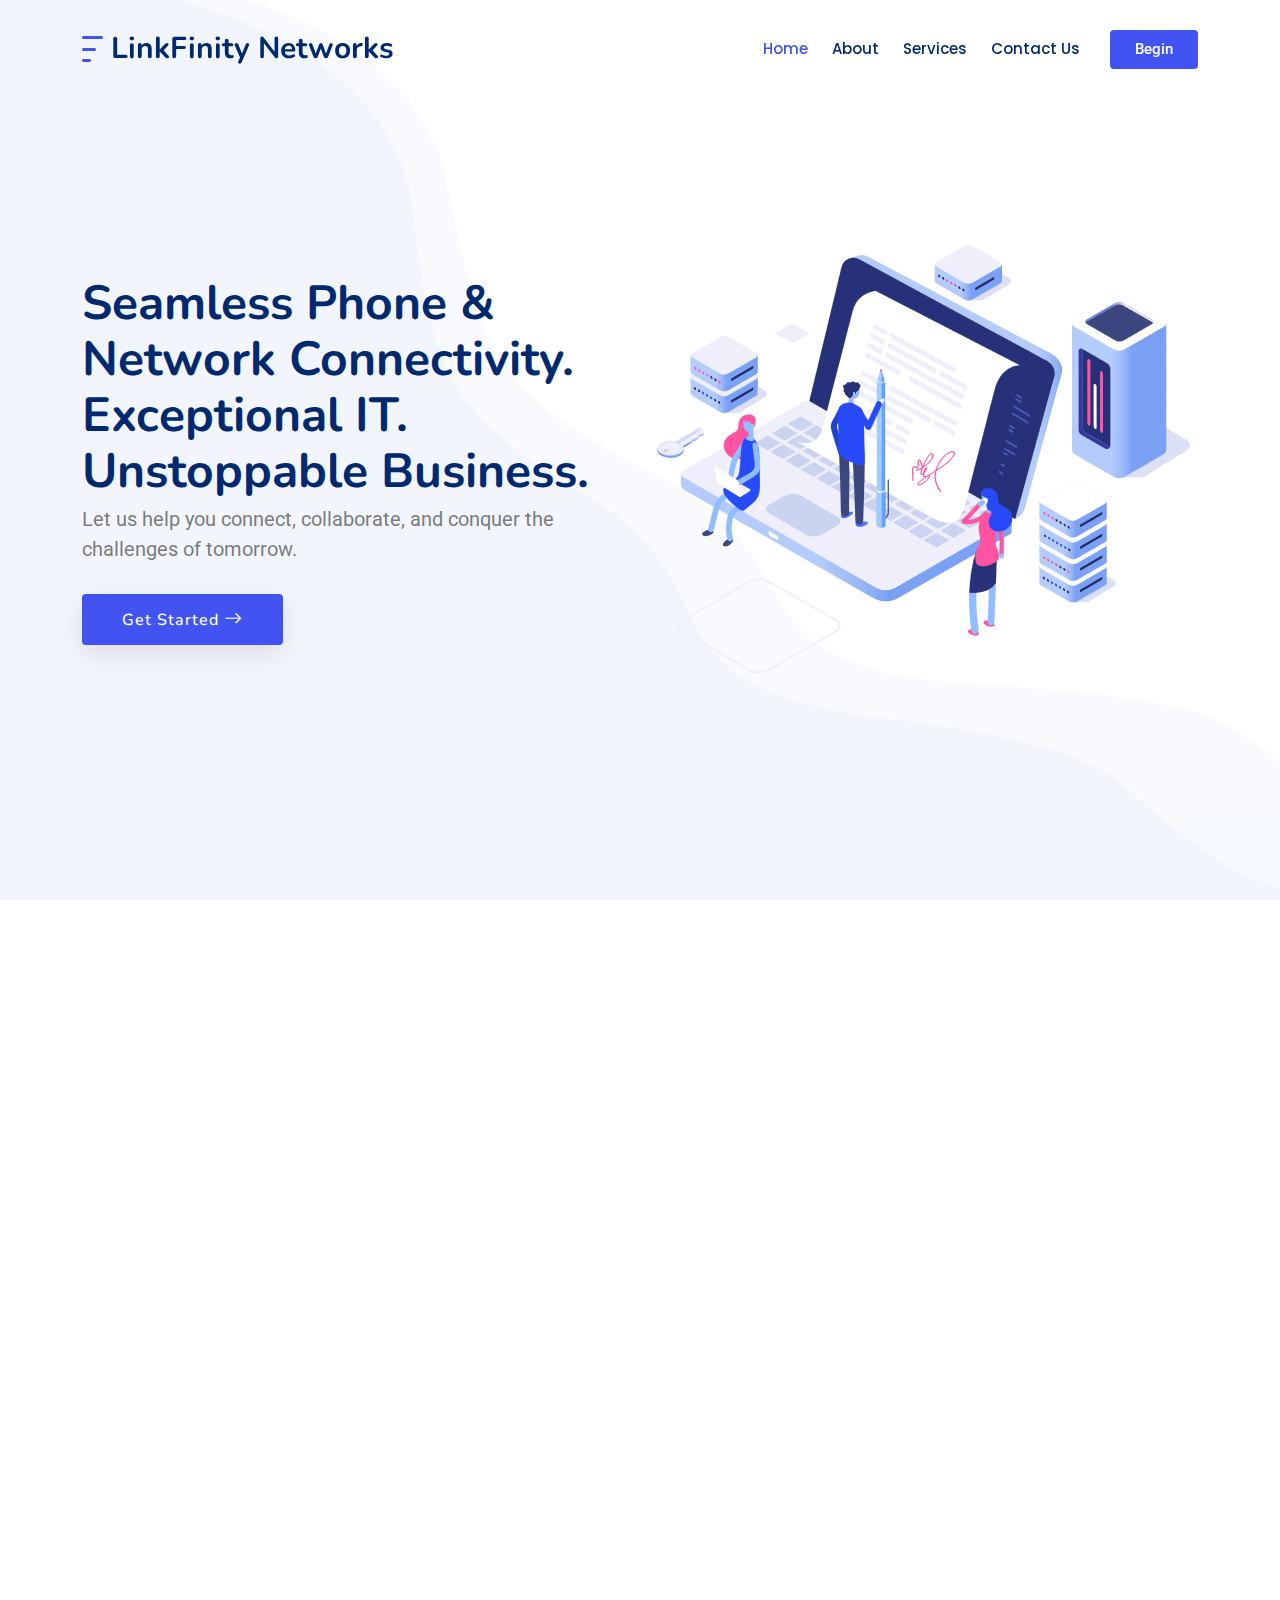
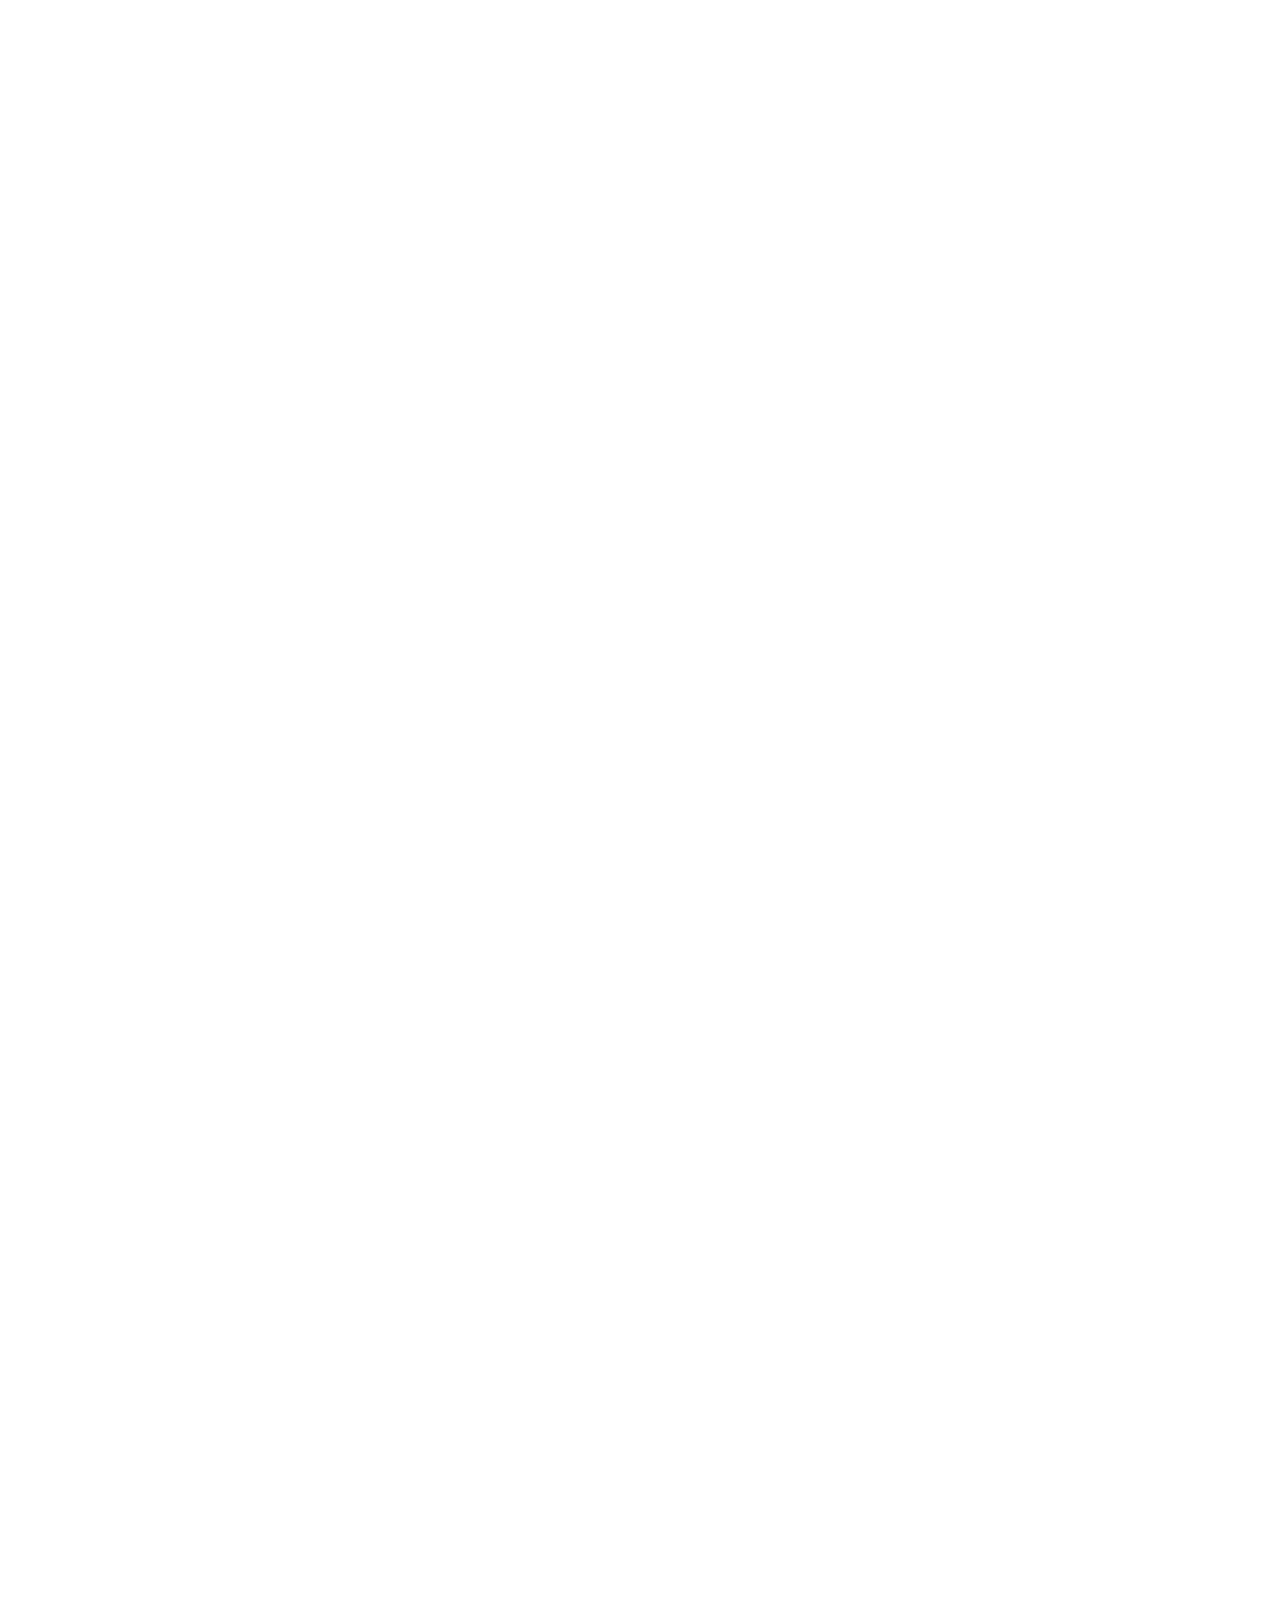
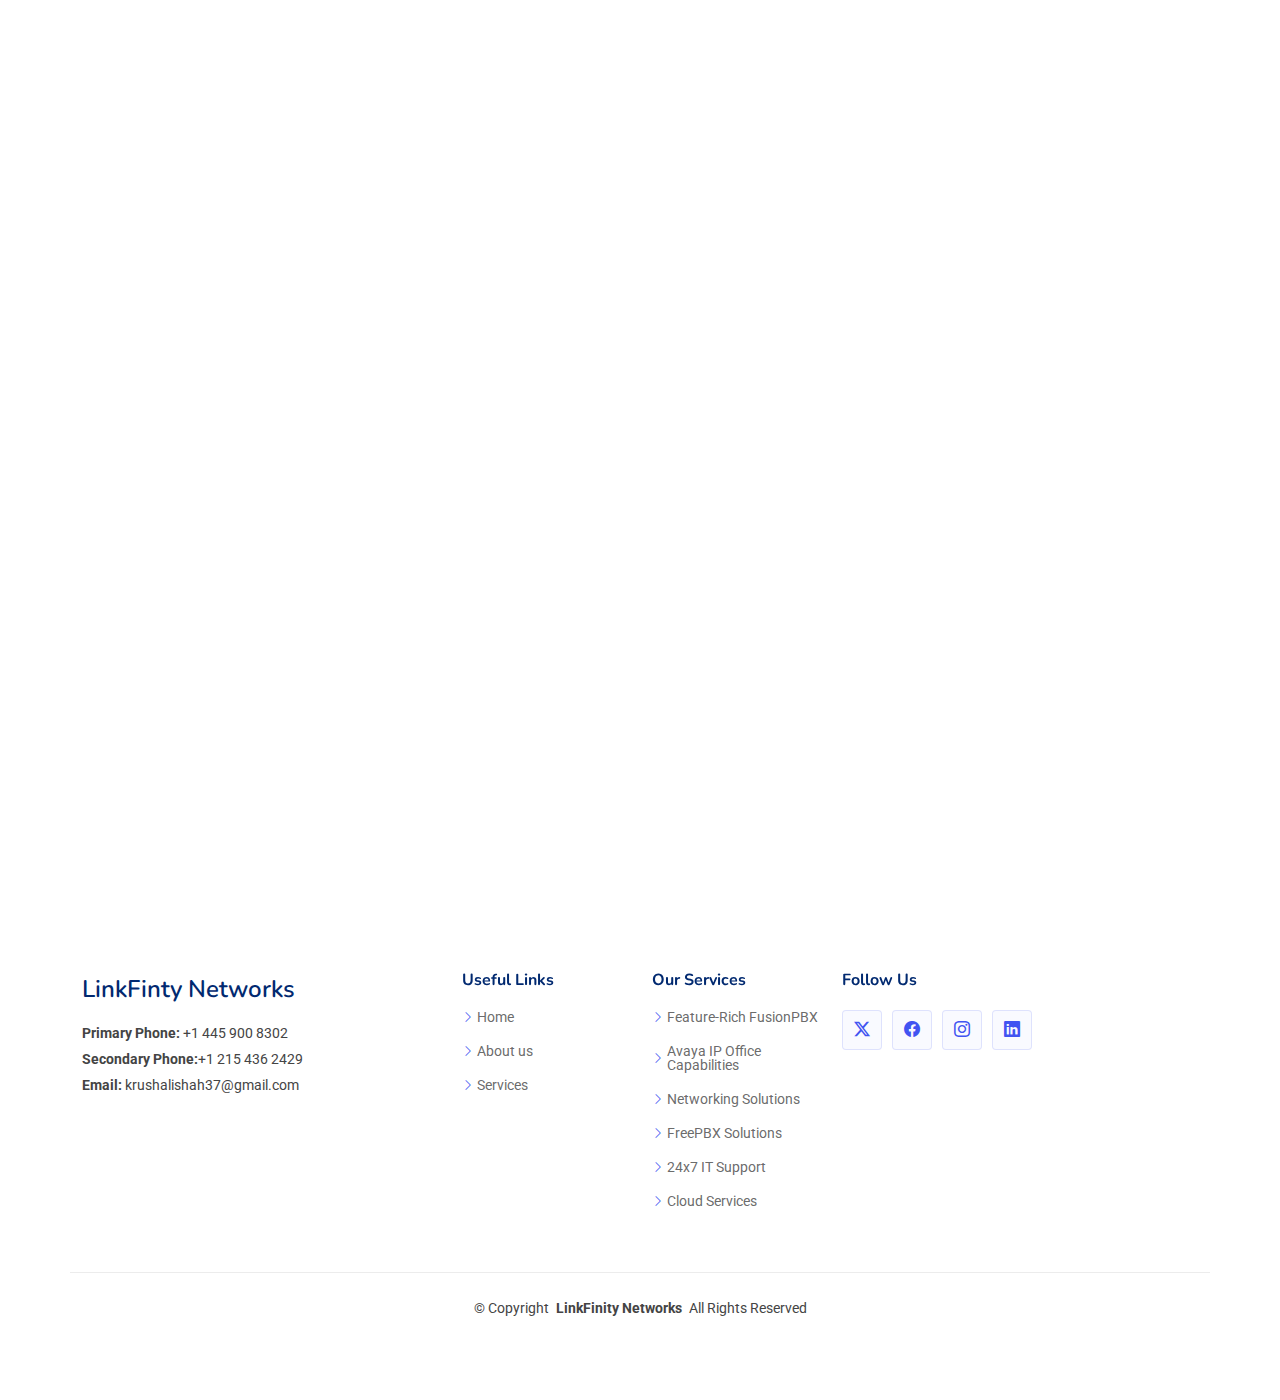
<file: index.html>
<!DOCTYPE html>
<html lang="en">

<head>
  <meta charset="utf-8">
  <meta content="width=device-width, initial-scale=1.0" name="viewport">
  <title>Linkfinity Networks</title>
  <meta name="description" content="">
  <meta name="keywords" content="">

  <!-- Favicons -->
  <link href="assets/img/Favicon.png" rel="icon">
  <link href="assets/img/Favicon.png" rel="apple-touch-icon">

  <!-- Fonts -->
  <link href="https://fonts.googleapis.com" rel="preconnect">
  <link href="https://fonts.gstatic.com" rel="preconnect" crossorigin>
  <link href="https://fonts.googleapis.com/css2?family=Roboto:ital,wght@0,100;0,300;0,400;0,500;0,700;0,900;1,100;1,300;1,400;1,500;1,700;1,900&family=Poppins:ital,wght@0,100;0,200;0,300;0,400;0,500;0,600;0,700;0,800;0,900;1,100;1,200;1,300;1,400;1,500;1,600;1,700;1,800;1,900&family=Nunito:ital,wght@0,200;0,300;0,400;0,500;0,600;0,700;0,800;0,900;1,200;1,300;1,400;1,500;1,600;1,700;1,800;1,900&display=swap" rel="stylesheet">

  <!-- Vendor CSS Files -->
  <link href="assets/vendor/bootstrap/css/bootstrap.min.css" rel="stylesheet">
  <link href="assets/vendor/bootstrap-icons/bootstrap-icons.css" rel="stylesheet">
  <link href="assets/vendor/aos/aos.css" rel="stylesheet">
  <link href="assets/vendor/glightbox/css/glightbox.min.css" rel="stylesheet">
  <link href="assets/vendor/swiper/swiper-bundle.min.css" rel="stylesheet">

  <!-- Main CSS File -->
  <link href="assets/css/main.css" rel="stylesheet">

  <!-- =======================================================
  * Template Name: LinkFinity Networks
  * Template URL: https://bootstrapmade.com/flexstart-bootstrap-startup-template/
  * Updated: Nov 01 2024 with Bootstrap v5.3.3
  * Author: BootstrapMade.com
  * License: https://bootstrapmade.com/license/
  ======================================================== -->
</head>

<body class="index-page">

  <header id="header" class="header d-flex align-items-center fixed-top">
    <div class="container-fluid container-xl position-relative d-flex align-items-center">

      <a href="index.html" class="logo d-flex align-items-center me-auto">
        <!-- Uncomment the line below if you also wish to use an image logo -->
        <img src="assets/img/logo.png" alt="">
        <h1 class="sitename">LinkFinity Networks</h1>
      </a>

      <nav id="navmenu" class="navmenu">
        <ul>
          <li><a href="#hero" class="active">Home<br></a></li>
          <li><a href="#about">About</a></li>
          <li><a href="#services">Services</a></li>
<!--          <li class="dropdown"><a href="#"><span>Dropdown</span> <i class="bi bi-chevron-down toggle-dropdown"></i></a>-->
<!--            <ul>-->
<!--              <li><a href="#">Dropdown 1</a></li>-->
<!--              <li class="dropdown"><a href="#"><span>Deep Dropdown</span> <i class="bi bi-chevron-down toggle-dropdown"></i></a>-->
<!--                <ul>-->
<!--                  <li><a href="#">Deep Dropdown 1</a></li>-->
<!--                  <li><a href="#">Deep Dropdown 2</a></li>-->
<!--                  <li><a href="#">Deep Dropdown 3</a></li>-->
<!--                  <li><a href="#">Deep Dropdown 4</a></li>-->
<!--                  <li><a href="#">Deep Dropdown 5</a></li>-->
<!--                </ul>-->
<!--              </li>-->
<!--              <li><a href="#">Dropdown 2</a></li>-->
<!--              <li><a href="#">Dropdown 3</a></li>-->
<!--              <li><a href="#">Dropdown 4</a></li>-->
<!--            </ul>-->
<!--          </li>-->
<!--          <li class="listing-dropdown"><a href="#"><span>Listing Dropdown</span> <i class="bi bi-chevron-down toggle-dropdown"></i></a>-->
<!--            <ul>-->
<!--              <li>-->
<!--                <a href="#">Column 1 link 1</a>-->
<!--                <a href="#">Column 1 link 2</a>-->
<!--                <a href="#">Column 1 link 3</a>-->
<!--              </li>-->
<!--              <li>-->
<!--                <a href="#">Column 2 link 1</a>-->
<!--                <a href="#">Column 2 link 2</a>-->
<!--                <a href="#">Column 3 link 3</a>-->
<!--              </li>-->
<!--              <li>-->
<!--                <a href="#">Column 3 link 1</a>-->
<!--                <a href="#">Column 3 link 2</a>-->
<!--                <a href="#">Column 3 link 3</a>-->
<!--              </li>-->
<!--              <li>-->
<!--                <a href="#">Column 4 link 1</a>-->
<!--                <a href="#">Column 4 link 2</a>-->
<!--                <a href="#">Column 4 link 3</a>-->
<!--              </li>-->
<!--              <li>-->
<!--                <a href="#">Column 5 link 1</a>-->
<!--                <a href="#">Column 5 link 2</a>-->
<!--                <a href="#">Column 5 link 3</a>-->
<!--              </li>-->
<!--            </ul>-->
<!--          </li>-->
          <li><a href="#footer">Contact Us</a></li>
        </ul>
        <i class="mobile-nav-toggle d-xl-none bi bi-list"></i>
      </nav>

      <a class="btn-getstarted flex-md-shrink-0" href="index.html#about">Begin</a>

    </div>
  </header>

  <main class="main">

    <!-- Hero Section -->
    <section id="hero" class="hero section">

      <div class="container">
        <div class="row gy-4">
          <div class="col-lg-6 order-2 order-lg-1 d-flex flex-column justify-content-center">
            <h1 data-aos="fade-up">Seamless Phone & Network Connectivity. Exceptional IT. Unstoppable Business.</h1>
            <p data-aos="fade-up" data-aos-delay="100">Let us help you connect, collaborate, and conquer the challenges of tomorrow.</p>
            <div class="d-flex flex-column flex-md-row" data-aos="fade-up" data-aos-delay="200">
              <a href="#about" class="btn-get-started">Get Started <i class="bi bi-arrow-right"></i></a>
             <!-- <a href="https://www.youtube.com/watch?v=Y7f98aduVJ8" class="glightbox btn-watch-video d-flex align-items-center justify-content-center ms-0 ms-md-4 mt-4 mt-md-0"><i class="bi bi-play-circle"></i><span>Watch Video</span></a> -->
            </div>
          </div>
          <div class="col-lg-6 order-1 order-lg-2 hero-img" data-aos="zoom-out">
            <img src="assets/img/hero-img.png" class="img-fluid animated" alt="">
          </div>
        </div>
      </div>

    </section><!-- /Hero Section -->

    <!-- About Section -->
    <section id="about" class="about section">

      <div class="container" data-aos="fade-up">
        <div class="row gx-0">

          <div class="col-lg-6 d-flex flex-column justify-content-center" data-aos="fade-up" data-aos-delay="200">
            <div class="content">
              <h3>Who We Are</h3>
              <h2>Linkfinity Networks is dedicated for empowering businesses through exceptional communication and IT solutions.</h2>
              <p>
				We specialize in seamless phone systems, robust IT support, and advanced networking solutions, all tailored to meet your unique needs. With a commitment to quality, reliability, and customer success, we work tirelessly to ensure your operations run smoothly and your goals are achieved. At Linkfinity, we don’t just provide services; we build partnerships for growth and innovation.
			  </p>
              <div class="text-center text-lg-start">
                <a href="#services" class="btn-read-more d-inline-flex align-items-center justify-content-center align-self-center">
                  <span>Learn More</span>
                  <i class="bi bi-arrow-right"></i>
                </a>
              </div>
            </div>
          </div>

          <div class="col-lg-6 d-flex align-items-center" data-aos="zoom-out" data-aos-delay="200">
            <img src="assets/img/about.jpg" class="img-fluid" alt="">
          </div>

        </div>
      </div>

    </section><!-- /About Section -->

    <!-- Values Section -->
    <section id="values" class="values section">

      <!-- Section Title -->
      <div class="container section-title" data-aos="fade-up">
        <h2>Our Values</h2>
        <p>What we value the most<br></p>
      </div><!-- End Section Title -->

      <div class="container">

        <div class="row gy-4">

          <div class="col-lg-4" data-aos="fade-up" data-aos-delay="100">
            <div class="card">
              <img src="assets/img/values-1.png" class="img-fluid" alt="">
              <h3>Customer Success</h3>
              <p>We prioritize your growth and achievements.</p>
            </div>
          </div><!-- End Card Item -->

          <div class="col-lg-4" data-aos="fade-up" data-aos-delay="200">
            <div class="card">
              <img src="assets/img/values-2.png" class="img-fluid" alt="">
              <h3>Innovation</h3>
              <p> We bring cutting-edge technology to your fingertips.</p>
            </div>
          </div><!-- End Card Item -->

          <div class="col-lg-4" data-aos="fade-up" data-aos-delay="300">
            <div class="card">
              <img src="assets/img/values-3.png" class="img-fluid" alt="">
              <h3>Reliability</h3>
              <p>Count on us for seamless and dependable solutions.</p>
            </div>
          </div><!-- End Card Item -->

        </div>

      </div>

    </section><!-- /Values Section -->
	
    <!-- Stats Section 
    <section id="stats" class="stats section">

      <div class="container" data-aos="fade-up" data-aos-delay="100">

        <div class="row gy-4">

          <div class="col-lg-3 col-md-6">
            <div class="stats-item d-flex align-items-center w-100 h-100">
              <i class="bi bi-emoji-smile color-blue flex-shrink-0"></i>
              <div>
                <span data-purecounter-start="0" data-purecounter-end="232" data-purecounter-duration="1" class="purecounter"></span>
                <p>Happy Clients</p>
              </div>
            </div>
          </div>

          <div class="col-lg-3 col-md-6">
            <div class="stats-item d-flex align-items-center w-100 h-100">
              <i class="bi bi-journal-richtext color-orange flex-shrink-0" style="color: #ee6c20;"></i>
              <div>
                <span data-purecounter-start="0" data-purecounter-end="521" data-purecounter-duration="1" class="purecounter"></span>
                <p>Projects</p>
              </div>
            </div>
          </div>

          <div class="col-lg-3 col-md-6">
            <div class="stats-item d-flex align-items-center w-100 h-100">
              <i class="bi bi-headset color-green flex-shrink-0" style="color: #15be56;"></i>
              <div>
                <span data-purecounter-start="0" data-purecounter-end="1463" data-purecounter-duration="1" class="purecounter"></span>
                <p>Hours Of Support</p>
              </div>
            </div>
          </div>

          <div class="col-lg-3 col-md-6">
            <div class="stats-item d-flex align-items-center w-100 h-100">
              <i class="bi bi-people color-pink flex-shrink-0" style="color: #bb0852;"></i>
              <div>
                <span data-purecounter-start="0" data-purecounter-end="15" data-purecounter-duration="1" class="purecounter"></span>
                <p>Hard Workers</p>
              </div>
            </div>
          </div>
        </div>

      </div>

    </section><!-- /Stats Section -->

    <!-- Features Section -->
    <section id="features" class="features section">

      <!-- Section Title -->
      <div class="container section-title" data-aos="fade-up">
        <h2>Features</h2>
        <p>Our Advance Features<br></p>
      </div><!-- End Section Title -->

      <div class="container">

        <div class="row gy-5">

          <div class="col-xl-6" data-aos="zoom-out" data-aos-delay="100">
            <img src="assets/img/features.png" class="img-fluid" alt="">
          </div>

          <div class="col-xl-6 d-flex">
            <div class="row align-self-center gy-4">

              <div class="col-md-6" data-aos="fade-up" data-aos-delay="300">
                <div class="feature-box d-flex align-items-center">
                  <i class="bi bi-check"></i>
                  <h3>Feature-Rich FusionPBX</h3>
                </div>
              </div><!-- End Feature Item -->

              <div class="col-md-6" data-aos="fade-up" data-aos-delay="400">
                <div class="feature-box d-flex align-items-center">
                  <i class="bi bi-check"></i>
                  <h3>Customizable FreePBX Solutions</h3>
                </div>
              </div><!-- End Feature Item -->

              <div class="col-md-6" data-aos="fade-up" data-aos-delay="500">
                <div class="feature-box d-flex align-items-center">
                  <i class="bi bi-check"></i>
                  <h3>Advanced Avaya IP Office Capabilities</h3>
                </div>
              </div><!-- End Feature Item -->

              <div class="col-md-6" data-aos="fade-up" data-aos-delay="600">
                <div class="feature-box d-flex align-items-center">
                  <i class="bi bi-check"></i>
                  <h3>24x7 IT Support</h3>
                </div>
              </div><!-- End Feature Item -->

              <div class="col-md-6" data-aos="fade-up" data-aos-delay="700">
                <div class="feature-box d-flex align-items-center">
                  <i class="bi bi-check"></i>
                  <h3>Comprehensive Networking Solutions</h3>
                </div>
              </div><!-- End Feature Item -->

              <div class="col-md-6" data-aos="fade-up" data-aos-delay="200">
                <div class="feature-box d-flex align-items-center">
                  <i class="bi bi-check"></i>
                  <h3>Cloud Services Optimization</h3>
                </div>
              </div><!-- End Feature Item -->

            </div>
          </div>

        </div>

      </div>

    </section><!-- /Features Section -->

    <!-- Alt Features Section 
    <section id="alt-features" class="alt-features section">

      <div class="container">

        <div class="row gy-5">

          <div class="col-xl-7 d-flex order-2 order-xl-1" data-aos="fade-up" data-aos-delay="200">

            <div class="row align-self-center gy-5">

              <div class="col-md-6 icon-box">
                <i class="bi bi-award"></i>
                <div>
                  <h4>Corporis voluptates sit</h4>
                  <p>Consequuntur sunt aut quasi enim aliquam quae harum pariatur laboris nisi ut aliquip</p>
                </div>
              </div>

              <div class="col-md-6 icon-box">
                <i class="bi bi-card-checklist"></i>
                <div>
                  <h4>Ullamco laboris nisi</h4>
                  <p>Excepteur sint occaecat cupidatat non proident, sunt in culpa qui officia deserunt</p>
                </div>
              </div>

              <div class="col-md-6 icon-box">
                <i class="bi bi-dribbble"></i>
                <div>
                  <h4>Labore consequatur</h4>
                  <p>Aut suscipit aut cum nemo deleniti aut omnis. Doloribus ut maiores omnis facere</p>
                </div>
              </div>

              <div class="col-md-6 icon-box">
                <i class="bi bi-filter-circle"></i>
                <div>
                  <h4>Beatae veritatis</h4>
                  <p>Expedita veritatis consequuntur nihil tempore laudantium vitae denat pacta</p>
                </div>
              </div>

              <div class="col-md-6 icon-box">
                <i class="bi bi-lightning-charge"></i>
                <div>
                  <h4>Molestiae dolor</h4>
                  <p>Et fuga et deserunt et enim. Dolorem architecto ratione tensa raptor marte</p>
                </div>
              </div>

              <div class="col-md-6 icon-box">
                <i class="bi bi-patch-check"></i>
                <div>
                  <h4>Explicabo consectetur</h4>
                  <p>Est autem dicta beatae suscipit. Sint veritatis et sit quasi ab aut inventore</p>
                </div>
              </div>
            </div>

          </div>

          <div class="col-xl-5 d-flex align-items-center order-1 order-xl-2" data-aos="fade-up" data-aos-delay="100">
            <img src="assets/img/alt-features.png" class="img-fluid" alt="">
          </div>

        </div>

      </div>

    </section><!-- /Alt Features Section -->

    <!-- Services Section -->
    <section id="services" class="services section">

      <!-- Section Title -->
      <div class="container section-title" data-aos="fade-up">
        <h2>Services</h2>
        <p>Check Our Services<br></p>
      </div><!-- End Section Title -->

      <div class="container">

        <div class="row gy-4">

          <div class="col-lg-4 col-md-6" data-aos="fade-up" data-aos-delay="100">
            <div class="service-item item-cyan position-relative">
              <i class="bi bi-activity icon"></i>
              <h3>Linkfinity Connect</h3>
              <p>
                Revolutionize business communication with FusionPBX by Linkfinity Connect, a feature-rich VoIP platform
                offering advanced call routing, conferencing, and real-time analytics. Tailored for scalability and seamless
                integration, it’s the future of unified communications for businesses of all sizes.
              </p>
            </div>
          </div><!-- End Service Item -->

          <div class="col-lg-4 col-md-6" data-aos="fade-up" data-aos-delay="200">
            <div class="service-item item-orange position-relative">
              <i class="bi bi-broadcast icon"></i>
              <h3>Customizable FreePBX Solutions</h3>
              <p>
                Simplify business communications with FreePBX, the leading open-source telephony solution offering
                customizable features like call recording and IVR. Our expert setup ensures a secure, optimized system
                tailored to boost productivity and enhance customer experiences.
              </p>
            </div>
          </div><!-- End Service Item -->

          <div class="col-lg-4 col-md-6" data-aos="fade-up" data-aos-delay="300">
            <div class="service-item item-teal position-relative">
              <i class="bi bi-easel icon"></i>
              <h3>Avaya IP Office</h3>
              <p>
                Empower your team with Avaya IP Office, a flexible communication solution offering remote work and collaboration
                tools for modern businesses. Our experts ensure seamless deployment to boost efficiency, teamwork, and
                customer service excellence.
              </p>
            </div>
          </div><!-- End Service Item -->

          <div class="col-lg-4 col-md-6" data-aos="fade-up" data-aos-delay="400">
            <div class="service-item item-red position-relative">
              <i class="bi bi-bounding-box-circles icon"></i>
              <h3>24x7 IT Support</h3>
              <p>
                At Linkfinity, we understand that IT is the backbone of your operations. That’s why we offer end-to-end IT
                support to keep your systems running smoothly.
              </p>
         </div>
          </div><!-- End Service Item -->

          <div class="col-lg-4 col-md-6" data-aos="fade-up" data-aos-delay="500">
            <div class="service-item item-indigo position-relative">
              <i class="bi bi-calendar4-week icon"></i>
              <h3>Networking Solutions</h3>
              <p>
                Stay connected with Linkfinity's tailored networking solutions, offering fast, secure, and scalable
                infrastructure for modern businesses. From setup to support, we ensure seamless connectivity to keep your
                business competitive.
              </p>
           </div>
          </div><!-- End Service Item -->

          <div class="col-lg-4 col-md-6" data-aos="fade-up" data-aos-delay="600">
            <div class="service-item item-pink position-relative">
              <i class="bi bi-chat-square-text icon"></i>
              <h3>Cloud Services Optimization</h3>
              <p>
                Let us tailor cloud solutions to meet your unique needs and drive growth.Maximize efficiency with our
                Cloud Services Optimization—streamlining operations, reducing costs, and enhancing scalability for your
                business.
              </p>
            </div>
          </div><!-- End Service Item -->

        </div>

      </div>

    </section><!-- /Services Section -->

    <!-- Pricing Section 
    <section id="pricing" class="pricing section">

      <!-- Section Title 
      <div class="container section-title" data-aos="fade-up">
        <h2>Pricing</h2>
        <p>Check Our Affordable Pricing<br></p>
      </div>

      <div class="container">

        <div class="row gy-4">

          <div class="col-lg-3 col-md-6" data-aos="zoom-in" data-aos-delay="100">
            <div class="pricing-tem">
              <h3 style="color: #20c997;">Free Plan</h3>
              <div class="price"><sup>$</sup>0<span> / mo</span></div>
              <div class="icon">
                <i class="bi bi-box" style="color: #20c997;"></i>
              </div>
              <ul>
                <li>Aida dere</li>
                <li>Nec feugiat nisl</li>
                <li>Nulla at volutpat dola</li>
                <li class="na">Pharetra massa</li>
                <li class="na">Massa ultricies mi</li>
              </ul>
              <a href="#" class="btn-buy">Buy Now</a>
            </div>
          </div>

          <div class="col-lg-3 col-md-6" data-aos="zoom-in" data-aos-delay="200">
            <div class="pricing-tem">
              <span class="featured">Featured</span>
              <h3 style="color: #0dcaf0;">Starter Plan</h3>
              <div class="price"><sup>$</sup>19<span> / mo</span></div>
              <div class="icon">
                <i class="bi bi-send" style="color: #0dcaf0;"></i>
              </div>
              <ul>
                <li>Aida dere</li>
                <li>Nec feugiat nisl</li>
                <li>Nulla at volutpat dola</li>
                <li>Pharetra massa</li>
                <li class="na">Massa ultricies mi</li>
              </ul>
              <a href="#" class="btn-buy">Buy Now</a>
            </div>
          </div>

          <div class="col-lg-3 col-md-6" data-aos="zoom-in" data-aos-delay="300">
            <div class="pricing-tem">
              <h3 style="color: #fd7e14;">Business Plan</h3>
              <div class="price"><sup>$</sup>29<span> / mo</span></div>
              <div class="icon">
                <i class="bi bi-airplane" style="color: #fd7e14;"></i>
              </div>
              <ul>
                <li>Aida dere</li>
                <li>Nec feugiat nisl</li>
                <li>Nulla at volutpat dola</li>
                <li>Pharetra massa</li>
                <li>Massa ultricies mi</li>
              </ul>
              <a href="#" class="btn-buy">Buy Now</a>
            </div>
          </div>
          <div class="col-lg-3 col-md-6" data-aos="zoom-in" data-aos-delay="400">
            <div class="pricing-tem">
              <h3 style="color: #0d6efd;">Ultimate Plan</h3>
              <div class="price"><sup>$</sup>49<span> / mo</span></div>
              <div class="icon">
                <i class="bi bi-rocket" style="color: #0d6efd;"></i>
              </div>
              <ul>
                <li>Aida dere</li>
                <li>Nec feugiat nisl</li>
                <li>Nulla at volutpat dola</li>
                <li>Pharetra massa</li>
                <li>Massa ultricies mi</li>
              </ul>
              <a href="#" class="btn-buy">Buy Now</a>
            </div>
          </div>

        </div>

      </div>

    </section><!-- /Pricing Section -->

    <!-- Faq Section
    <section id="faq" class="faq section">

      <div class="container section-title" data-aos="fade-up">
        <h2>F.A.Q</h2>
        <p>Frequently Asked Questions</p>
      </div>

      <div class="container">

        <div class="row">

          <div class="col-lg-6" data-aos="fade-up" data-aos-delay="100">

            <div class="faq-container">

              <div class="faq-item faq-active">
                <h3>Non consectetur a erat nam at lectus urna duis?</h3>
                <div class="faq-content">
                  <p>Feugiat pretium nibh ipsum consequat. Tempus iaculis urna id volutpat lacus laoreet non curabitur gravida. Venenatis lectus magna fringilla urna porttitor rhoncus dolor purus non.</p>
                </div>
                <i class="faq-toggle bi bi-chevron-right"></i>
              </div>

              <div class="faq-item">
                <h3>Feugiat scelerisque varius morbi enim nunc faucibus a pellentesque?</h3>
                <div class="faq-content">
                  <p>Dolor sit amet consectetur adipiscing elit pellentesque habitant morbi. Id interdum velit laoreet id donec ultrices. Fringilla phasellus faucibus scelerisque eleifend donec pretium. Est pellentesque elit ullamcorper dignissim. Mauris ultrices eros in cursus turpis massa tincidunt dui.</p>
                </div>
                <i class="faq-toggle bi bi-chevron-right"></i>
              </div>

              <div class="faq-item">
                <h3>Dolor sit amet consectetur adipiscing elit pellentesque?</h3>
                <div class="faq-content">
                  <p>Eleifend mi in nulla posuere sollicitudin aliquam ultrices sagittis orci. Faucibus pulvinar elementum integer enim. Sem nulla pharetra diam sit amet nisl suscipit. Rutrum tellus pellentesque eu tincidunt. Lectus urna duis convallis convallis tellus. Urna molestie at elementum eu facilisis sed odio morbi quis</p>
                </div>
                <i class="faq-toggle bi bi-chevron-right"></i>
              </div>

            </div>

          </div>

          <div class="col-lg-6" data-aos="fade-up" data-aos-delay="200">

            <div class="faq-container">

              <div class="faq-item">
                <h3>Ac odio tempor orci dapibus. Aliquam eleifend mi in nulla?</h3>
                <div class="faq-content">
                  <p>Dolor sit amet consectetur adipiscing elit pellentesque habitant morbi. Id interdum velit laoreet id donec ultrices. Fringilla phasellus faucibus scelerisque eleifend donec pretium. Est pellentesque elit ullamcorper dignissim. Mauris ultrices eros in cursus turpis massa tincidunt dui.</p>
                </div>
                <i class="faq-toggle bi bi-chevron-right"></i>
              </div>

              <div class="faq-item">
                <h3>Tempus quam pellentesque nec nam aliquam sem et tortor consequat?</h3>
                <div class="faq-content">
                  <p>Molestie a iaculis at erat pellentesque adipiscing commodo. Dignissim suspendisse in est ante in. Nunc vel risus commodo viverra maecenas accumsan. Sit amet nisl suscipit adipiscing bibendum est. Purus gravida quis blandit turpis cursus in</p>
                </div>
                <i class="faq-toggle bi bi-chevron-right"></i>
              </div>

              <div class="faq-item">
                <h3>Perspiciatis quod quo quos nulla quo illum ullam?</h3>
                <div class="faq-content">
                  <p>Enim ea facilis quaerat voluptas quidem et dolorem. Quis et consequatur non sed in suscipit sequi. Distinctio ipsam dolore et.</p>
                </div>
                <i class="faq-toggle bi bi-chevron-right"></i>
              </div>

            </div>

          </div>

        </div>

      </div>

    </section><!-- /Faq Section -->

    <!-- Portfolio Section 
    <section id="portfolio" class="portfolio section">


      <div class="container section-title" data-aos="fade-up">
        <h2>Portfolio</h2>
        <p>Check our latest work</p>
      </div>

      <div class="container">

        <div class="isotope-layout" data-default-filter="*" data-layout="masonry" data-sort="original-order">

          <ul class="portfolio-filters isotope-filters" data-aos="fade-up" data-aos-delay="100">
            <li data-filter="*" class="filter-active">All</li>
            <li data-filter=".filter-app">App</li>
            <li data-filter=".filter-product">Product</li>
            <li data-filter=".filter-branding">Branding</li>
            <li data-filter=".filter-books">Books</li>
          </ul>

          <div class="row gy-4 isotope-container" data-aos="fade-up" data-aos-delay="200">

            <div class="col-lg-4 col-md-6 portfolio-item isotope-item filter-app">
              <div class="portfolio-content h-100">
                <img src="assets/img/portfolio/app-1.jpg" class="img-fluid" alt="">
                <div class="portfolio-info">
                  <h4>App 1</h4>
                  <p>Lorem ipsum, dolor sit amet consectetur</p>
                  <a href="assets/img/portfolio/app-1.jpg" title="App 1" data-gallery="portfolio-gallery-app" class="glightbox preview-link"><i class="bi bi-zoom-in"></i></a>
                  <a href="portfolio-details.html" title="More Details" class="details-link"><i class="bi bi-link-45deg"></i></a>
                </div>
              </div>
            </div>

            <div class="col-lg-4 col-md-6 portfolio-item isotope-item filter-product">
              <div class="portfolio-content h-100">
                <img src="assets/img/portfolio/product-1.jpg" class="img-fluid" alt="">
                <div class="portfolio-info">
                  <h4>Product 1</h4>
                  <p>Lorem ipsum, dolor sit amet consectetur</p>
                  <a href="assets/img/portfolio/product-1.jpg" title="Product 1" data-gallery="portfolio-gallery-product" class="glightbox preview-link"><i class="bi bi-zoom-in"></i></a>
                  <a href="portfolio-details.html" title="More Details" class="details-link"><i class="bi bi-link-45deg"></i></a>
                </div>
              </div>
            </div>

            <div class="col-lg-4 col-md-6 portfolio-item isotope-item filter-branding">
              <div class="portfolio-content h-100">
                <img src="assets/img/portfolio/branding-1.jpg" class="img-fluid" alt="">
                <div class="portfolio-info">
                  <h4>Branding 1</h4>
                  <p>Lorem ipsum, dolor sit amet consectetur</p>
                  <a href="assets/img/portfolio/branding-1.jpg" title="Branding 1" data-gallery="portfolio-gallery-branding" class="glightbox preview-link"><i class="bi bi-zoom-in"></i></a>
                  <a href="portfolio-details.html" title="More Details" class="details-link"><i class="bi bi-link-45deg"></i></a>
                </div>
              </div>
            </div>

            <div class="col-lg-4 col-md-6 portfolio-item isotope-item filter-books">
              <div class="portfolio-content h-100">
                <img src="assets/img/portfolio/books-1.jpg" class="img-fluid" alt="">
                <div class="portfolio-info">
                  <h4>Books 1</h4>
                  <p>Lorem ipsum, dolor sit amet consectetur</p>
                  <a href="assets/img/portfolio/books-1.jpg" title="Branding 1" data-gallery="portfolio-gallery-book" class="glightbox preview-link"><i class="bi bi-zoom-in"></i></a>
                  <a href="portfolio-details.html" title="More Details" class="details-link"><i class="bi bi-link-45deg"></i></a>
                </div>
              </div>
            </div>

            <div class="col-lg-4 col-md-6 portfolio-item isotope-item filter-app">
              <div class="portfolio-content h-100">
                <img src="assets/img/portfolio/app-2.jpg" class="img-fluid" alt="">
                <div class="portfolio-info">
                  <h4>App 2</h4>
                  <p>Lorem ipsum, dolor sit amet consectetur</p>
                  <a href="assets/img/portfolio/app-2.jpg" title="App 2" data-gallery="portfolio-gallery-app" class="glightbox preview-link"><i class="bi bi-zoom-in"></i></a>
                  <a href="portfolio-details.html" title="More Details" class="details-link"><i class="bi bi-link-45deg"></i></a>
                </div>
              </div>
            </div>

            <div class="col-lg-4 col-md-6 portfolio-item isotope-item filter-product">
              <div class="portfolio-content h-100">
                <img src="assets/img/portfolio/product-2.jpg" class="img-fluid" alt="">
                <div class="portfolio-info">
                  <h4>Product 2</h4>
                  <p>Lorem ipsum, dolor sit amet consectetur</p>
                  <a href="assets/img/portfolio/product-2.jpg" title="Product 2" data-gallery="portfolio-gallery-product" class="glightbox preview-link"><i class="bi bi-zoom-in"></i></a>
                  <a href="portfolio-details.html" title="More Details" class="details-link"><i class="bi bi-link-45deg"></i></a>
                </div>
              </div>
            </div>

            <div class="col-lg-4 col-md-6 portfolio-item isotope-item filter-branding">
              <div class="portfolio-content h-100">
                <img src="assets/img/portfolio/branding-2.jpg" class="img-fluid" alt="">
                <div class="portfolio-info">
                  <h4>Branding 2</h4>
                  <p>Lorem ipsum, dolor sit amet consectetur</p>
                  <a href="assets/img/portfolio/branding-2.jpg" title="Branding 2" data-gallery="portfolio-gallery-branding" class="glightbox preview-link"><i class="bi bi-zoom-in"></i></a>
                  <a href="portfolio-details.html" title="More Details" class="details-link"><i class="bi bi-link-45deg"></i></a>
                </div>
              </div>
            </div>

            <div class="col-lg-4 col-md-6 portfolio-item isotope-item filter-books">
              <div class="portfolio-content h-100">
                <img src="assets/img/portfolio/books-2.jpg" class="img-fluid" alt="">
                <div class="portfolio-info">
                  <h4>Books 2</h4>
                  <p>Lorem ipsum, dolor sit amet consectetur</p>
                  <a href="assets/img/portfolio/books-2.jpg" title="Branding 2" data-gallery="portfolio-gallery-book" class="glightbox preview-link"><i class="bi bi-zoom-in"></i></a>
                  <a href="portfolio-details.html" title="More Details" class="details-link"><i class="bi bi-link-45deg"></i></a>
                </div>
              </div>
            </div>
			
            <div class="col-lg-4 col-md-6 portfolio-item isotope-item filter-app">
              <div class="portfolio-content h-100">
                <img src="assets/img/portfolio/app-3.jpg" class="img-fluid" alt="">
                <div class="portfolio-info">
                  <h4>App 3</h4>
                  <p>Lorem ipsum, dolor sit amet consectetur</p>
                  <a href="assets/img/portfolio/app-3.jpg" title="App 3" data-gallery="portfolio-gallery-app" class="glightbox preview-link"><i class="bi bi-zoom-in"></i></a>
                  <a href="portfolio-details.html" title="More Details" class="details-link"><i class="bi bi-link-45deg"></i></a>
                </div>
              </div>
            </div>

            <div class="col-lg-4 col-md-6 portfolio-item isotope-item filter-product">
              <div class="portfolio-content h-100">
                <img src="assets/img/portfolio/product-3.jpg" class="img-fluid" alt="">
                <div class="portfolio-info">
                  <h4>Product 3</h4>
                  <p>Lorem ipsum, dolor sit amet consectetur</p>
                  <a href="assets/img/portfolio/product-3.jpg" title="Product 3" data-gallery="portfolio-gallery-product" class="glightbox preview-link"><i class="bi bi-zoom-in"></i></a>
                  <a href="portfolio-details.html" title="More Details" class="details-link"><i class="bi bi-link-45deg"></i></a>
                </div>
              </div>
            </div>

            <div class="col-lg-4 col-md-6 portfolio-item isotope-item filter-branding">
              <div class="portfolio-content h-100">
                <img src="assets/img/portfolio/branding-3.jpg" class="img-fluid" alt="">
                <div class="portfolio-info">
                  <h4>Branding 3</h4>
                  <p>Lorem ipsum, dolor sit amet consectetur</p>
                  <a href="assets/img/portfolio/branding-3.jpg" title="Branding 2" data-gallery="portfolio-gallery-branding" class="glightbox preview-link"><i class="bi bi-zoom-in"></i></a>
                  <a href="portfolio-details.html" title="More Details" class="details-link"><i class="bi bi-link-45deg"></i></a>
                </div>
              </div>
            </div>

            <div class="col-lg-4 col-md-6 portfolio-item isotope-item filter-books">
              <div class="portfolio-content h-100">
                <img src="assets/img/portfolio/books-3.jpg" class="img-fluid" alt="">
                <div class="portfolio-info">
                  <h4>Books 3</h4>
                  <p>Lorem ipsum, dolor sit amet consectetur</p>
                  <a href="assets/img/portfolio/books-3.jpg" title="Branding 3" data-gallery="portfolio-gallery-book" class="glightbox preview-link"><i class="bi bi-zoom-in"></i></a>
                  <a href="portfolio-details.html" title="More Details" class="details-link"><i class="bi bi-link-45deg"></i></a>
                </div>
              </div>
            </div>

          </div>

        </div>

      </div>

    </section><!-- /Portfolio Section -->

    <!-- Testimonials Section 
    <section id="testimonials" class="testimonials section">

 
      <div class="container section-title" data-aos="fade-up">
        <h2>Testimonials</h2>
        <p>What they are saying about us<br></p>
      </div>

      <div class="container" data-aos="fade-up" data-aos-delay="100">

        <div class="swiper init-swiper">
          <script type="application/json" class="swiper-config">
            {
              "loop": true,
              "speed": 600,
              "autoplay": {
                "delay": 5000
              },
              "slidesPerView": "auto",
              "pagination": {
                "el": ".swiper-pagination",
                "type": "bullets",
                "clickable": true
              },
              "breakpoints": {
                "320": {
                  "slidesPerView": 1,
                  "spaceBetween": 40
                },
                "1200": {
                  "slidesPerView": 3,
                  "spaceBetween": 1
                }
              }
            }
          </script>
          <div class="swiper-wrapper">

            <div class="swiper-slide">
              <div class="testimonial-item">
                <div class="stars">
                  <i class="bi bi-star-fill"></i><i class="bi bi-star-fill"></i><i class="bi bi-star-fill"></i><i class="bi bi-star-fill"></i><i class="bi bi-star-fill"></i>
                </div>
                <p>
                  Proin iaculis purus consequat sem cure digni ssim donec porttitora entum suscipit rhoncus. Accusantium quam, ultricies eget id, aliquam eget nibh et. Maecen aliquam, risus at semper.
                </p>
                <div class="profile mt-auto">
                  <img src="assets/img/testimonials/testimonials-1.jpg" class="testimonial-img" alt="">
                  <h3>Saul Goodman</h3>
                  <h4>Ceo &amp; Founder</h4>
                </div>
              </div>
            </div>

            <div class="swiper-slide">
              <div class="testimonial-item">
                <div class="stars">
                  <i class="bi bi-star-fill"></i><i class="bi bi-star-fill"></i><i class="bi bi-star-fill"></i><i class="bi bi-star-fill"></i><i class="bi bi-star-fill"></i>
                </div>
                <p>
                  Export tempor illum tamen malis malis eram quae irure esse labore quem cillum quid cillum eram malis quorum velit fore eram velit sunt aliqua noster fugiat irure amet legam anim culpa.
                </p>
                <div class="profile mt-auto">
                  <img src="assets/img/testimonials/testimonials-2.jpg" class="testimonial-img" alt="">
                  <h3>Sara Wilsson</h3>
                  <h4>Designer</h4>
                </div>
              </div>
            </div>

            <div class="swiper-slide">
              <div class="testimonial-item">
                <div class="stars">
                  <i class="bi bi-star-fill"></i><i class="bi bi-star-fill"></i><i class="bi bi-star-fill"></i><i class="bi bi-star-fill"></i><i class="bi bi-star-fill"></i>
                </div>
                <p>
                  Enim nisi quem export duis labore cillum quae magna enim sint quorum nulla quem veniam duis minim tempor labore quem eram duis noster aute amet eram fore quis sint minim.
                </p>
                <div class="profile mt-auto">
                  <img src="assets/img/testimonials/testimonials-3.jpg" class="testimonial-img" alt="">
                  <h3>Jena Karlis</h3>
                  <h4>Store Owner</h4>
                </div>
              </div>
            </div>

            <div class="swiper-slide">
              <div class="testimonial-item">
                <div class="stars">
                  <i class="bi bi-star-fill"></i><i class="bi bi-star-fill"></i><i class="bi bi-star-fill"></i><i class="bi bi-star-fill"></i><i class="bi bi-star-fill"></i>
                </div>
                <p>
                  Fugiat enim eram quae cillum dolore dolor amet nulla culpa multos export minim fugiat minim velit minim dolor enim duis veniam ipsum anim magna sunt elit fore quem dolore labore illum veniam.
                </p>
                <div class="profile mt-auto">
                  <img src="assets/img/testimonials/testimonials-4.jpg" class="testimonial-img" alt="">
                  <h3>Matt Brandon</h3>
                  <h4>Freelancer</h4>
                </div>
              </div>
            </div>

            <div class="swiper-slide">
              <div class="testimonial-item">
                <div class="stars">
                  <i class="bi bi-star-fill"></i><i class="bi bi-star-fill"></i><i class="bi bi-star-fill"></i><i class="bi bi-star-fill"></i><i class="bi bi-star-fill"></i>
                </div>
                <p>
                  Quis quorum aliqua sint quem legam fore sunt eram irure aliqua veniam tempor noster veniam enim culpa labore duis sunt culpa nulla illum cillum fugiat legam esse veniam culpa fore nisi cillum quid.
                </p>
                <div class="profile mt-auto">
                  <img src="assets/img/testimonials/testimonials-5.jpg" class="testimonial-img" alt="">
                  <h3>John Larson</h3>
                  <h4>Entrepreneur</h4>
                </div>
              </div>
            </div>

          </div>
          <div class="swiper-pagination"></div>
        </div>

      </div>

    </section><!-- /Testimonials Section -->

    <!-- Team Section
    <section id="team" class="team section">

      <div class="container section-title" data-aos="fade-up">
        <h2>Team</h2>
        <p>Our hard working team</p>
      </div>

      <div class="container">

        <div class="row gy-4">

          <div class="col-lg-3 col-md-6 d-flex align-items-stretch" data-aos="fade-up" data-aos-delay="100">
            <div class="team-member">
              <div class="member-img">
                <img src="assets/img/team/team-1.jpg" class="img-fluid" alt="">
                <div class="social">
                  <a href=""><i class="bi bi-twitter-x"></i></a>
                  <a href=""><i class="bi bi-facebook"></i></a>
                  <a href=""><i class="bi bi-instagram"></i></a>
                  <a href=""><i class="bi bi-linkedin"></i></a>
                </div>
              </div>
              <div class="member-info">
                <h4>Walter White</h4>
                <span>Chief Executive Officer</span>
                <p>Velit aut quia fugit et et. Dolorum ea voluptate vel tempore tenetur ipsa quae aut. Ipsum exercitationem iure minima enim corporis et voluptate.</p>
              </div>
            </div>
          </div>

          <div class="col-lg-3 col-md-6 d-flex align-items-stretch" data-aos="fade-up" data-aos-delay="200">
            <div class="team-member">
              <div class="member-img">
                <img src="assets/img/team/team-2.jpg" class="img-fluid" alt="">
                <div class="social">
                  <a href=""><i class="bi bi-twitter-x"></i></a>
                  <a href=""><i class="bi bi-facebook"></i></a>
                  <a href=""><i class="bi bi-instagram"></i></a>
                  <a href=""><i class="bi bi-linkedin"></i></a>
                </div>
              </div>
              <div class="member-info">
                <h4>Sarah Jhonson</h4>
                <span>Product Manager</span>
                <p>Quo esse repellendus quia id. Est eum et accusantium pariatur fugit nihil minima suscipit corporis. Voluptate sed quas reiciendis animi neque sapiente.</p>
              </div>
            </div>
          </div>

          <div class="col-lg-3 col-md-6 d-flex align-items-stretch" data-aos="fade-up" data-aos-delay="300">
            <div class="team-member">
              <div class="member-img">
                <img src="assets/img/team/team-3.jpg" class="img-fluid" alt="">
                <div class="social">
                  <a href=""><i class="bi bi-twitter-x"></i></a>
                  <a href=""><i class="bi bi-facebook"></i></a>
                  <a href=""><i class="bi bi-instagram"></i></a>
                  <a href=""><i class="bi bi-linkedin"></i></a>
                </div>
              </div>
              <div class="member-info">
                <h4>William Anderson</h4>
                <span>CTO</span>
                <p>Vero omnis enim consequatur. Voluptas consectetur unde qui molestiae deserunt. Voluptates enim aut architecto porro aspernatur molestiae modi.</p>
              </div>
            </div>
          </div>

          <div class="col-lg-3 col-md-6 d-flex align-items-stretch" data-aos="fade-up" data-aos-delay="400">
            <div class="team-member">
              <div class="member-img">
                <img src="assets/img/team/team-4.jpg" class="img-fluid" alt="">
                <div class="social">
                  <a href=""><i class="bi bi-twitter-x"></i></a>
                  <a href=""><i class="bi bi-facebook"></i></a>
                  <a href=""><i class="bi bi-instagram"></i></a>
                  <a href=""><i class="bi bi-linkedin"></i></a>
                </div>
              </div>
              <div class="member-info">
                <h4>Amanda Jepson</h4>
                <span>Accountant</span>
                <p>Rerum voluptate non adipisci animi distinctio et deserunt amet voluptas. Quia aut aliquid doloremque ut possimus ipsum officia.</p>
              </div>
            </div>
          </div>

        </div>

      </div>

    </section><!-- /Team Section -->

    <!-- Clients Section 
    <section id="clients" class="clients section">

  
      <div class="container section-title" data-aos="fade-up">
        <h2>Clients</h2>
        <p>We work with best clients<br></p>
      </div>

      <div class="container" data-aos="fade-up" data-aos-delay="100">

        <div class="swiper init-swiper">
          <script type="application/json" class="swiper-config">
            {
              "loop": true,
              "speed": 600,
              "autoplay": {
                "delay": 5000
              },
              "slidesPerView": "auto",
              "pagination": {
                "el": ".swiper-pagination",
                "type": "bullets",
                "clickable": true
              },
              "breakpoints": {
                "320": {
                  "slidesPerView": 2,
                  "spaceBetween": 40
                },
                "480": {
                  "slidesPerView": 3,
                  "spaceBetween": 60
                },
                "640": {
                  "slidesPerView": 4,
                  "spaceBetween": 80
                },
                "992": {
                  "slidesPerView": 6,
                  "spaceBetween": 120
                }
              }
            }
          </script>
          <div class="swiper-wrapper align-items-center">
            <div class="swiper-slide"><img src="assets/img/clients/client-1.png" class="img-fluid" alt=""></div>
            <div class="swiper-slide"><img src="assets/img/clients/client-2.png" class="img-fluid" alt=""></div>
            <div class="swiper-slide"><img src="assets/img/clients/client-3.png" class="img-fluid" alt=""></div>
            <div class="swiper-slide"><img src="assets/img/clients/client-4.png" class="img-fluid" alt=""></div>
            <div class="swiper-slide"><img src="assets/img/clients/client-5.png" class="img-fluid" alt=""></div>
            <div class="swiper-slide"><img src="assets/img/clients/client-6.png" class="img-fluid" alt=""></div>
            <div class="swiper-slide"><img src="assets/img/clients/client-7.png" class="img-fluid" alt=""></div>
            <div class="swiper-slide"><img src="assets/img/clients/client-8.png" class="img-fluid" alt=""></div>
          </div>
          <div class="swiper-pagination"></div>
        </div>

      </div>

    </section><!-- /Clients Section -->

    <!-- Recent Posts Section
    <section id="recent-posts" class="recent-posts section">

      <div class="container section-title" data-aos="fade-up">
        <h2>Recent Posts</h2>
        <p>Recent posts form our Blog</p>
      </div>

      <div class="container">

        <div class="row gy-5">

          <div class="col-xl-4 col-md-6">
            <div class="post-item position-relative h-100" data-aos="fade-up" data-aos-delay="100">

              <div class="post-img position-relative overflow-hidden">
                <img src="assets/img/blog/blog-1.jpg" class="img-fluid" alt="">
                <span class="post-date">December 12</span>
              </div>

              <div class="post-content d-flex flex-column">

                <h3 class="post-title">Eum ad dolor et. Autem aut fugiat debitis</h3>

                <div class="meta d-flex align-items-center">
                  <div class="d-flex align-items-center">
                    <i class="bi bi-person"></i> <span class="ps-2">Julia Parker</span>
                  </div>
                  <span class="px-3 text-black-50">/</span>
                  <div class="d-flex align-items-center">
                    <i class="bi bi-folder2"></i> <span class="ps-2">Politics</span>
                  </div>
                </div>

                <hr>

                <a href="blog-details.html" class="readmore stretched-link"><span>Read More</span><i class="bi bi-arrow-right"></i></a>

              </div>

            </div>
          </div>

          <div class="col-xl-4 col-md-6">
            <div class="post-item position-relative h-100" data-aos="fade-up" data-aos-delay="200">

              <div class="post-img position-relative overflow-hidden">
                <img src="assets/img/blog/blog-2.jpg" class="img-fluid" alt="">
                <span class="post-date">July 17</span>
              </div>

              <div class="post-content d-flex flex-column">

                <h3 class="post-title">Et repellendus molestiae qui est sed omnis</h3>

                <div class="meta d-flex align-items-center">
                  <div class="d-flex align-items-center">
                    <i class="bi bi-person"></i> <span class="ps-2">Mario Douglas</span>
                  </div>
                  <span class="px-3 text-black-50">/</span>
                  <div class="d-flex align-items-center">
                    <i class="bi bi-folder2"></i> <span class="ps-2">Sports</span>
                  </div>
                </div>

                <hr>

                <a href="blog-details.html" class="readmore stretched-link"><span>Read More</span><i class="bi bi-arrow-right"></i></a>

              </div>

            </div>
          </div>

          <div class="col-xl-4 col-md-6" data-aos="fade-up" data-aos-delay="300">
            <div class="post-item position-relative h-100">

              <div class="post-img position-relative overflow-hidden">
                <img src="assets/img/blog/blog-3.jpg" class="img-fluid" alt="">
                <span class="post-date">September 05</span>
              </div>

              <div class="post-content d-flex flex-column">

                <h3 class="post-title">Quia assumenda est et veritati tirana ploder</h3>

                <div class="meta d-flex align-items-center">
                  <div class="d-flex align-items-center">
                    <i class="bi bi-person"></i> <span class="ps-2">Lisa Hunter</span>
                  </div>
                  <span class="px-3 text-black-50">/</span>
                  <div class="d-flex align-items-center">
                    <i class="bi bi-folder2"></i> <span class="ps-2">Economics</span>
                  </div>
                </div>

                <hr>

                <a href="blog-details.html" class="readmore stretched-link"><span>Read More</span><i class="bi bi-arrow-right"></i></a>

              </div>

            </div>
          </div>

        </div>

      </div>

    </section><!-- /Recent Posts Section -->

<!--    &lt;!&ndash; Contact Section &ndash;&gt;-->
<!--    <section id="contact" class="contact section">-->

<!--      &lt;!&ndash; Section Title &ndash;&gt;-->
<!--      <div class="container section-title" data-aos="fade-up">-->
<!--        <h2>Contact</h2>-->
<!--        <p>Contact Us</p>-->
<!--      </div>&lt;!&ndash; End Section Title &ndash;&gt;-->

<!--      <div class="container" data-aos="fade-up" data-aos-delay="100">-->

<!--        <div class="row gy-4">-->

<!--          <div class="col-lg-6">-->

<!--            <div class="row gy-4">-->
<!--              <div class="col-md-6">-->
<!--                <div class="info-item" data-aos="fade" data-aos-delay="200">-->
<!--                  <i class="bi bi-geo-alt"></i>-->
<!--                  <h3>Address</h3>-->
<!--                  <p>Corsair Ct</p>-->
<!--                  <p>Bensalem, PA 19020</p>-->
<!--                </div>-->
<!--              </div>&lt;!&ndash; End Info Item &ndash;&gt;-->

<!--              <div class="col-md-6">-->
<!--                <div class="info-item" data-aos="fade" data-aos-delay="300">-->
<!--                  <i class="bi bi-telephone"></i>-->
<!--                  <h3>Call Us</h3>-->
<!--                  <p>+1 445 900 8302</p>-->
<!--                  <p>+1 215 436 2429</p>-->
<!--                </div>-->
<!--              </div>&lt;!&ndash; End Info Item &ndash;&gt;-->

<!--              <div class="col-md-6">-->
<!--                <div class="info-item" data-aos="fade" data-aos-delay="400">-->
<!--                  <i class="bi bi-envelope"></i>-->
<!--                  <h3>Email Us</h3>-->
<!--                  <p>krushalishah37@gmail.com</p>-->
<!--                </div>-->
<!--              </div>&lt;!&ndash; End Info Item &ndash;&gt;-->

<!--              <div class="col-md-6">-->
<!--                <div class="info-item" data-aos="fade" data-aos-delay="500">-->
<!--                  <i class="bi bi-clock"></i>-->
<!--                  <h3>Open Hours</h3>-->
<!--                  <p>Monday - Friday</p>-->
<!--                  <p>9:00AM - 05:00PM</p>-->
<!--                </div>-->
<!--              </div>&lt;!&ndash; End Info Item &ndash;&gt;-->

<!--            </div>-->

<!--          </div>-->

<!--          <div class="col-lg-6">-->
<!--            <form action="forms/contact.php" method="post" class="php-email-form" data-aos="fade-up" data-aos-delay="200">-->
<!--              <div class="row gy-4">-->

<!--                <div class="col-md-6">-->
<!--                  <input type="text" name="name" class="form-control" placeholder="Your Name" required="">-->
<!--                </div>-->

<!--                <div class="col-md-6 ">-->
<!--                  <input type="email" class="form-control" name="email" placeholder="Your Email" required="">-->
<!--                </div>-->

<!--                <div class="col-12">-->
<!--                  <input type="text" class="form-control" name="subject" placeholder="Subject" required="">-->
<!--                </div>-->

<!--                <div class="col-12">-->
<!--                  <textarea class="form-control" name="message" rows="6" placeholder="Message" required=""></textarea>-->
<!--                </div>-->

<!--                <div class="col-12 text-center">-->
<!--                  <div class="loading">Loading</div>-->
<!--                  <div class="error-message"></div>-->
<!--                  <div class="sent-message">Your message has been sent. Thank you!</div>-->

<!--                  <button type="submit">Send Message</button>-->
<!--                </div>-->

<!--              </div>-->
<!--            </form>-->
<!--          </div>&lt;!&ndash; End Contact Form &ndash;&gt;-->

<!--        </div>-->

<!--      </div>-->

<!--    </section>&lt;!&ndash; /Contact Section &ndash;&gt;-->

  </main>

  <footer id="footer" class="footer">
    <!-- Section Title -->
    <div class="container section-title" data-aos="fade-up">
      <h2>Contact</h2>
      <p>Contact Us<br></p>
    </div><!-- End Section Title -->
<!--    <div class="footer-newsletter">-->
<!--      <div class="container">-->
<!--        <div class="row justify-content-center text-center">-->
<!--          <div class="col-lg-6">-->
<!--            <h4>Contact Us</h4>-->
<!--&lt;!&ndash;            <p>Subscribe to our newsletter and receive the latest news about our products and services!</p>&ndash;&gt;-->
<!--&lt;!&ndash;            <form action="forms/newsletter.php" method="post" class="php-email-form">&ndash;&gt;-->
<!--&lt;!&ndash;              <div class="newsletter-form"><input type="email" name="email"><input type="submit" value="Subscribe"></div>&ndash;&gt;-->
<!--&lt;!&ndash;              <div class="loading">Loading</div>&ndash;&gt;-->
<!--&lt;!&ndash;              <div class="error-message"></div>&ndash;&gt;-->
<!--&lt;!&ndash;              <div class="sent-message">Your subscription request has been sent. Thank you!</div>&ndash;&gt;-->
<!--&lt;!&ndash;            </form>&ndash;&gt;-->
<!--          </div>-->
<!--        </div>-->
<!--      </div>-->
<!--    </div>-->

    <div class="container footer-top">
      <div class="row gy-4">
        <div class="col-lg-4 col-md-6 footer-about">
          <a href="index.html" class="d-flex align-items-center">
            <span class="sitename">LinkFinty Networks</span>
          </a>
          <div class="footer-contact pt-3">
<!--            <p>A108 Adam Street</p>-->
<!--            <p>New York, NY 535022</p>-->
            <p><strong>Primary Phone:</strong> +1 445 900 8302</p>
            <p><strong>Secondary Phone:</strong>+1 215 436 2429</p>
            <p><strong>Email:</strong> <span>krushalishah37@gmail.com</span></p>
          </div>
        </div>

        <div class="col-lg-2 col-md-3 footer-links">
          <h4>Useful Links</h4>
          <ul>
            <li><i class="bi bi-chevron-right"></i> <a href="#">Home</a></li>
            <li><i class="bi bi-chevron-right"></i> <a href="#about">About us</a></li>
            <li><i class="bi bi-chevron-right"></i> <a href="#services">Services</a></li>
          </ul>
        </div>

        <div class="col-lg-2 col-md-3 footer-links">
          <h4>Our Services</h4>
          <ul>
            <li><i class="bi bi-chevron-right"></i> <a>Feature-Rich FusionPBX</a></li>
            <li><i class="bi bi-chevron-right"></i> <a>Avaya IP Office Capabilities</a></li>
            <li><i class="bi bi-chevron-right"></i> <a>Networking Solutions</a></li>
            <li><i class="bi bi-chevron-right"></i> <a>FreePBX Solutions</a></li>
            <li><i class="bi bi-chevron-right"></i> <a>24x7 IT Support</a></li>
            <li><i class="bi bi-chevron-right"></i> <a>Cloud Services</a></li>
          </ul>
        </div>

        <div class="col-lg-4 col-md-12">
          <h4>Follow Us</h4>
          <div class="social-links d-flex">
            <a href=""><i class="bi bi-twitter-x"></i></a>
            <a href=""><i class="bi bi-facebook"></i></a>
            <a href=""><i class="bi bi-instagram"></i></a>
            <a href=""><i class="bi bi-linkedin"></i></a>
          </div>
        </div>

      </div>
    </div>

    <div class="container copyright text-center mt-4">
      <p>© <span>Copyright</span> <strong class="px-1 sitename">LinkFinity Networks</strong> <span>All Rights Reserved</span></p>
      <div class="credits">
        <!-- All the links in the footer should remain intact. -->
        <!-- You can delete the links only if you've purchased the pro version. -->
        <!-- Licensing information: https://bootstrapmade.com/license/ -->
        <!-- Purchase the pro version with working PHP/AJAX contact form: [buy-url] -->
<!--        Designed by <a href="https://bootstrapmade.com/">BootstrapMade</a> Distributed by <a href=“https://themewagon.com>ThemeWagon--></div>
    </div>

  </footer>

  <!-- Scroll Top -->
  <a href="#" id="scroll-top" class="scroll-top d-flex align-items-center justify-content-center"><i class="bi bi-arrow-up-short"></i></a>

  <!-- Vendor JS Files -->
  <script src="assets/vendor/bootstrap/js/bootstrap.bundle.min.js"></script>
  <script src="assets/vendor/php-email-form/validate.js"></script>
  <script src="assets/vendor/aos/aos.js"></script>
  <script src="assets/vendor/glightbox/js/glightbox.min.js"></script>
  <script src="assets/vendor/purecounter/purecounter_vanilla.js"></script>
  <script src="assets/vendor/imagesloaded/imagesloaded.pkgd.min.js"></script>
  <script src="assets/vendor/isotope-layout/isotope.pkgd.min.js"></script>
  <script src="assets/vendor/swiper/swiper-bundle.min.js"></script>

  <!-- Main JS File -->
  <script src="assets/js/main.js"></script>

</body>

</html>
</file>
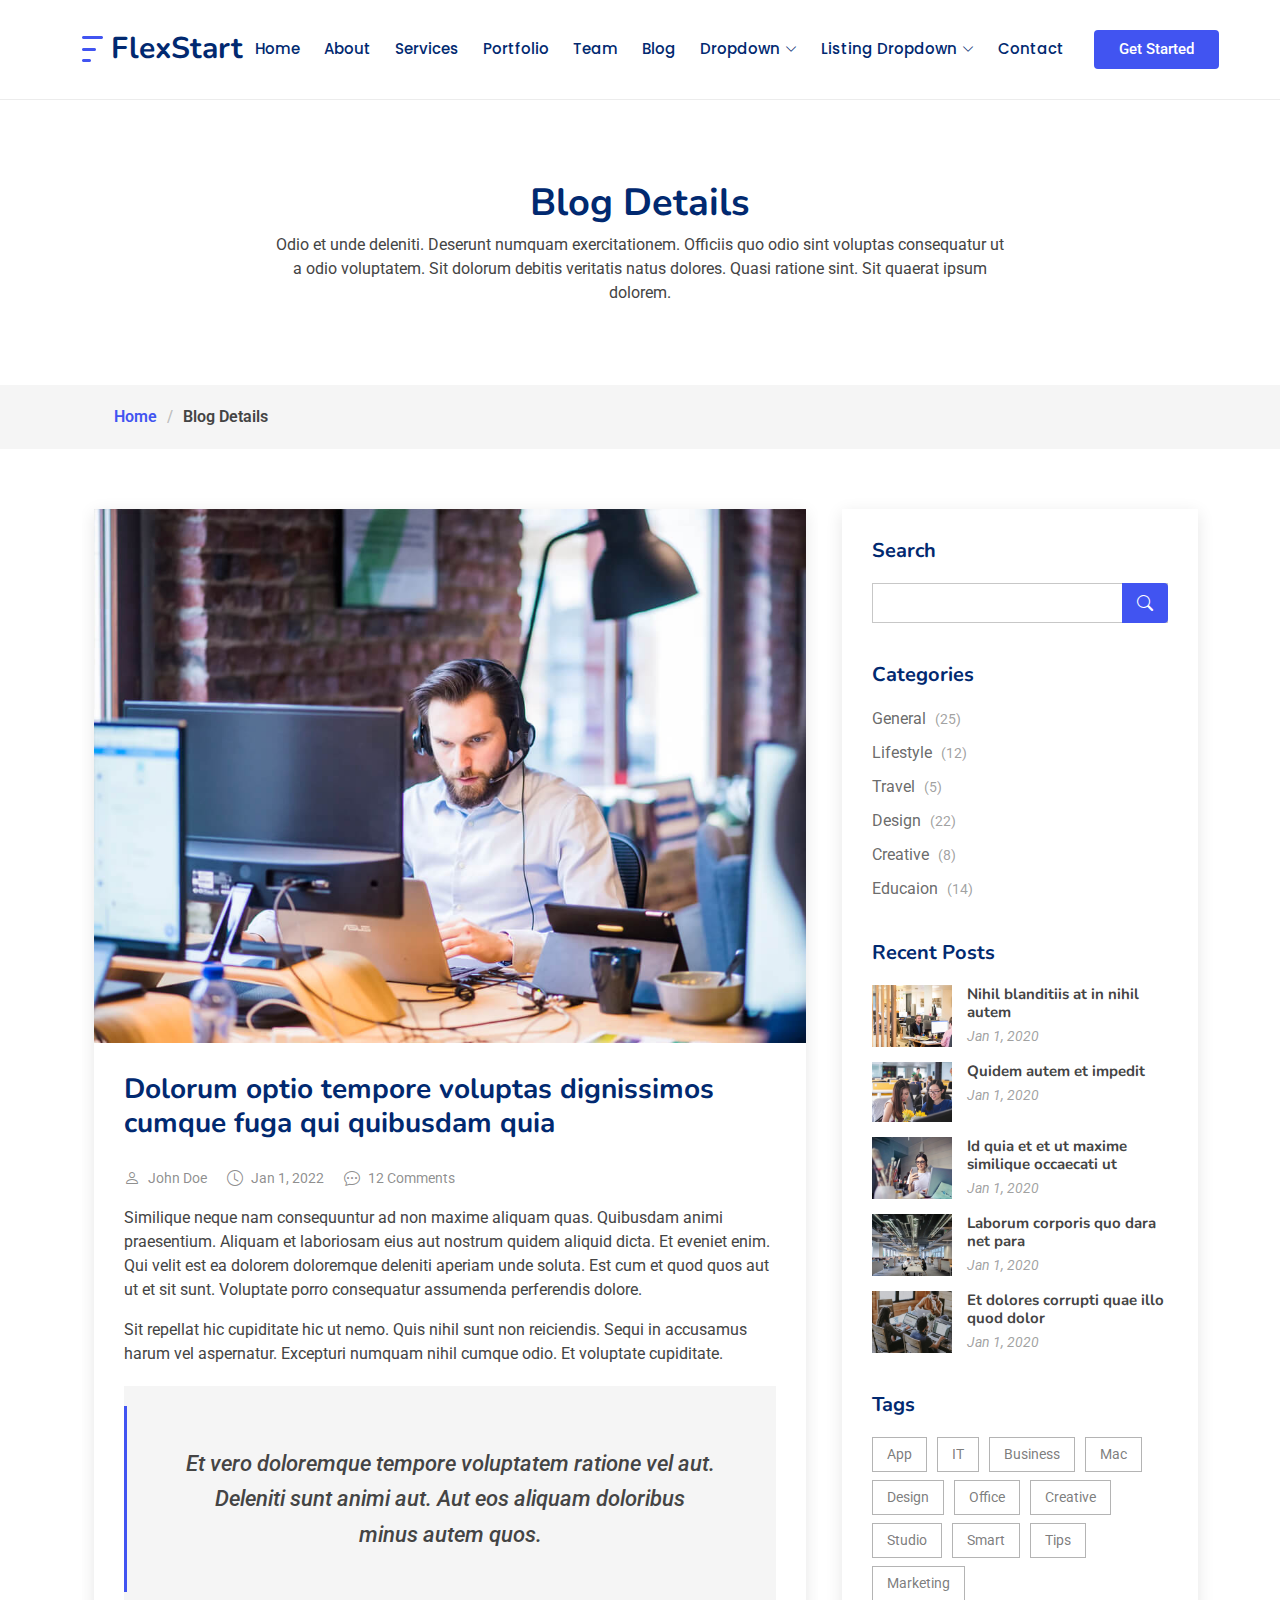
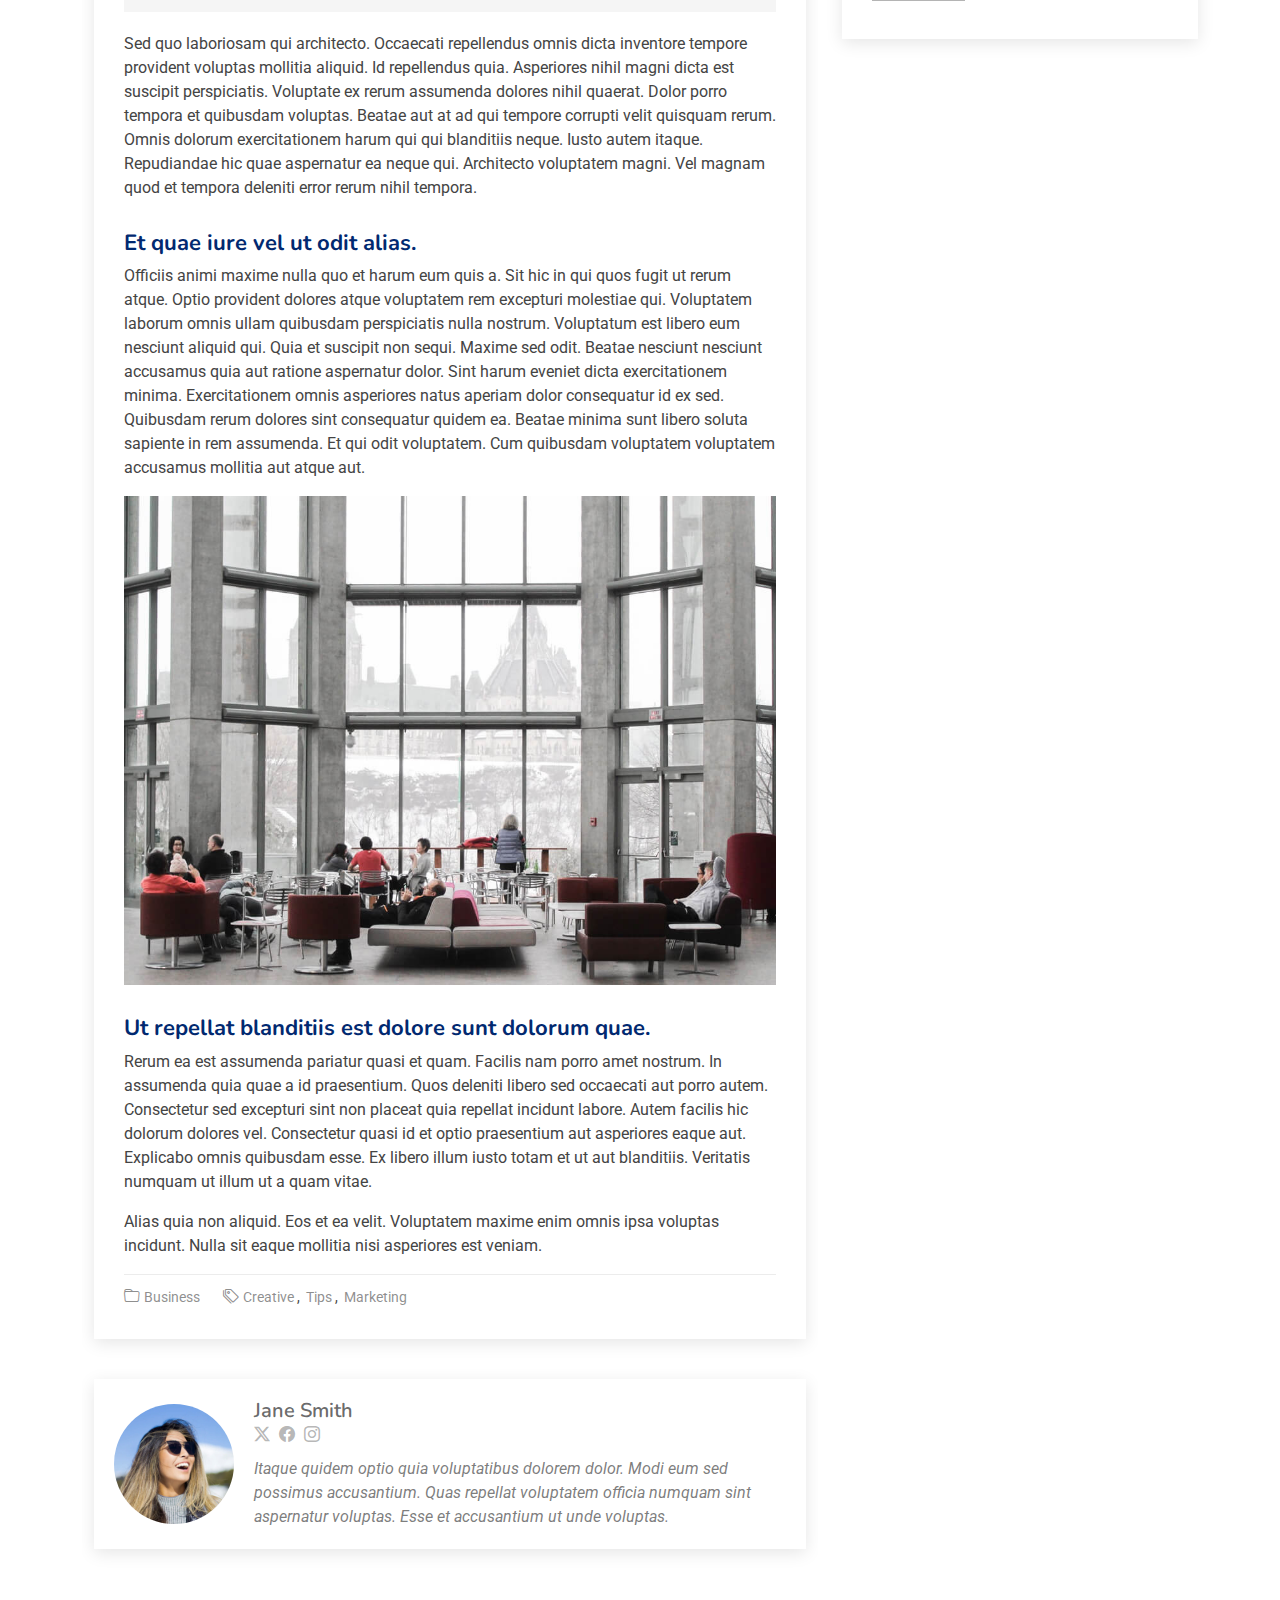
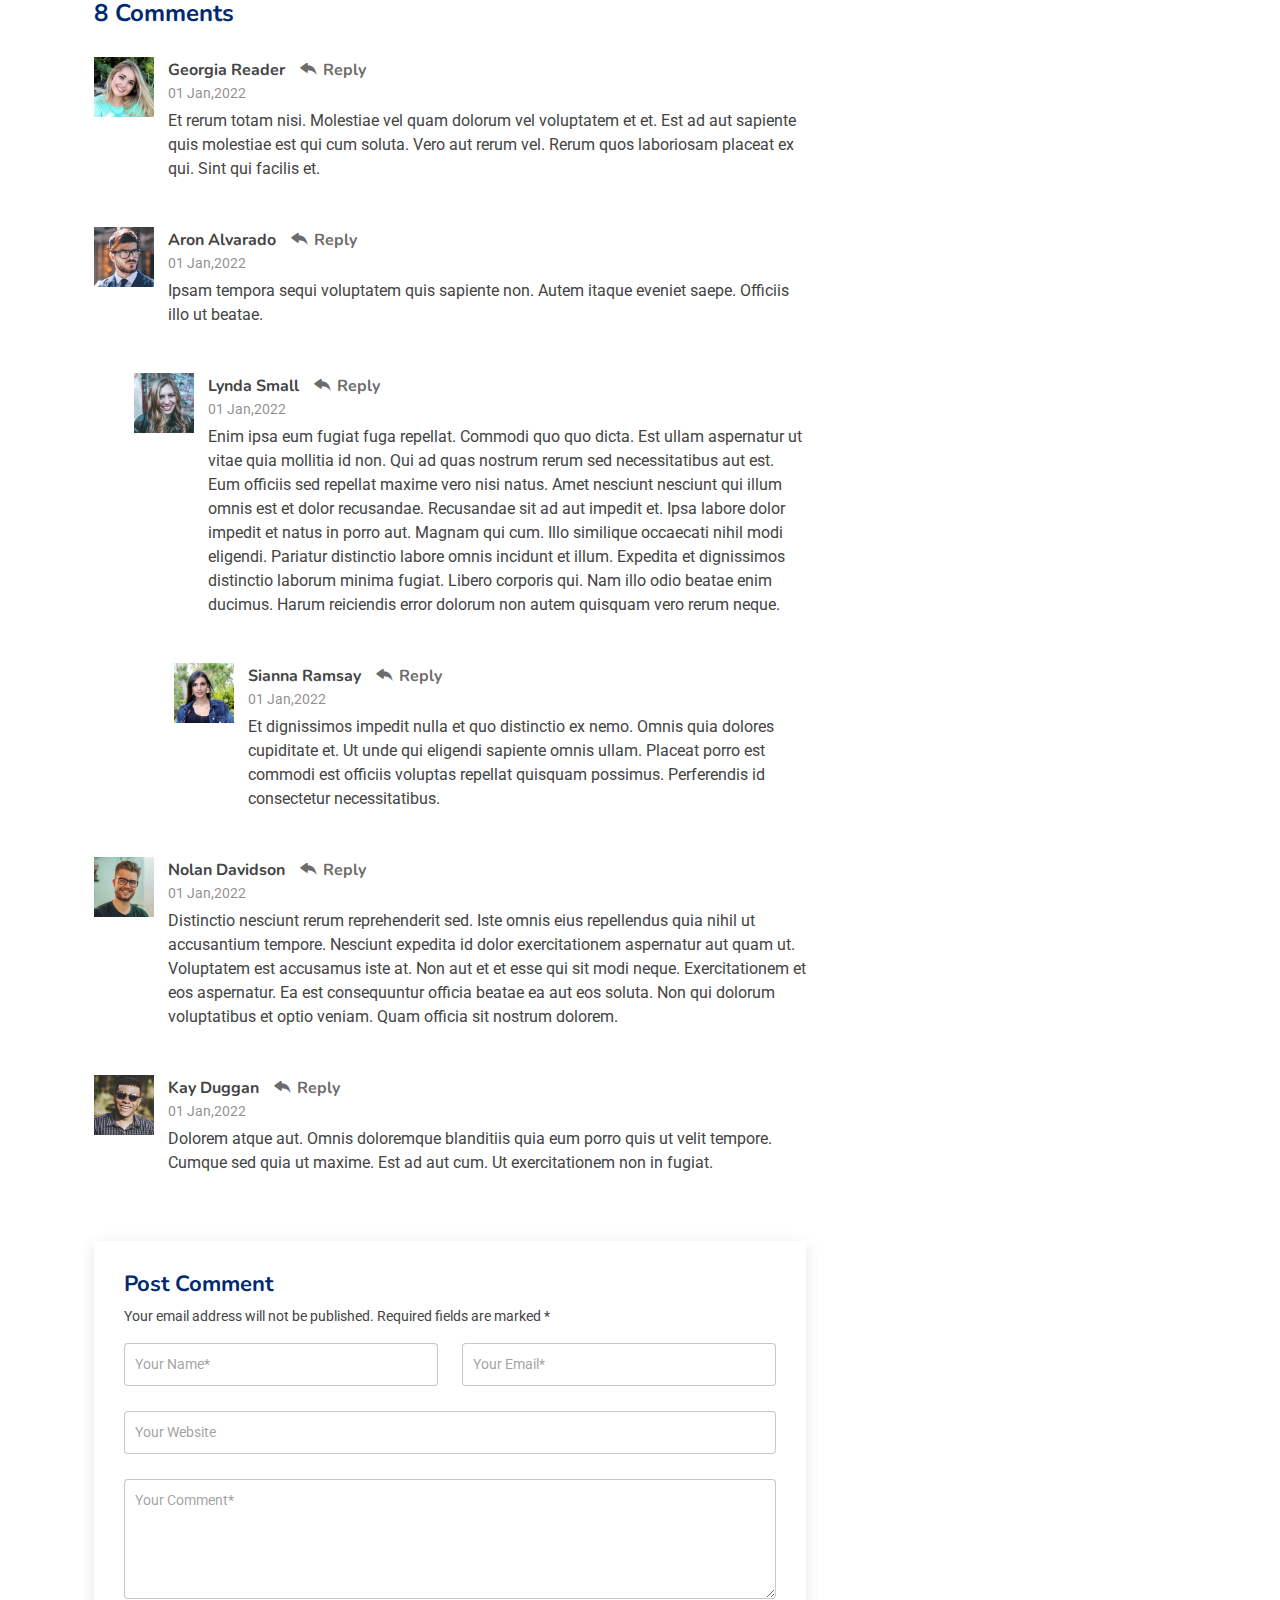
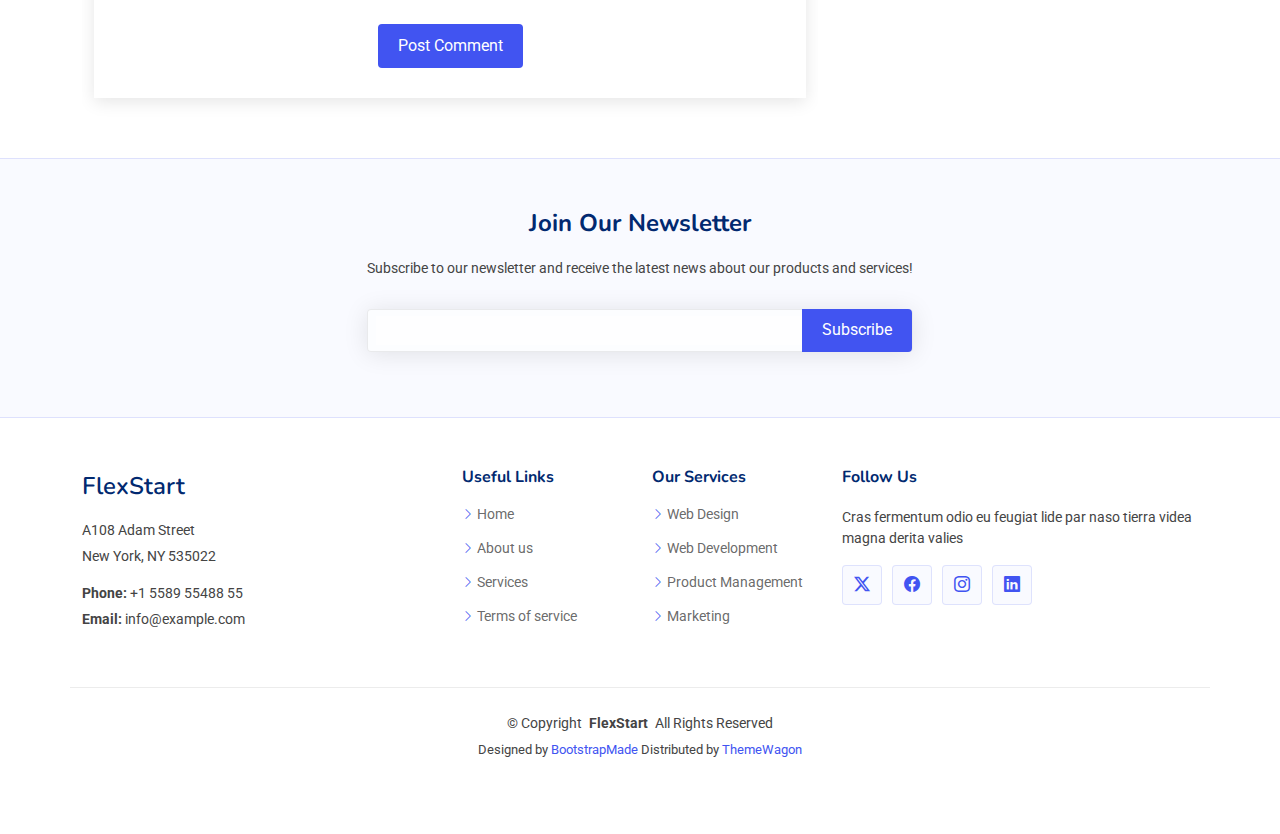
<file: blog-details.html>
<!DOCTYPE html>
<html lang="en">

<head>
  <meta charset="utf-8">
  <meta content="width=device-width, initial-scale=1.0" name="viewport">
  <title>Blog Details - FlexStart Bootstrap Template</title>
  <meta name="description" content="">
  <meta name="keywords" content="">

  <!-- Favicons -->
  <link href="assets/img/favicon.png" rel="icon">
  <link href="assets/img/apple-touch-icon.png" rel="apple-touch-icon">

  <!-- Fonts -->
  <link href="https://fonts.googleapis.com" rel="preconnect">
  <link href="https://fonts.gstatic.com" rel="preconnect" crossorigin>
  <link href="https://fonts.googleapis.com/css2?family=Roboto:ital,wght@0,100;0,300;0,400;0,500;0,700;0,900;1,100;1,300;1,400;1,500;1,700;1,900&family=Poppins:ital,wght@0,100;0,200;0,300;0,400;0,500;0,600;0,700;0,800;0,900;1,100;1,200;1,300;1,400;1,500;1,600;1,700;1,800;1,900&family=Nunito:ital,wght@0,200;0,300;0,400;0,500;0,600;0,700;0,800;0,900;1,200;1,300;1,400;1,500;1,600;1,700;1,800;1,900&display=swap" rel="stylesheet">

  <!-- Vendor CSS Files -->
  <link href="assets/vendor/bootstrap/css/bootstrap.min.css" rel="stylesheet">
  <link href="assets/vendor/bootstrap-icons/bootstrap-icons.css" rel="stylesheet">
  <link href="assets/vendor/aos/aos.css" rel="stylesheet">
  <link href="assets/vendor/glightbox/css/glightbox.min.css" rel="stylesheet">
  <link href="assets/vendor/swiper/swiper-bundle.min.css" rel="stylesheet">

  <!-- Main CSS File -->
  <link href="assets/css/main.css" rel="stylesheet">

  <!-- =======================================================
  * Template Name: FlexStart
  * Template URL: https://bootstrapmade.com/flexstart-bootstrap-startup-template/
  * Updated: Nov 01 2024 with Bootstrap v5.3.3
  * Author: BootstrapMade.com
  * License: https://bootstrapmade.com/license/
  ======================================================== -->
</head>

<body class="blog-details-page">

  <header id="header" class="header d-flex align-items-center sticky-top">
    <div class="container-fluid container-xl position-relative d-flex align-items-center">

      <a href="index.html" class="logo d-flex align-items-center me-auto">
        <!-- Uncomment the line below if you also wish to use an image logo -->
        <img src="assets/img/logo.png" alt="">
        <h1 class="sitename">FlexStart</h1>
      </a>

      <nav id="navmenu" class="navmenu">
        <ul>
          <li><a href="#hero">Home<br></a></li>
          <li><a href="#about">About</a></li>
          <li><a href="#services">Services</a></li>
          <li><a href="#portfolio">Portfolio</a></li>
          <li><a href="#team">Team</a></li>
          <li><a href="blog.html">Blog</a></li>
          <li class="dropdown"><a href="#"><span>Dropdown</span> <i class="bi bi-chevron-down toggle-dropdown"></i></a>
            <ul>
              <li><a href="#">Dropdown 1</a></li>
              <li class="dropdown"><a href="#"><span>Deep Dropdown</span> <i class="bi bi-chevron-down toggle-dropdown"></i></a>
                <ul>
                  <li><a href="#">Deep Dropdown 1</a></li>
                  <li><a href="#">Deep Dropdown 2</a></li>
                  <li><a href="#">Deep Dropdown 3</a></li>
                  <li><a href="#">Deep Dropdown 4</a></li>
                  <li><a href="#">Deep Dropdown 5</a></li>
                </ul>
              </li>
              <li><a href="#">Dropdown 2</a></li>
              <li><a href="#">Dropdown 3</a></li>
              <li><a href="#">Dropdown 4</a></li>
            </ul>
          </li>
          <li class="listing-dropdown"><a href="#"><span>Listing Dropdown</span> <i class="bi bi-chevron-down toggle-dropdown"></i></a>
            <ul>
              <li>
                <a href="#">Column 1 link 1</a>
                <a href="#">Column 1 link 2</a>
                <a href="#">Column 1 link 3</a>
              </li>
              <li>
                <a href="#">Column 2 link 1</a>
                <a href="#">Column 2 link 2</a>
                <a href="#">Column 3 link 3</a>
              </li>
              <li>
                <a href="#">Column 3 link 1</a>
                <a href="#">Column 3 link 2</a>
                <a href="#">Column 3 link 3</a>
              </li>
              <li>
                <a href="#">Column 4 link 1</a>
                <a href="#">Column 4 link 2</a>
                <a href="#">Column 4 link 3</a>
              </li>
              <li>
                <a href="#">Column 5 link 1</a>
                <a href="#">Column 5 link 2</a>
                <a href="#">Column 5 link 3</a>
              </li>
            </ul>
          </li>
          <li><a href="#contact">Contact</a></li>
        </ul>
        <i class="mobile-nav-toggle d-xl-none bi bi-list"></i>
      </nav>

      <a class="btn-getstarted flex-md-shrink-0" href="index.html#about">Get Started</a>

    </div>
  </header>

  <main class="main">

    <!-- Page Title -->
    <div class="page-title">
      <div class="heading">
        <div class="container">
          <div class="row d-flex justify-content-center text-center">
            <div class="col-lg-8">
              <h1>Blog Details</h1>
              <p class="mb-0">Odio et unde deleniti. Deserunt numquam exercitationem. Officiis quo odio sint voluptas consequatur ut a odio voluptatem. Sit dolorum debitis veritatis natus dolores. Quasi ratione sint. Sit quaerat ipsum dolorem.</p>
            </div>
          </div>
        </div>
      </div>
      <nav class="breadcrumbs">
        <div class="container">
          <ol>
            <li><a href="index.html">Home</a></li>
            <li class="current">Blog Details</li>
          </ol>
        </div>
      </nav>
    </div><!-- End Page Title -->

    <div class="container">
      <div class="row">

        <div class="col-lg-8">

          <!-- Blog Details Section -->
          <section id="blog-details" class="blog-details section">
            <div class="container">

              <article class="article">

                <div class="post-img">
                  <img src="assets/img/blog/blog-1.jpg" alt="" class="img-fluid">
                </div>

                <h2 class="title">Dolorum optio tempore voluptas dignissimos cumque fuga qui quibusdam quia</h2>

                <div class="meta-top">
                  <ul>
                    <li class="d-flex align-items-center"><i class="bi bi-person"></i> <a href="blog-details.html">John Doe</a></li>
                    <li class="d-flex align-items-center"><i class="bi bi-clock"></i> <a href="blog-details.html"><time datetime="2020-01-01">Jan 1, 2022</time></a></li>
                    <li class="d-flex align-items-center"><i class="bi bi-chat-dots"></i> <a href="blog-details.html">12 Comments</a></li>
                  </ul>
                </div><!-- End meta top -->

                <div class="content">
                  <p>
                    Similique neque nam consequuntur ad non maxime aliquam quas. Quibusdam animi praesentium. Aliquam et laboriosam eius aut nostrum quidem aliquid dicta.
                    Et eveniet enim. Qui velit est ea dolorem doloremque deleniti aperiam unde soluta. Est cum et quod quos aut ut et sit sunt. Voluptate porro consequatur assumenda perferendis dolore.
                  </p>

                  <p>
                    Sit repellat hic cupiditate hic ut nemo. Quis nihil sunt non reiciendis. Sequi in accusamus harum vel aspernatur. Excepturi numquam nihil cumque odio. Et voluptate cupiditate.
                  </p>

                  <blockquote>
                    <p>
                      Et vero doloremque tempore voluptatem ratione vel aut. Deleniti sunt animi aut. Aut eos aliquam doloribus minus autem quos.
                    </p>
                  </blockquote>

                  <p>
                    Sed quo laboriosam qui architecto. Occaecati repellendus omnis dicta inventore tempore provident voluptas mollitia aliquid. Id repellendus quia. Asperiores nihil magni dicta est suscipit perspiciatis. Voluptate ex rerum assumenda dolores nihil quaerat.
                    Dolor porro tempora et quibusdam voluptas. Beatae aut at ad qui tempore corrupti velit quisquam rerum. Omnis dolorum exercitationem harum qui qui blanditiis neque.
                    Iusto autem itaque. Repudiandae hic quae aspernatur ea neque qui. Architecto voluptatem magni. Vel magnam quod et tempora deleniti error rerum nihil tempora.
                  </p>

                  <h3>Et quae iure vel ut odit alias.</h3>
                  <p>
                    Officiis animi maxime nulla quo et harum eum quis a. Sit hic in qui quos fugit ut rerum atque. Optio provident dolores atque voluptatem rem excepturi molestiae qui. Voluptatem laborum omnis ullam quibusdam perspiciatis nulla nostrum. Voluptatum est libero eum nesciunt aliquid qui.
                    Quia et suscipit non sequi. Maxime sed odit. Beatae nesciunt nesciunt accusamus quia aut ratione aspernatur dolor. Sint harum eveniet dicta exercitationem minima. Exercitationem omnis asperiores natus aperiam dolor consequatur id ex sed. Quibusdam rerum dolores sint consequatur quidem ea.
                    Beatae minima sunt libero soluta sapiente in rem assumenda. Et qui odit voluptatem. Cum quibusdam voluptatem voluptatem accusamus mollitia aut atque aut.
                  </p>
                  <img src="assets/img/blog/blog-inside-post.jpg" class="img-fluid" alt="">

                  <h3>Ut repellat blanditiis est dolore sunt dolorum quae.</h3>
                  <p>
                    Rerum ea est assumenda pariatur quasi et quam. Facilis nam porro amet nostrum. In assumenda quia quae a id praesentium. Quos deleniti libero sed occaecati aut porro autem. Consectetur sed excepturi sint non placeat quia repellat incidunt labore. Autem facilis hic dolorum dolores vel.
                    Consectetur quasi id et optio praesentium aut asperiores eaque aut. Explicabo omnis quibusdam esse. Ex libero illum iusto totam et ut aut blanditiis. Veritatis numquam ut illum ut a quam vitae.
                  </p>
                  <p>
                    Alias quia non aliquid. Eos et ea velit. Voluptatem maxime enim omnis ipsa voluptas incidunt. Nulla sit eaque mollitia nisi asperiores est veniam.
                  </p>

                </div><!-- End post content -->

                <div class="meta-bottom">
                  <i class="bi bi-folder"></i>
                  <ul class="cats">
                    <li><a href="#">Business</a></li>
                  </ul>

                  <i class="bi bi-tags"></i>
                  <ul class="tags">
                    <li><a href="#">Creative</a></li>
                    <li><a href="#">Tips</a></li>
                    <li><a href="#">Marketing</a></li>
                  </ul>
                </div><!-- End meta bottom -->

              </article>

            </div>
          </section><!-- /Blog Details Section -->

          <!-- Blog Author Section -->
          <section id="blog-author" class="blog-author section">

            <div class="container">
              <div class="author-container d-flex align-items-center">
                <img src="assets/img/blog/blog-author.jpg" class="rounded-circle flex-shrink-0" alt="">
                <div>
                  <h4>Jane Smith</h4>
                  <div class="social-links">
                    <a href="https://x.com/#"><i class="bi bi-twitter-x"></i></a>
                    <a href="https://facebook.com/#"><i class="bi bi-facebook"></i></a>
                    <a href="https://instagram.com/#"><i class="biu bi-instagram"></i></a>
                  </div>
                  <p>
                    Itaque quidem optio quia voluptatibus dolorem dolor. Modi eum sed possimus accusantium. Quas repellat voluptatem officia numquam sint aspernatur voluptas. Esse et accusantium ut unde voluptas.
                  </p>
                </div>
              </div>
            </div>

          </section><!-- /Blog Author Section -->

          <!-- Blog Comments Section -->
          <section id="blog-comments" class="blog-comments section">

            <div class="container">

              <h4 class="comments-count">8 Comments</h4>

              <div id="comment-1" class="comment">
                <div class="d-flex">
                  <div class="comment-img"><img src="assets/img/blog/comments-1.jpg" alt=""></div>
                  <div>
                    <h5><a href="">Georgia Reader</a> <a href="#" class="reply"><i class="bi bi-reply-fill"></i> Reply</a></h5>
                    <time datetime="2020-01-01">01 Jan,2022</time>
                    <p>
                      Et rerum totam nisi. Molestiae vel quam dolorum vel voluptatem et et. Est ad aut sapiente quis molestiae est qui cum soluta.
                      Vero aut rerum vel. Rerum quos laboriosam placeat ex qui. Sint qui facilis et.
                    </p>
                  </div>
                </div>
              </div><!-- End comment #1 -->

              <div id="comment-2" class="comment">
                <div class="d-flex">
                  <div class="comment-img"><img src="assets/img/blog/comments-2.jpg" alt=""></div>
                  <div>
                    <h5><a href="">Aron Alvarado</a> <a href="#" class="reply"><i class="bi bi-reply-fill"></i> Reply</a></h5>
                    <time datetime="2020-01-01">01 Jan,2022</time>
                    <p>
                      Ipsam tempora sequi voluptatem quis sapiente non. Autem itaque eveniet saepe. Officiis illo ut beatae.
                    </p>
                  </div>
                </div>

                <div id="comment-reply-1" class="comment comment-reply">
                  <div class="d-flex">
                    <div class="comment-img"><img src="assets/img/blog/comments-3.jpg" alt=""></div>
                    <div>
                      <h5><a href="">Lynda Small</a> <a href="#" class="reply"><i class="bi bi-reply-fill"></i> Reply</a></h5>
                      <time datetime="2020-01-01">01 Jan,2022</time>
                      <p>
                        Enim ipsa eum fugiat fuga repellat. Commodi quo quo dicta. Est ullam aspernatur ut vitae quia mollitia id non. Qui ad quas nostrum rerum sed necessitatibus aut est. Eum officiis sed repellat maxime vero nisi natus. Amet nesciunt nesciunt qui illum omnis est et dolor recusandae.

                        Recusandae sit ad aut impedit et. Ipsa labore dolor impedit et natus in porro aut. Magnam qui cum. Illo similique occaecati nihil modi eligendi. Pariatur distinctio labore omnis incidunt et illum. Expedita et dignissimos distinctio laborum minima fugiat.

                        Libero corporis qui. Nam illo odio beatae enim ducimus. Harum reiciendis error dolorum non autem quisquam vero rerum neque.
                      </p>
                    </div>
                  </div>

                  <div id="comment-reply-2" class="comment comment-reply">
                    <div class="d-flex">
                      <div class="comment-img"><img src="assets/img/blog/comments-4.jpg" alt=""></div>
                      <div>
                        <h5><a href="">Sianna Ramsay</a> <a href="#" class="reply"><i class="bi bi-reply-fill"></i> Reply</a></h5>
                        <time datetime="2020-01-01">01 Jan,2022</time>
                        <p>
                          Et dignissimos impedit nulla et quo distinctio ex nemo. Omnis quia dolores cupiditate et. Ut unde qui eligendi sapiente omnis ullam. Placeat porro est commodi est officiis voluptas repellat quisquam possimus. Perferendis id consectetur necessitatibus.
                        </p>
                      </div>
                    </div>

                  </div><!-- End comment reply #2-->

                </div><!-- End comment reply #1-->

              </div><!-- End comment #2-->

              <div id="comment-3" class="comment">
                <div class="d-flex">
                  <div class="comment-img"><img src="assets/img/blog/comments-5.jpg" alt=""></div>
                  <div>
                    <h5><a href="">Nolan Davidson</a> <a href="#" class="reply"><i class="bi bi-reply-fill"></i> Reply</a></h5>
                    <time datetime="2020-01-01">01 Jan,2022</time>
                    <p>
                      Distinctio nesciunt rerum reprehenderit sed. Iste omnis eius repellendus quia nihil ut accusantium tempore. Nesciunt expedita id dolor exercitationem aspernatur aut quam ut. Voluptatem est accusamus iste at.
                      Non aut et et esse qui sit modi neque. Exercitationem et eos aspernatur. Ea est consequuntur officia beatae ea aut eos soluta. Non qui dolorum voluptatibus et optio veniam. Quam officia sit nostrum dolorem.
                    </p>
                  </div>
                </div>

              </div><!-- End comment #3 -->

              <div id="comment-4" class="comment">
                <div class="d-flex">
                  <div class="comment-img"><img src="assets/img/blog/comments-6.jpg" alt=""></div>
                  <div>
                    <h5><a href="">Kay Duggan</a> <a href="#" class="reply"><i class="bi bi-reply-fill"></i> Reply</a></h5>
                    <time datetime="2020-01-01">01 Jan,2022</time>
                    <p>
                      Dolorem atque aut. Omnis doloremque blanditiis quia eum porro quis ut velit tempore. Cumque sed quia ut maxime. Est ad aut cum. Ut exercitationem non in fugiat.
                    </p>
                  </div>
                </div>

              </div><!-- End comment #4 -->

            </div>

          </section><!-- /Blog Comments Section -->

          <!-- Comment Form Section -->
          <section id="comment-form" class="comment-form section">
            <div class="container">

              <form action="">

                <h4>Post Comment</h4>
                <p>Your email address will not be published. Required fields are marked * </p>
                <div class="row">
                  <div class="col-md-6 form-group">
                    <input name="name" type="text" class="form-control" placeholder="Your Name*">
                  </div>
                  <div class="col-md-6 form-group">
                    <input name="email" type="text" class="form-control" placeholder="Your Email*">
                  </div>
                </div>
                <div class="row">
                  <div class="col form-group">
                    <input name="website" type="text" class="form-control" placeholder="Your Website">
                  </div>
                </div>
                <div class="row">
                  <div class="col form-group">
                    <textarea name="comment" class="form-control" placeholder="Your Comment*"></textarea>
                  </div>
                </div>

                <div class="text-center">
                  <button type="submit" class="btn btn-primary">Post Comment</button>
                </div>

              </form>

            </div>
          </section><!-- /Comment Form Section -->

        </div>

        <div class="col-lg-4 sidebar">

          <div class="widgets-container">

            <!-- Search Widget -->
            <div class="search-widget widget-item">

              <h3 class="widget-title">Search</h3>
              <form action="">
                <input type="text">
                <button type="submit" title="Search"><i class="bi bi-search"></i></button>
              </form>

            </div><!--/Search Widget -->

            <!-- Categories Widget -->
            <div class="categories-widget widget-item">

              <h3 class="widget-title">Categories</h3>
              <ul class="mt-3">
                <li><a href="#">General <span>(25)</span></a></li>
                <li><a href="#">Lifestyle <span>(12)</span></a></li>
                <li><a href="#">Travel <span>(5)</span></a></li>
                <li><a href="#">Design <span>(22)</span></a></li>
                <li><a href="#">Creative <span>(8)</span></a></li>
                <li><a href="#">Educaion <span>(14)</span></a></li>
              </ul>

            </div><!--/Categories Widget -->

            <!-- Recent Posts Widget -->
            <div class="recent-posts-widget widget-item">

              <h3 class="widget-title">Recent Posts</h3>

              <div class="post-item">
                <img src="assets/img/blog/blog-recent-1.jpg" alt="" class="flex-shrink-0">
                <div>
                  <h4><a href="blog-details.html">Nihil blanditiis at in nihil autem</a></h4>
                  <time datetime="2020-01-01">Jan 1, 2020</time>
                </div>
              </div><!-- End recent post item-->

              <div class="post-item">
                <img src="assets/img/blog/blog-recent-2.jpg" alt="" class="flex-shrink-0">
                <div>
                  <h4><a href="blog-details.html">Quidem autem et impedit</a></h4>
                  <time datetime="2020-01-01">Jan 1, 2020</time>
                </div>
              </div><!-- End recent post item-->

              <div class="post-item">
                <img src="assets/img/blog/blog-recent-3.jpg" alt="" class="flex-shrink-0">
                <div>
                  <h4><a href="blog-details.html">Id quia et et ut maxime similique occaecati ut</a></h4>
                  <time datetime="2020-01-01">Jan 1, 2020</time>
                </div>
              </div><!-- End recent post item-->

              <div class="post-item">
                <img src="assets/img/blog/blog-recent-4.jpg" alt="" class="flex-shrink-0">
                <div>
                  <h4><a href="blog-details.html">Laborum corporis quo dara net para</a></h4>
                  <time datetime="2020-01-01">Jan 1, 2020</time>
                </div>
              </div><!-- End recent post item-->

              <div class="post-item">
                <img src="assets/img/blog/blog-recent-5.jpg" alt="" class="flex-shrink-0">
                <div>
                  <h4><a href="blog-details.html">Et dolores corrupti quae illo quod dolor</a></h4>
                  <time datetime="2020-01-01">Jan 1, 2020</time>
                </div>
              </div><!-- End recent post item-->

            </div><!--/Recent Posts Widget -->

            <!-- Tags Widget -->
            <div class="tags-widget widget-item">

              <h3 class="widget-title">Tags</h3>
              <ul>
                <li><a href="#">App</a></li>
                <li><a href="#">IT</a></li>
                <li><a href="#">Business</a></li>
                <li><a href="#">Mac</a></li>
                <li><a href="#">Design</a></li>
                <li><a href="#">Office</a></li>
                <li><a href="#">Creative</a></li>
                <li><a href="#">Studio</a></li>
                <li><a href="#">Smart</a></li>
                <li><a href="#">Tips</a></li>
                <li><a href="#">Marketing</a></li>
              </ul>

            </div><!--/Tags Widget -->

          </div>

        </div>

      </div>
    </div>

  </main>

  <footer id="footer" class="footer">

    <div class="footer-newsletter">
      <div class="container">
        <div class="row justify-content-center text-center">
          <div class="col-lg-6">
            <h4>Join Our Newsletter</h4>
            <p>Subscribe to our newsletter and receive the latest news about our products and services!</p>
            <form action="forms/newsletter.php" method="post" class="php-email-form">
              <div class="newsletter-form"><input type="email" name="email"><input type="submit" value="Subscribe"></div>
              <div class="loading">Loading</div>
              <div class="error-message"></div>
              <div class="sent-message">Your subscription request has been sent. Thank you!</div>
            </form>
          </div>
        </div>
      </div>
    </div>

    <div class="container footer-top">
      <div class="row gy-4">
        <div class="col-lg-4 col-md-6 footer-about">
          <a href="index.html" class="d-flex align-items-center">
            <span class="sitename">FlexStart</span>
          </a>
          <div class="footer-contact pt-3">
            <p>A108 Adam Street</p>
            <p>New York, NY 535022</p>
            <p class="mt-3"><strong>Phone:</strong> <span>+1 5589 55488 55</span></p>
            <p><strong>Email:</strong> <span>info@example.com</span></p>
          </div>
        </div>

        <div class="col-lg-2 col-md-3 footer-links">
          <h4>Useful Links</h4>
          <ul>
            <li><i class="bi bi-chevron-right"></i> <a href="#">Home</a></li>
            <li><i class="bi bi-chevron-right"></i> <a href="#">About us</a></li>
            <li><i class="bi bi-chevron-right"></i> <a href="#">Services</a></li>
            <li><i class="bi bi-chevron-right"></i> <a href="#">Terms of service</a></li>
          </ul>
        </div>

        <div class="col-lg-2 col-md-3 footer-links">
          <h4>Our Services</h4>
          <ul>
            <li><i class="bi bi-chevron-right"></i> <a href="#">Web Design</a></li>
            <li><i class="bi bi-chevron-right"></i> <a href="#">Web Development</a></li>
            <li><i class="bi bi-chevron-right"></i> <a href="#">Product Management</a></li>
            <li><i class="bi bi-chevron-right"></i> <a href="#">Marketing</a></li>
          </ul>
        </div>

        <div class="col-lg-4 col-md-12">
          <h4>Follow Us</h4>
          <p>Cras fermentum odio eu feugiat lide par naso tierra videa magna derita valies</p>
          <div class="social-links d-flex">
            <a href=""><i class="bi bi-twitter-x"></i></a>
            <a href=""><i class="bi bi-facebook"></i></a>
            <a href=""><i class="bi bi-instagram"></i></a>
            <a href=""><i class="bi bi-linkedin"></i></a>
          </div>
        </div>

      </div>
    </div>

    <div class="container copyright text-center mt-4">
      <p>© <span>Copyright</span> <strong class="px-1 sitename">FlexStart</strong> <span>All Rights Reserved</span></p>
      <div class="credits">
        <!-- All the links in the footer should remain intact. -->
        <!-- You can delete the links only if you've purchased the pro version. -->
        <!-- Licensing information: https://bootstrapmade.com/license/ -->
        <!-- Purchase the pro version with working PHP/AJAX contact form: [buy-url] -->
        Designed by <a href="https://bootstrapmade.com/">BootstrapMade</a> Distributed by <a href=“https://themewagon.com>ThemeWagon
      </div>
    </div>

  </footer>

  <!-- Scroll Top -->
  <a href="#" id="scroll-top" class="scroll-top d-flex align-items-center justify-content-center"><i class="bi bi-arrow-up-short"></i></a>

  <!-- Vendor JS Files -->
  <script src="assets/vendor/bootstrap/js/bootstrap.bundle.min.js"></script>
  <script src="assets/vendor/php-email-form/validate.js"></script>
  <script src="assets/vendor/aos/aos.js"></script>
  <script src="assets/vendor/glightbox/js/glightbox.min.js"></script>
  <script src="assets/vendor/purecounter/purecounter_vanilla.js"></script>
  <script src="assets/vendor/imagesloaded/imagesloaded.pkgd.min.js"></script>
  <script src="assets/vendor/isotope-layout/isotope.pkgd.min.js"></script>
  <script src="assets/vendor/swiper/swiper-bundle.min.js"></script>

  <!-- Main JS File -->
  <script src="assets/js/main.js"></script>

</body>

</html>
</file>
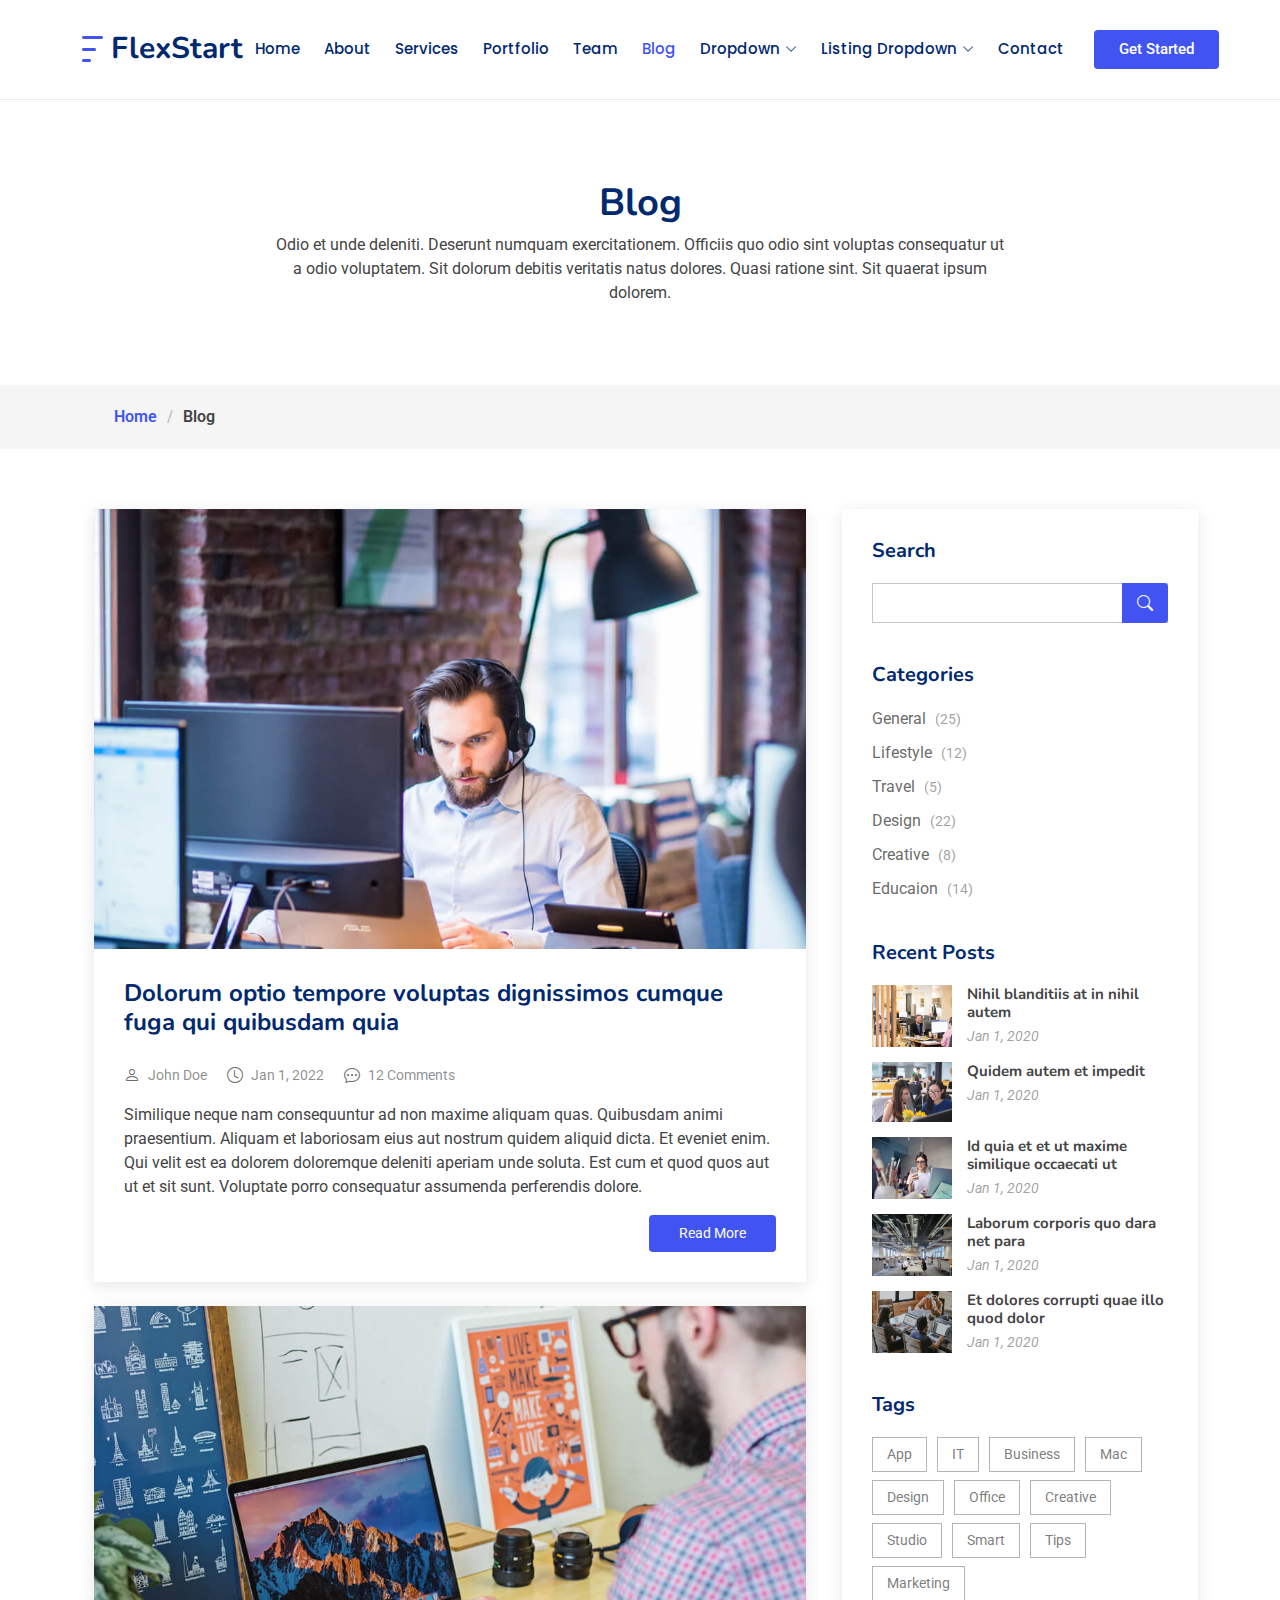
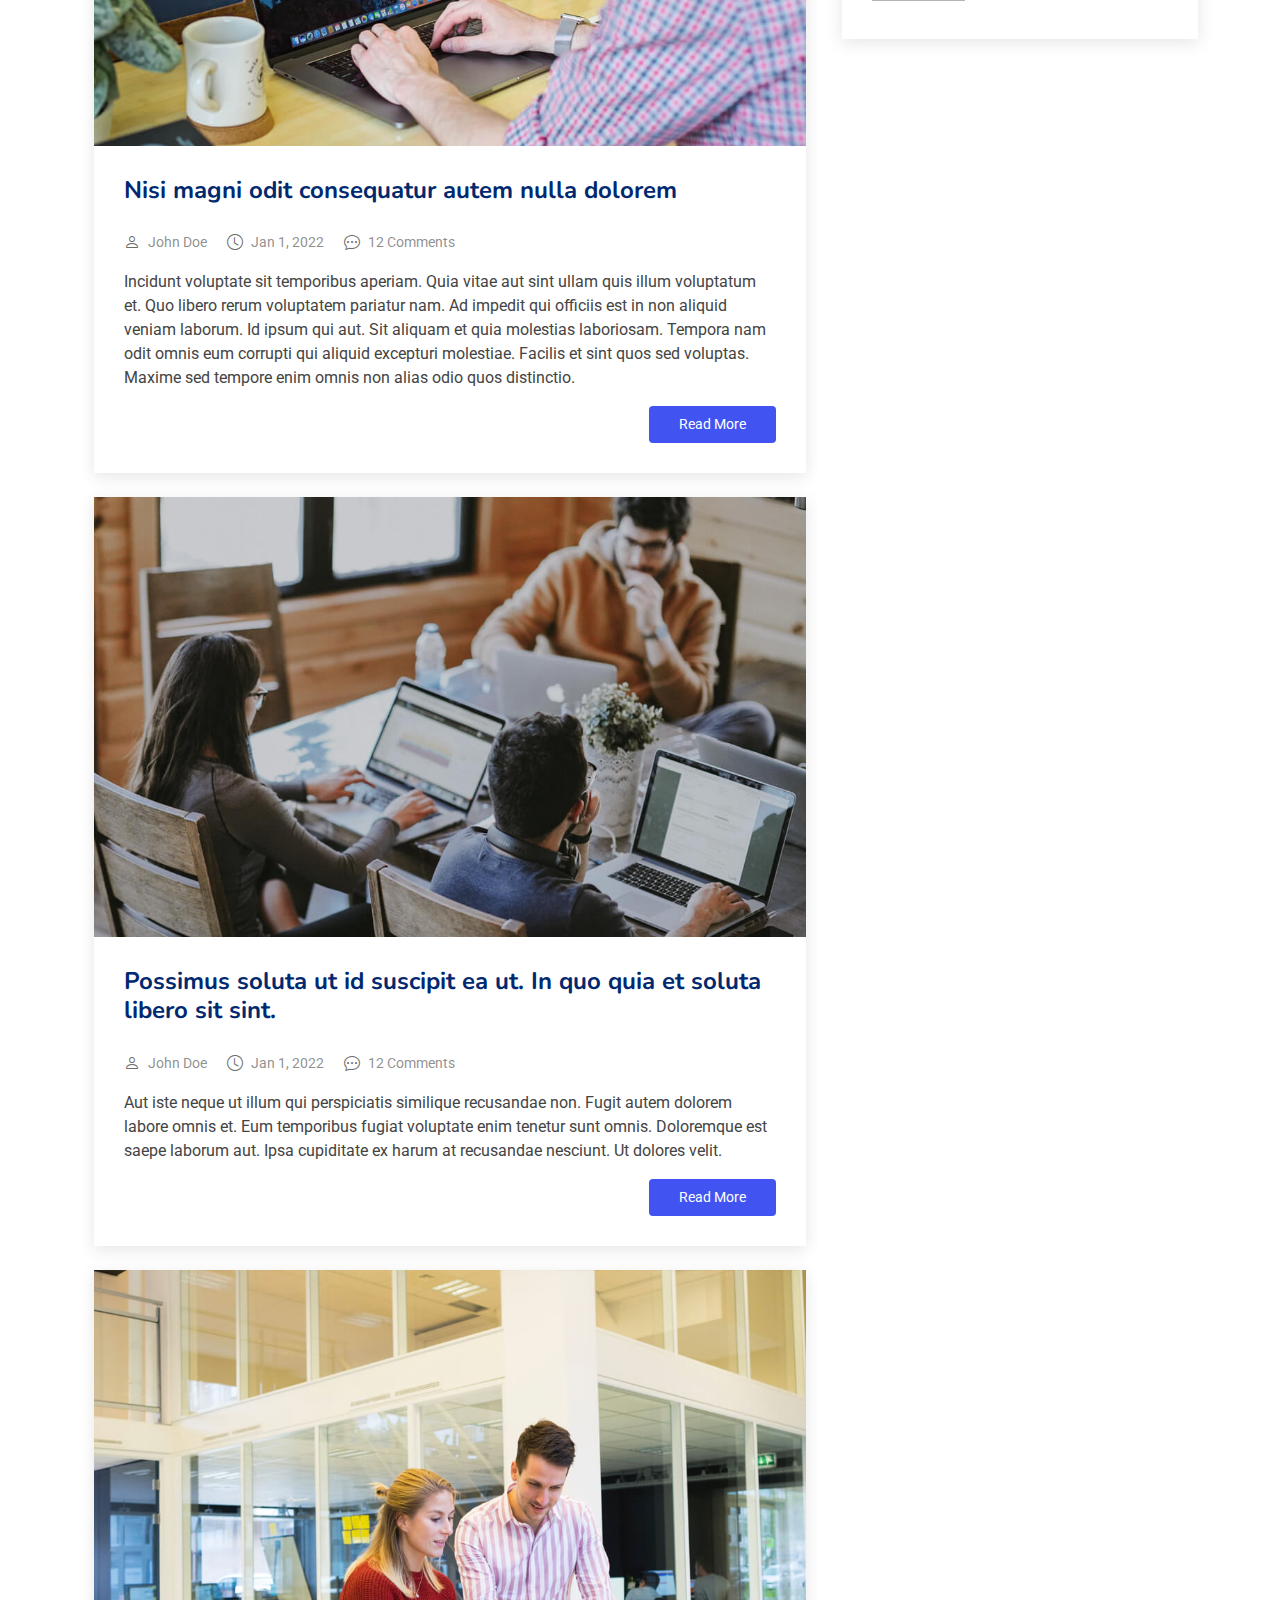
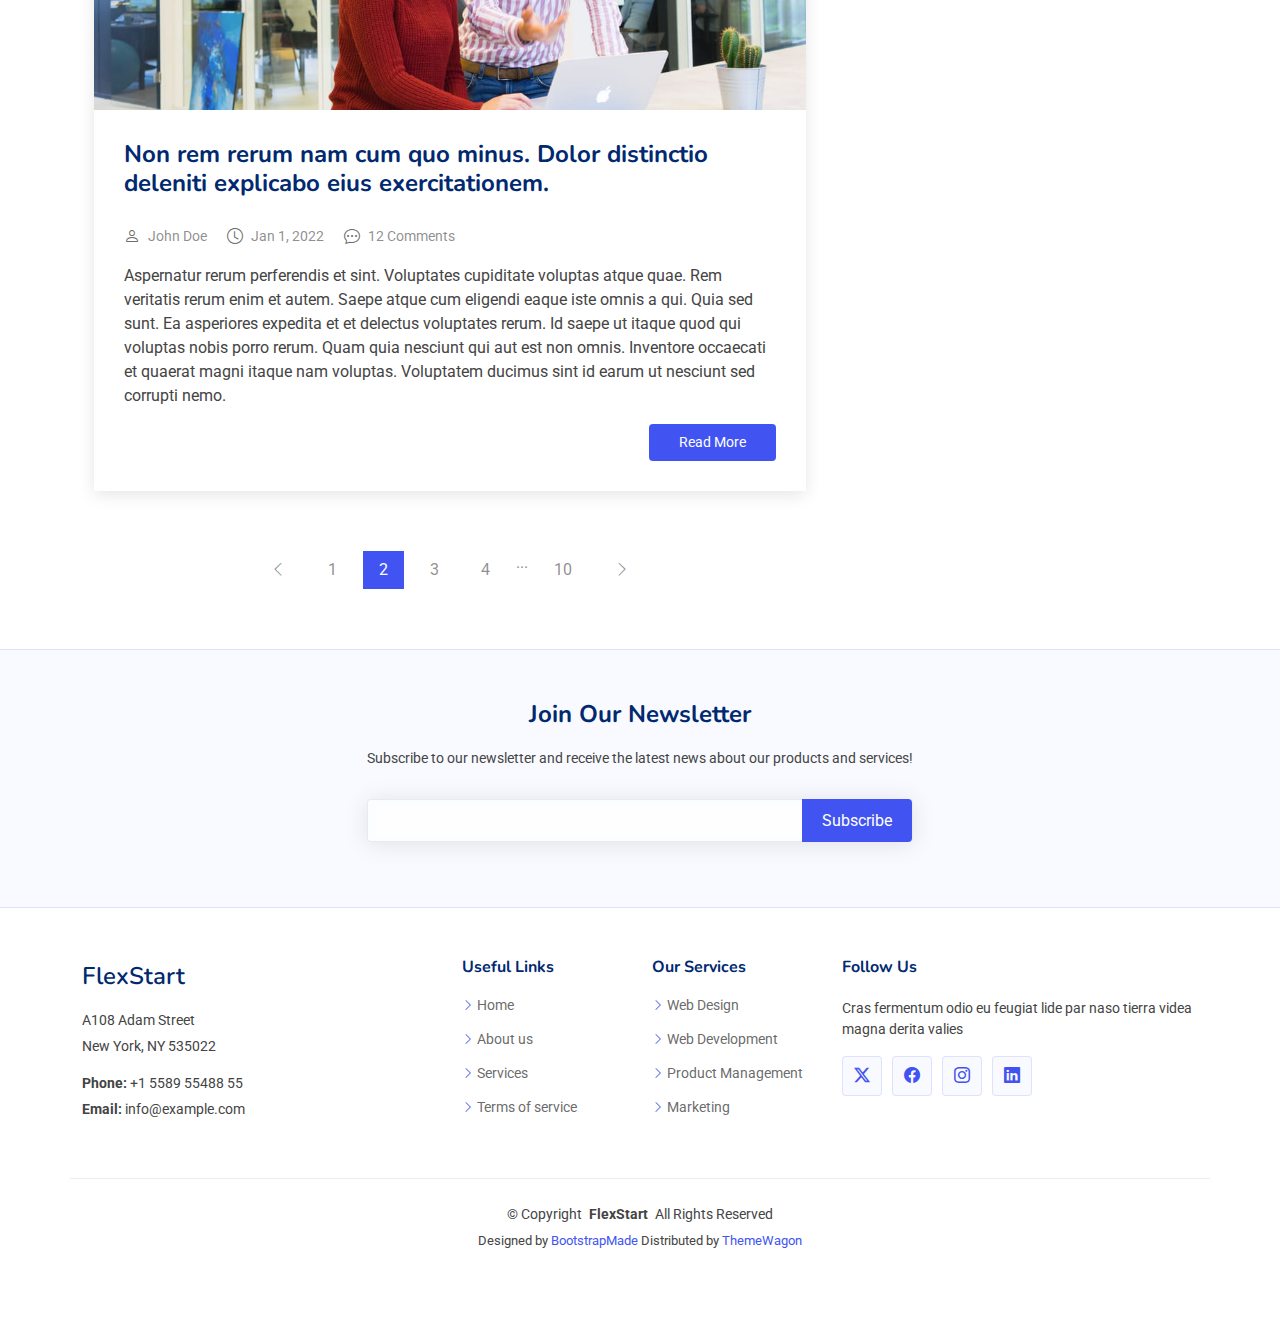
<file: blog.html>
<!DOCTYPE html>
<html lang="en">

<head>
  <meta charset="utf-8">
  <meta content="width=device-width, initial-scale=1.0" name="viewport">
  <title>Blog - FlexStart Bootstrap Template</title>
  <meta name="description" content="">
  <meta name="keywords" content="">

  <!-- Favicons -->
  <link href="assets/img/favicon.png" rel="icon">
  <link href="assets/img/apple-touch-icon.png" rel="apple-touch-icon">

  <!-- Fonts -->
  <link href="https://fonts.googleapis.com" rel="preconnect">
  <link href="https://fonts.gstatic.com" rel="preconnect" crossorigin>
  <link href="https://fonts.googleapis.com/css2?family=Roboto:ital,wght@0,100;0,300;0,400;0,500;0,700;0,900;1,100;1,300;1,400;1,500;1,700;1,900&family=Poppins:ital,wght@0,100;0,200;0,300;0,400;0,500;0,600;0,700;0,800;0,900;1,100;1,200;1,300;1,400;1,500;1,600;1,700;1,800;1,900&family=Nunito:ital,wght@0,200;0,300;0,400;0,500;0,600;0,700;0,800;0,900;1,200;1,300;1,400;1,500;1,600;1,700;1,800;1,900&display=swap" rel="stylesheet">

  <!-- Vendor CSS Files -->
  <link href="assets/vendor/bootstrap/css/bootstrap.min.css" rel="stylesheet">
  <link href="assets/vendor/bootstrap-icons/bootstrap-icons.css" rel="stylesheet">
  <link href="assets/vendor/aos/aos.css" rel="stylesheet">
  <link href="assets/vendor/glightbox/css/glightbox.min.css" rel="stylesheet">
  <link href="assets/vendor/swiper/swiper-bundle.min.css" rel="stylesheet">

  <!-- Main CSS File -->
  <link href="assets/css/main.css" rel="stylesheet">

  <!-- =======================================================
  * Template Name: FlexStart
  * Template URL: https://bootstrapmade.com/flexstart-bootstrap-startup-template/
  * Updated: Nov 01 2024 with Bootstrap v5.3.3
  * Author: BootstrapMade.com
  * License: https://bootstrapmade.com/license/
  ======================================================== -->
</head>

<body class="blog-page">

  <header id="header" class="header d-flex align-items-center sticky-top">
    <div class="container-fluid container-xl position-relative d-flex align-items-center">

      <a href="index.html" class="logo d-flex align-items-center me-auto">
        <!-- Uncomment the line below if you also wish to use an image logo -->
        <img src="assets/img/logo.png" alt="">
        <h1 class="sitename">FlexStart</h1>
      </a>

      <nav id="navmenu" class="navmenu">
        <ul>
          <li><a href="#hero">Home<br></a></li>
          <li><a href="#about">About</a></li>
          <li><a href="#services">Services</a></li>
          <li><a href="#portfolio">Portfolio</a></li>
          <li><a href="#team">Team</a></li>
          <li><a href="blog.html" class="active">Blog</a></li>
          <li class="dropdown"><a href="#"><span>Dropdown</span> <i class="bi bi-chevron-down toggle-dropdown"></i></a>
            <ul>
              <li><a href="#">Dropdown 1</a></li>
              <li class="dropdown"><a href="#"><span>Deep Dropdown</span> <i class="bi bi-chevron-down toggle-dropdown"></i></a>
                <ul>
                  <li><a href="#">Deep Dropdown 1</a></li>
                  <li><a href="#">Deep Dropdown 2</a></li>
                  <li><a href="#">Deep Dropdown 3</a></li>
                  <li><a href="#">Deep Dropdown 4</a></li>
                  <li><a href="#">Deep Dropdown 5</a></li>
                </ul>
              </li>
              <li><a href="#">Dropdown 2</a></li>
              <li><a href="#">Dropdown 3</a></li>
              <li><a href="#">Dropdown 4</a></li>
            </ul>
          </li>
          <li class="listing-dropdown"><a href="#"><span>Listing Dropdown</span> <i class="bi bi-chevron-down toggle-dropdown"></i></a>
            <ul>
              <li>
                <a href="#">Column 1 link 1</a>
                <a href="#">Column 1 link 2</a>
                <a href="#">Column 1 link 3</a>
              </li>
              <li>
                <a href="#">Column 2 link 1</a>
                <a href="#">Column 2 link 2</a>
                <a href="#">Column 3 link 3</a>
              </li>
              <li>
                <a href="#">Column 3 link 1</a>
                <a href="#">Column 3 link 2</a>
                <a href="#">Column 3 link 3</a>
              </li>
              <li>
                <a href="#">Column 4 link 1</a>
                <a href="#">Column 4 link 2</a>
                <a href="#">Column 4 link 3</a>
              </li>
              <li>
                <a href="#">Column 5 link 1</a>
                <a href="#">Column 5 link 2</a>
                <a href="#">Column 5 link 3</a>
              </li>
            </ul>
          </li>
          <li><a href="#contact">Contact</a></li>
        </ul>
        <i class="mobile-nav-toggle d-xl-none bi bi-list"></i>
      </nav>

      <a class="btn-getstarted flex-md-shrink-0" href="index.html#about">Get Started</a>

    </div>
  </header>

  <main class="main">

    <!-- Page Title -->
    <div class="page-title">
      <div class="heading">
        <div class="container">
          <div class="row d-flex justify-content-center text-center">
            <div class="col-lg-8">
              <h1>Blog</h1>
              <p class="mb-0">Odio et unde deleniti. Deserunt numquam exercitationem. Officiis quo odio sint voluptas consequatur ut a odio voluptatem. Sit dolorum debitis veritatis natus dolores. Quasi ratione sint. Sit quaerat ipsum dolorem.</p>
            </div>
          </div>
        </div>
      </div>
      <nav class="breadcrumbs">
        <div class="container">
          <ol>
            <li><a href="index.html">Home</a></li>
            <li class="current">Blog</li>
          </ol>
        </div>
      </nav>
    </div><!-- End Page Title -->

    <div class="container">
      <div class="row">

        <div class="col-lg-8">

          <!-- Blog Posts Section -->
          <section id="blog-posts" class="blog-posts section">

            <div class="container">

              <div class="row gy-4">

                <div class="col-12">
                  <article>

                    <div class="post-img">
                      <img src="assets/img/blog/blog-1.jpg" alt="" class="img-fluid">
                    </div>

                    <h2 class="title">
                      <a href="blog-details.html">Dolorum optio tempore voluptas dignissimos cumque fuga qui quibusdam quia</a>
                    </h2>

                    <div class="meta-top">
                      <ul>
                        <li class="d-flex align-items-center"><i class="bi bi-person"></i> <a href="blog-details.html">John Doe</a></li>
                        <li class="d-flex align-items-center"><i class="bi bi-clock"></i> <a href="blog-details.html"><time datetime="2022-01-01">Jan 1, 2022</time></a></li>
                        <li class="d-flex align-items-center"><i class="bi bi-chat-dots"></i> <a href="blog-details.html">12 Comments</a></li>
                      </ul>
                    </div>

                    <div class="content">
                      <p>
                        Similique neque nam consequuntur ad non maxime aliquam quas. Quibusdam animi praesentium. Aliquam et laboriosam eius aut nostrum quidem aliquid dicta.
                        Et eveniet enim. Qui velit est ea dolorem doloremque deleniti aperiam unde soluta. Est cum et quod quos aut ut et sit sunt. Voluptate porro consequatur assumenda perferendis dolore.
                      </p>

                      <div class="read-more">
                        <a href="blog-details.html">Read More</a>
                      </div>
                    </div>

                  </article>
                </div><!-- End post list item -->

                <div class="col-12">

                  <article>

                    <div class="post-img">
                      <img src="assets/img/blog/blog-2.jpg" alt="" class="img-fluid">
                    </div>

                    <h2 class="title">
                      <a href="blog-details.html">Nisi magni odit consequatur autem nulla dolorem</a>
                    </h2>

                    <div class="meta-top">
                      <ul>
                        <li class="d-flex align-items-center"><i class="bi bi-person"></i> <a href="blog-details.html">John Doe</a></li>
                        <li class="d-flex align-items-center"><i class="bi bi-clock"></i> <a href="blog-details.html"><time datetime="2022-01-01">Jan 1, 2022</time></a></li>
                        <li class="d-flex align-items-center"><i class="bi bi-chat-dots"></i> <a href="blog-details.html">12 Comments</a></li>
                      </ul>
                    </div>

                    <div class="content">
                      <p>
                        Incidunt voluptate sit temporibus aperiam. Quia vitae aut sint ullam quis illum voluptatum et. Quo libero rerum voluptatem pariatur nam.
                        Ad impedit qui officiis est in non aliquid veniam laborum. Id ipsum qui aut. Sit aliquam et quia molestias laboriosam. Tempora nam odit omnis eum corrupti qui aliquid excepturi molestiae. Facilis et sint quos sed voluptas. Maxime sed tempore enim omnis non alias odio quos distinctio.
                      </p>
                      <div class="read-more">
                        <a href="blog-details.html">Read More</a>
                      </div>
                    </div>

                  </article>

                </div><!-- End post list item -->

                <div class="col-12">

                  <article>

                    <div class="post-img">
                      <img src="assets/img/blog/blog-3.jpg" alt="" class="img-fluid">
                    </div>

                    <h2 class="title">
                      <a href="blog-details.html">Possimus soluta ut id suscipit ea ut. In quo quia et soluta libero sit sint.</a>
                    </h2>

                    <div class="meta-top">
                      <ul>
                        <li class="d-flex align-items-center"><i class="bi bi-person"></i> <a href="blog-details.html">John Doe</a></li>
                        <li class="d-flex align-items-center"><i class="bi bi-clock"></i> <a href="blog-details.html"><time datetime="2022-01-01">Jan 1, 2022</time></a></li>
                        <li class="d-flex align-items-center"><i class="bi bi-chat-dots"></i> <a href="blog-details.html">12 Comments</a></li>
                      </ul>
                    </div>

                    <div class="content">
                      <p>
                        Aut iste neque ut illum qui perspiciatis similique recusandae non. Fugit autem dolorem labore omnis et. Eum temporibus fugiat voluptate enim tenetur sunt omnis.
                        Doloremque est saepe laborum aut. Ipsa cupiditate ex harum at recusandae nesciunt. Ut dolores velit.
                      </p>
                      <div class="read-more">
                        <a href="blog-details.html">Read More</a>
                      </div>
                    </div>

                  </article>

                </div><!-- End post list item -->

                <div class="col-12">

                  <article>

                    <div class="post-img">
                      <img src="assets/img/blog/blog-4.jpg" alt="" class="img-fluid">
                    </div>

                    <h2 class="title">
                      <a href="blog-details.html">Non rem rerum nam cum quo minus. Dolor distinctio deleniti explicabo eius exercitationem.</a>
                    </h2>

                    <div class="meta-top">
                      <ul>
                        <li class="d-flex align-items-center"><i class="bi bi-person"></i> <a href="blog-details.html">John Doe</a></li>
                        <li class="d-flex align-items-center"><i class="bi bi-clock"></i> <a href="blog-details.html"><time datetime="2022-01-01">Jan 1, 2022</time></a></li>
                        <li class="d-flex align-items-center"><i class="bi bi-chat-dots"></i> <a href="blog-details.html">12 Comments</a></li>
                      </ul>
                    </div>

                    <div class="content">
                      <p>
                        Aspernatur rerum perferendis et sint. Voluptates cupiditate voluptas atque quae. Rem veritatis rerum enim et autem. Saepe atque cum eligendi eaque iste omnis a qui.
                        Quia sed sunt. Ea asperiores expedita et et delectus voluptates rerum. Id saepe ut itaque quod qui voluptas nobis porro rerum. Quam quia nesciunt qui aut est non omnis. Inventore occaecati et quaerat magni itaque nam voluptas. Voluptatem ducimus sint id earum ut nesciunt sed corrupti nemo.
                      </p>
                      <div class="read-more">
                        <a href="blog-details.html">Read More</a>
                      </div>
                    </div>

                  </article>

                </div><!-- End post list item -->

              </div><!-- End blog posts list -->

            </div>

          </section><!-- /Blog Posts Section -->

          <!-- Blog Pagination Section -->
          <section id="blog-pagination" class="blog-pagination section">

            <div class="container">
              <div class="d-flex justify-content-center">
                <ul>
                  <li><a href="#"><i class="bi bi-chevron-left"></i></a></li>
                  <li><a href="#">1</a></li>
                  <li><a href="#" class="active">2</a></li>
                  <li><a href="#">3</a></li>
                  <li><a href="#">4</a></li>
                  <li>...</li>
                  <li><a href="#">10</a></li>
                  <li><a href="#"><i class="bi bi-chevron-right"></i></a></li>
                </ul>
              </div>
            </div>

          </section><!-- /Blog Pagination Section -->

        </div>

        <div class="col-lg-4 sidebar">

          <div class="widgets-container">

            <!-- Search Widget -->
            <div class="search-widget widget-item">

              <h3 class="widget-title">Search</h3>
              <form action="">
                <input type="text">
                <button type="submit" title="Search"><i class="bi bi-search"></i></button>
              </form>

            </div><!--/Search Widget -->

            <!-- Categories Widget -->
            <div class="categories-widget widget-item">

              <h3 class="widget-title">Categories</h3>
              <ul class="mt-3">
                <li><a href="#">General <span>(25)</span></a></li>
                <li><a href="#">Lifestyle <span>(12)</span></a></li>
                <li><a href="#">Travel <span>(5)</span></a></li>
                <li><a href="#">Design <span>(22)</span></a></li>
                <li><a href="#">Creative <span>(8)</span></a></li>
                <li><a href="#">Educaion <span>(14)</span></a></li>
              </ul>

            </div><!--/Categories Widget -->

            <!-- Recent Posts Widget -->
            <div class="recent-posts-widget widget-item">

              <h3 class="widget-title">Recent Posts</h3>

              <div class="post-item">
                <img src="assets/img/blog/blog-recent-1.jpg" alt="" class="flex-shrink-0">
                <div>
                  <h4><a href="blog-details.html">Nihil blanditiis at in nihil autem</a></h4>
                  <time datetime="2020-01-01">Jan 1, 2020</time>
                </div>
              </div><!-- End recent post item-->

              <div class="post-item">
                <img src="assets/img/blog/blog-recent-2.jpg" alt="" class="flex-shrink-0">
                <div>
                  <h4><a href="blog-details.html">Quidem autem et impedit</a></h4>
                  <time datetime="2020-01-01">Jan 1, 2020</time>
                </div>
              </div><!-- End recent post item-->

              <div class="post-item">
                <img src="assets/img/blog/blog-recent-3.jpg" alt="" class="flex-shrink-0">
                <div>
                  <h4><a href="blog-details.html">Id quia et et ut maxime similique occaecati ut</a></h4>
                  <time datetime="2020-01-01">Jan 1, 2020</time>
                </div>
              </div><!-- End recent post item-->

              <div class="post-item">
                <img src="assets/img/blog/blog-recent-4.jpg" alt="" class="flex-shrink-0">
                <div>
                  <h4><a href="blog-details.html">Laborum corporis quo dara net para</a></h4>
                  <time datetime="2020-01-01">Jan 1, 2020</time>
                </div>
              </div><!-- End recent post item-->

              <div class="post-item">
                <img src="assets/img/blog/blog-recent-5.jpg" alt="" class="flex-shrink-0">
                <div>
                  <h4><a href="blog-details.html">Et dolores corrupti quae illo quod dolor</a></h4>
                  <time datetime="2020-01-01">Jan 1, 2020</time>
                </div>
              </div><!-- End recent post item-->

            </div><!--/Recent Posts Widget -->

            <!-- Tags Widget -->
            <div class="tags-widget widget-item">

              <h3 class="widget-title">Tags</h3>
              <ul>
                <li><a href="#">App</a></li>
                <li><a href="#">IT</a></li>
                <li><a href="#">Business</a></li>
                <li><a href="#">Mac</a></li>
                <li><a href="#">Design</a></li>
                <li><a href="#">Office</a></li>
                <li><a href="#">Creative</a></li>
                <li><a href="#">Studio</a></li>
                <li><a href="#">Smart</a></li>
                <li><a href="#">Tips</a></li>
                <li><a href="#">Marketing</a></li>
              </ul>

            </div><!--/Tags Widget -->

          </div>

        </div>

      </div>
    </div>

  </main>

  <footer id="footer" class="footer">

    <div class="footer-newsletter">
      <div class="container">
        <div class="row justify-content-center text-center">
          <div class="col-lg-6">
            <h4>Join Our Newsletter</h4>
            <p>Subscribe to our newsletter and receive the latest news about our products and services!</p>
            <form action="forms/newsletter.php" method="post" class="php-email-form">
              <div class="newsletter-form"><input type="email" name="email"><input type="submit" value="Subscribe"></div>
              <div class="loading">Loading</div>
              <div class="error-message"></div>
              <div class="sent-message">Your subscription request has been sent. Thank you!</div>
            </form>
          </div>
        </div>
      </div>
    </div>

    <div class="container footer-top">
      <div class="row gy-4">
        <div class="col-lg-4 col-md-6 footer-about">
          <a href="index.html" class="d-flex align-items-center">
            <span class="sitename">FlexStart</span>
          </a>
          <div class="footer-contact pt-3">
            <p>A108 Adam Street</p>
            <p>New York, NY 535022</p>
            <p class="mt-3"><strong>Phone:</strong> <span>+1 5589 55488 55</span></p>
            <p><strong>Email:</strong> <span>info@example.com</span></p>
          </div>
        </div>

        <div class="col-lg-2 col-md-3 footer-links">
          <h4>Useful Links</h4>
          <ul>
            <li><i class="bi bi-chevron-right"></i> <a href="#">Home</a></li>
            <li><i class="bi bi-chevron-right"></i> <a href="#">About us</a></li>
            <li><i class="bi bi-chevron-right"></i> <a href="#">Services</a></li>
            <li><i class="bi bi-chevron-right"></i> <a href="#">Terms of service</a></li>
          </ul>
        </div>

        <div class="col-lg-2 col-md-3 footer-links">
          <h4>Our Services</h4>
          <ul>
            <li><i class="bi bi-chevron-right"></i> <a href="#">Web Design</a></li>
            <li><i class="bi bi-chevron-right"></i> <a href="#">Web Development</a></li>
            <li><i class="bi bi-chevron-right"></i> <a href="#">Product Management</a></li>
            <li><i class="bi bi-chevron-right"></i> <a href="#">Marketing</a></li>
          </ul>
        </div>

        <div class="col-lg-4 col-md-12">
          <h4>Follow Us</h4>
          <p>Cras fermentum odio eu feugiat lide par naso tierra videa magna derita valies</p>
          <div class="social-links d-flex">
            <a href=""><i class="bi bi-twitter-x"></i></a>
            <a href=""><i class="bi bi-facebook"></i></a>
            <a href=""><i class="bi bi-instagram"></i></a>
            <a href=""><i class="bi bi-linkedin"></i></a>
          </div>
        </div>

      </div>
    </div>

    <div class="container copyright text-center mt-4">
      <p>© <span>Copyright</span> <strong class="px-1 sitename">FlexStart</strong> <span>All Rights Reserved</span></p>
      <div class="credits">
        <!-- All the links in the footer should remain intact. -->
        <!-- You can delete the links only if you've purchased the pro version. -->
        <!-- Licensing information: https://bootstrapmade.com/license/ -->
        <!-- Purchase the pro version with working PHP/AJAX contact form: [buy-url] -->
        Designed by <a href="https://bootstrapmade.com/">BootstrapMade</a> Distributed by <a href=“https://themewagon.com>ThemeWagon
      </div>
    </div>

  </footer>

  <!-- Scroll Top -->
  <a href="#" id="scroll-top" class="scroll-top d-flex align-items-center justify-content-center"><i class="bi bi-arrow-up-short"></i></a>

  <!-- Vendor JS Files -->
  <script src="assets/vendor/bootstrap/js/bootstrap.bundle.min.js"></script>
  <script src="assets/vendor/php-email-form/validate.js"></script>
  <script src="assets/vendor/aos/aos.js"></script>
  <script src="assets/vendor/glightbox/js/glightbox.min.js"></script>
  <script src="assets/vendor/purecounter/purecounter_vanilla.js"></script>
  <script src="assets/vendor/imagesloaded/imagesloaded.pkgd.min.js"></script>
  <script src="assets/vendor/isotope-layout/isotope.pkgd.min.js"></script>
  <script src="assets/vendor/swiper/swiper-bundle.min.js"></script>

  <!-- Main JS File -->
  <script src="assets/js/main.js"></script>

</body>

</html>
</file>
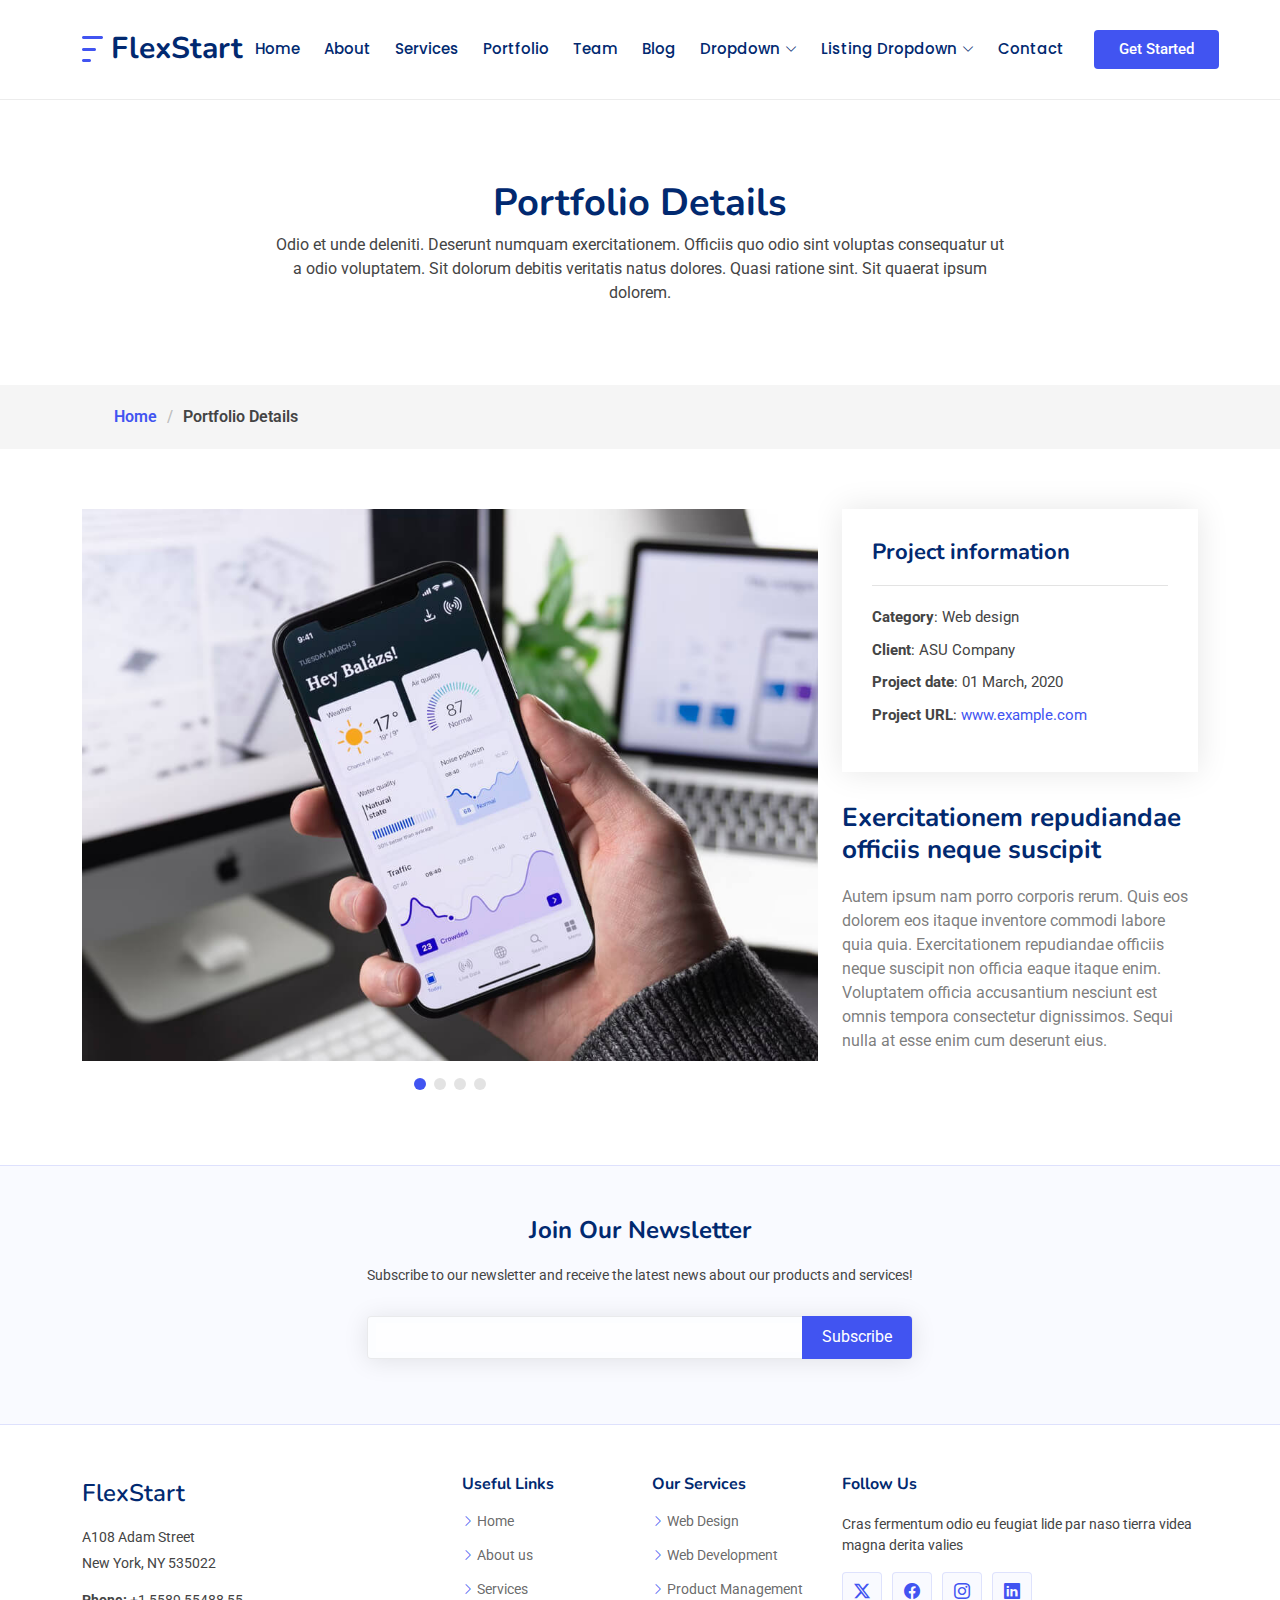
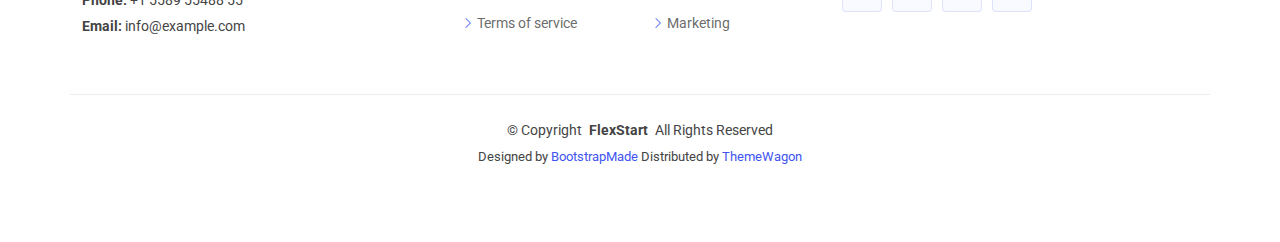
<file: portfolio-details.html>
<!DOCTYPE html>
<html lang="en">

<head>
  <meta charset="utf-8">
  <meta content="width=device-width, initial-scale=1.0" name="viewport">
  <title>Portfolio Details - FlexStart Bootstrap Template</title>
  <meta name="description" content="">
  <meta name="keywords" content="">

  <!-- Favicons -->
  <link href="assets/img/favicon.png" rel="icon">
  <link href="assets/img/apple-touch-icon.png" rel="apple-touch-icon">

  <!-- Fonts -->
  <link href="https://fonts.googleapis.com" rel="preconnect">
  <link href="https://fonts.gstatic.com" rel="preconnect" crossorigin>
  <link href="https://fonts.googleapis.com/css2?family=Roboto:ital,wght@0,100;0,300;0,400;0,500;0,700;0,900;1,100;1,300;1,400;1,500;1,700;1,900&family=Poppins:ital,wght@0,100;0,200;0,300;0,400;0,500;0,600;0,700;0,800;0,900;1,100;1,200;1,300;1,400;1,500;1,600;1,700;1,800;1,900&family=Nunito:ital,wght@0,200;0,300;0,400;0,500;0,600;0,700;0,800;0,900;1,200;1,300;1,400;1,500;1,600;1,700;1,800;1,900&display=swap" rel="stylesheet">

  <!-- Vendor CSS Files -->
  <link href="assets/vendor/bootstrap/css/bootstrap.min.css" rel="stylesheet">
  <link href="assets/vendor/bootstrap-icons/bootstrap-icons.css" rel="stylesheet">
  <link href="assets/vendor/aos/aos.css" rel="stylesheet">
  <link href="assets/vendor/glightbox/css/glightbox.min.css" rel="stylesheet">
  <link href="assets/vendor/swiper/swiper-bundle.min.css" rel="stylesheet">

  <!-- Main CSS File -->
  <link href="assets/css/main.css" rel="stylesheet">

  <!-- =======================================================
  * Template Name: FlexStart
  * Template URL: https://bootstrapmade.com/flexstart-bootstrap-startup-template/
  * Updated: Nov 01 2024 with Bootstrap v5.3.3
  * Author: BootstrapMade.com
  * License: https://bootstrapmade.com/license/
  ======================================================== -->
</head>

<body class="portfolio-details-page">

  <header id="header" class="header d-flex align-items-center sticky-top">
    <div class="container-fluid container-xl position-relative d-flex align-items-center">

      <a href="index.html" class="logo d-flex align-items-center me-auto">
        <!-- Uncomment the line below if you also wish to use an image logo -->
        <img src="assets/img/logo.png" alt="">
        <h1 class="sitename">FlexStart</h1>
      </a>

      <nav id="navmenu" class="navmenu">
        <ul>
          <li><a href="#hero">Home<br></a></li>
          <li><a href="#about">About</a></li>
          <li><a href="#services">Services</a></li>
          <li><a href="#portfolio">Portfolio</a></li>
          <li><a href="#team">Team</a></li>
          <li><a href="blog.html">Blog</a></li>
          <li class="dropdown"><a href="#"><span>Dropdown</span> <i class="bi bi-chevron-down toggle-dropdown"></i></a>
            <ul>
              <li><a href="#">Dropdown 1</a></li>
              <li class="dropdown"><a href="#"><span>Deep Dropdown</span> <i class="bi bi-chevron-down toggle-dropdown"></i></a>
                <ul>
                  <li><a href="#">Deep Dropdown 1</a></li>
                  <li><a href="#">Deep Dropdown 2</a></li>
                  <li><a href="#">Deep Dropdown 3</a></li>
                  <li><a href="#">Deep Dropdown 4</a></li>
                  <li><a href="#">Deep Dropdown 5</a></li>
                </ul>
              </li>
              <li><a href="#">Dropdown 2</a></li>
              <li><a href="#">Dropdown 3</a></li>
              <li><a href="#">Dropdown 4</a></li>
            </ul>
          </li>
          <li class="listing-dropdown"><a href="#"><span>Listing Dropdown</span> <i class="bi bi-chevron-down toggle-dropdown"></i></a>
            <ul>
              <li>
                <a href="#">Column 1 link 1</a>
                <a href="#">Column 1 link 2</a>
                <a href="#">Column 1 link 3</a>
              </li>
              <li>
                <a href="#">Column 2 link 1</a>
                <a href="#">Column 2 link 2</a>
                <a href="#">Column 3 link 3</a>
              </li>
              <li>
                <a href="#">Column 3 link 1</a>
                <a href="#">Column 3 link 2</a>
                <a href="#">Column 3 link 3</a>
              </li>
              <li>
                <a href="#">Column 4 link 1</a>
                <a href="#">Column 4 link 2</a>
                <a href="#">Column 4 link 3</a>
              </li>
              <li>
                <a href="#">Column 5 link 1</a>
                <a href="#">Column 5 link 2</a>
                <a href="#">Column 5 link 3</a>
              </li>
            </ul>
          </li>
          <li><a href="#contact">Contact</a></li>
        </ul>
        <i class="mobile-nav-toggle d-xl-none bi bi-list"></i>
      </nav>

      <a class="btn-getstarted flex-md-shrink-0" href="index.html#about">Get Started</a>

    </div>
  </header>

  <main class="main">

    <!-- Page Title -->
    <div class="page-title">
      <div class="heading">
        <div class="container">
          <div class="row d-flex justify-content-center text-center">
            <div class="col-lg-8">
              <h1>Portfolio Details</h1>
              <p class="mb-0">Odio et unde deleniti. Deserunt numquam exercitationem. Officiis quo odio sint voluptas consequatur ut a odio voluptatem. Sit dolorum debitis veritatis natus dolores. Quasi ratione sint. Sit quaerat ipsum dolorem.</p>
            </div>
          </div>
        </div>
      </div>
      <nav class="breadcrumbs">
        <div class="container">
          <ol>
            <li><a href="index.html">Home</a></li>
            <li class="current">Portfolio Details</li>
          </ol>
        </div>
      </nav>
    </div><!-- End Page Title -->

    <!-- Portfolio Details Section -->
    <section id="portfolio-details" class="portfolio-details section">

      <div class="container" data-aos="fade-up" data-aos-delay="100">

        <div class="row gy-4">

          <div class="col-lg-8">
            <div class="portfolio-details-slider swiper init-swiper">

              <script type="application/json" class="swiper-config">
                {
                  "loop": true,
                  "speed": 600,
                  "autoplay": {
                    "delay": 5000
                  },
                  "slidesPerView": "auto",
                  "pagination": {
                    "el": ".swiper-pagination",
                    "type": "bullets",
                    "clickable": true
                  }
                }
              </script>

              <div class="swiper-wrapper align-items-center">

                <div class="swiper-slide">
                  <img src="assets/img/portfolio/app-1.jpg" alt="">
                </div>

                <div class="swiper-slide">
                  <img src="assets/img/portfolio/product-1.jpg" alt="">
                </div>

                <div class="swiper-slide">
                  <img src="assets/img/portfolio/branding-1.jpg" alt="">
                </div>

                <div class="swiper-slide">
                  <img src="assets/img/portfolio/books-1.jpg" alt="">
                </div>

              </div>
              <div class="swiper-pagination"></div>
            </div>
          </div>

          <div class="col-lg-4">
            <div class="portfolio-info" data-aos="fade-up" data-aos-delay="200">
              <h3>Project information</h3>
              <ul>
                <li><strong>Category</strong>: Web design</li>
                <li><strong>Client</strong>: ASU Company</li>
                <li><strong>Project date</strong>: 01 March, 2020</li>
                <li><strong>Project URL</strong>: <a href="#">www.example.com</a></li>
              </ul>
            </div>
            <div class="portfolio-description" data-aos="fade-up" data-aos-delay="300">
              <h2>Exercitationem repudiandae officiis neque suscipit</h2>
              <p>
                Autem ipsum nam porro corporis rerum. Quis eos dolorem eos itaque inventore commodi labore quia quia. Exercitationem repudiandae officiis neque suscipit non officia eaque itaque enim. Voluptatem officia accusantium nesciunt est omnis tempora consectetur dignissimos. Sequi nulla at esse enim cum deserunt eius.
              </p>
            </div>
          </div>

        </div>

      </div>

    </section><!-- /Portfolio Details Section -->

  </main>

  <footer id="footer" class="footer">

    <div class="footer-newsletter">
      <div class="container">
        <div class="row justify-content-center text-center">
          <div class="col-lg-6">
            <h4>Join Our Newsletter</h4>
            <p>Subscribe to our newsletter and receive the latest news about our products and services!</p>
            <form action="forms/newsletter.php" method="post" class="php-email-form">
              <div class="newsletter-form"><input type="email" name="email"><input type="submit" value="Subscribe"></div>
              <div class="loading">Loading</div>
              <div class="error-message"></div>
              <div class="sent-message">Your subscription request has been sent. Thank you!</div>
            </form>
          </div>
        </div>
      </div>
    </div>

    <div class="container footer-top">
      <div class="row gy-4">
        <div class="col-lg-4 col-md-6 footer-about">
          <a href="index.html" class="d-flex align-items-center">
            <span class="sitename">FlexStart</span>
          </a>
          <div class="footer-contact pt-3">
            <p>A108 Adam Street</p>
            <p>New York, NY 535022</p>
            <p class="mt-3"><strong>Phone:</strong> <span>+1 5589 55488 55</span></p>
            <p><strong>Email:</strong> <span>info@example.com</span></p>
          </div>
        </div>

        <div class="col-lg-2 col-md-3 footer-links">
          <h4>Useful Links</h4>
          <ul>
            <li><i class="bi bi-chevron-right"></i> <a href="#">Home</a></li>
            <li><i class="bi bi-chevron-right"></i> <a href="#">About us</a></li>
            <li><i class="bi bi-chevron-right"></i> <a href="#">Services</a></li>
            <li><i class="bi bi-chevron-right"></i> <a href="#">Terms of service</a></li>
          </ul>
        </div>

        <div class="col-lg-2 col-md-3 footer-links">
          <h4>Our Services</h4>
          <ul>
            <li><i class="bi bi-chevron-right"></i> <a href="#">Web Design</a></li>
            <li><i class="bi bi-chevron-right"></i> <a href="#">Web Development</a></li>
            <li><i class="bi bi-chevron-right"></i> <a href="#">Product Management</a></li>
            <li><i class="bi bi-chevron-right"></i> <a href="#">Marketing</a></li>
          </ul>
        </div>

        <div class="col-lg-4 col-md-12">
          <h4>Follow Us</h4>
          <p>Cras fermentum odio eu feugiat lide par naso tierra videa magna derita valies</p>
          <div class="social-links d-flex">
            <a href=""><i class="bi bi-twitter-x"></i></a>
            <a href=""><i class="bi bi-facebook"></i></a>
            <a href=""><i class="bi bi-instagram"></i></a>
            <a href=""><i class="bi bi-linkedin"></i></a>
          </div>
        </div>

      </div>
    </div>

    <div class="container copyright text-center mt-4">
      <p>© <span>Copyright</span> <strong class="px-1 sitename">FlexStart</strong> <span>All Rights Reserved</span></p>
      <div class="credits">
        <!-- All the links in the footer should remain intact. -->
        <!-- You can delete the links only if you've purchased the pro version. -->
        <!-- Licensing information: https://bootstrapmade.com/license/ -->
        <!-- Purchase the pro version with working PHP/AJAX contact form: [buy-url] -->
        Designed by <a href="https://bootstrapmade.com/">BootstrapMade</a> Distributed by <a href=“https://themewagon.com>ThemeWagon
      </div>
    </div>

  </footer>

  <!-- Scroll Top -->
  <a href="#" id="scroll-top" class="scroll-top d-flex align-items-center justify-content-center"><i class="bi bi-arrow-up-short"></i></a>

  <!-- Vendor JS Files -->
  <script src="assets/vendor/bootstrap/js/bootstrap.bundle.min.js"></script>
  <script src="assets/vendor/php-email-form/validate.js"></script>
  <script src="assets/vendor/aos/aos.js"></script>
  <script src="assets/vendor/glightbox/js/glightbox.min.js"></script>
  <script src="assets/vendor/purecounter/purecounter_vanilla.js"></script>
  <script src="assets/vendor/imagesloaded/imagesloaded.pkgd.min.js"></script>
  <script src="assets/vendor/isotope-layout/isotope.pkgd.min.js"></script>
  <script src="assets/vendor/swiper/swiper-bundle.min.js"></script>

  <!-- Main JS File -->
  <script src="assets/js/main.js"></script>

</body>

</html>
</file>
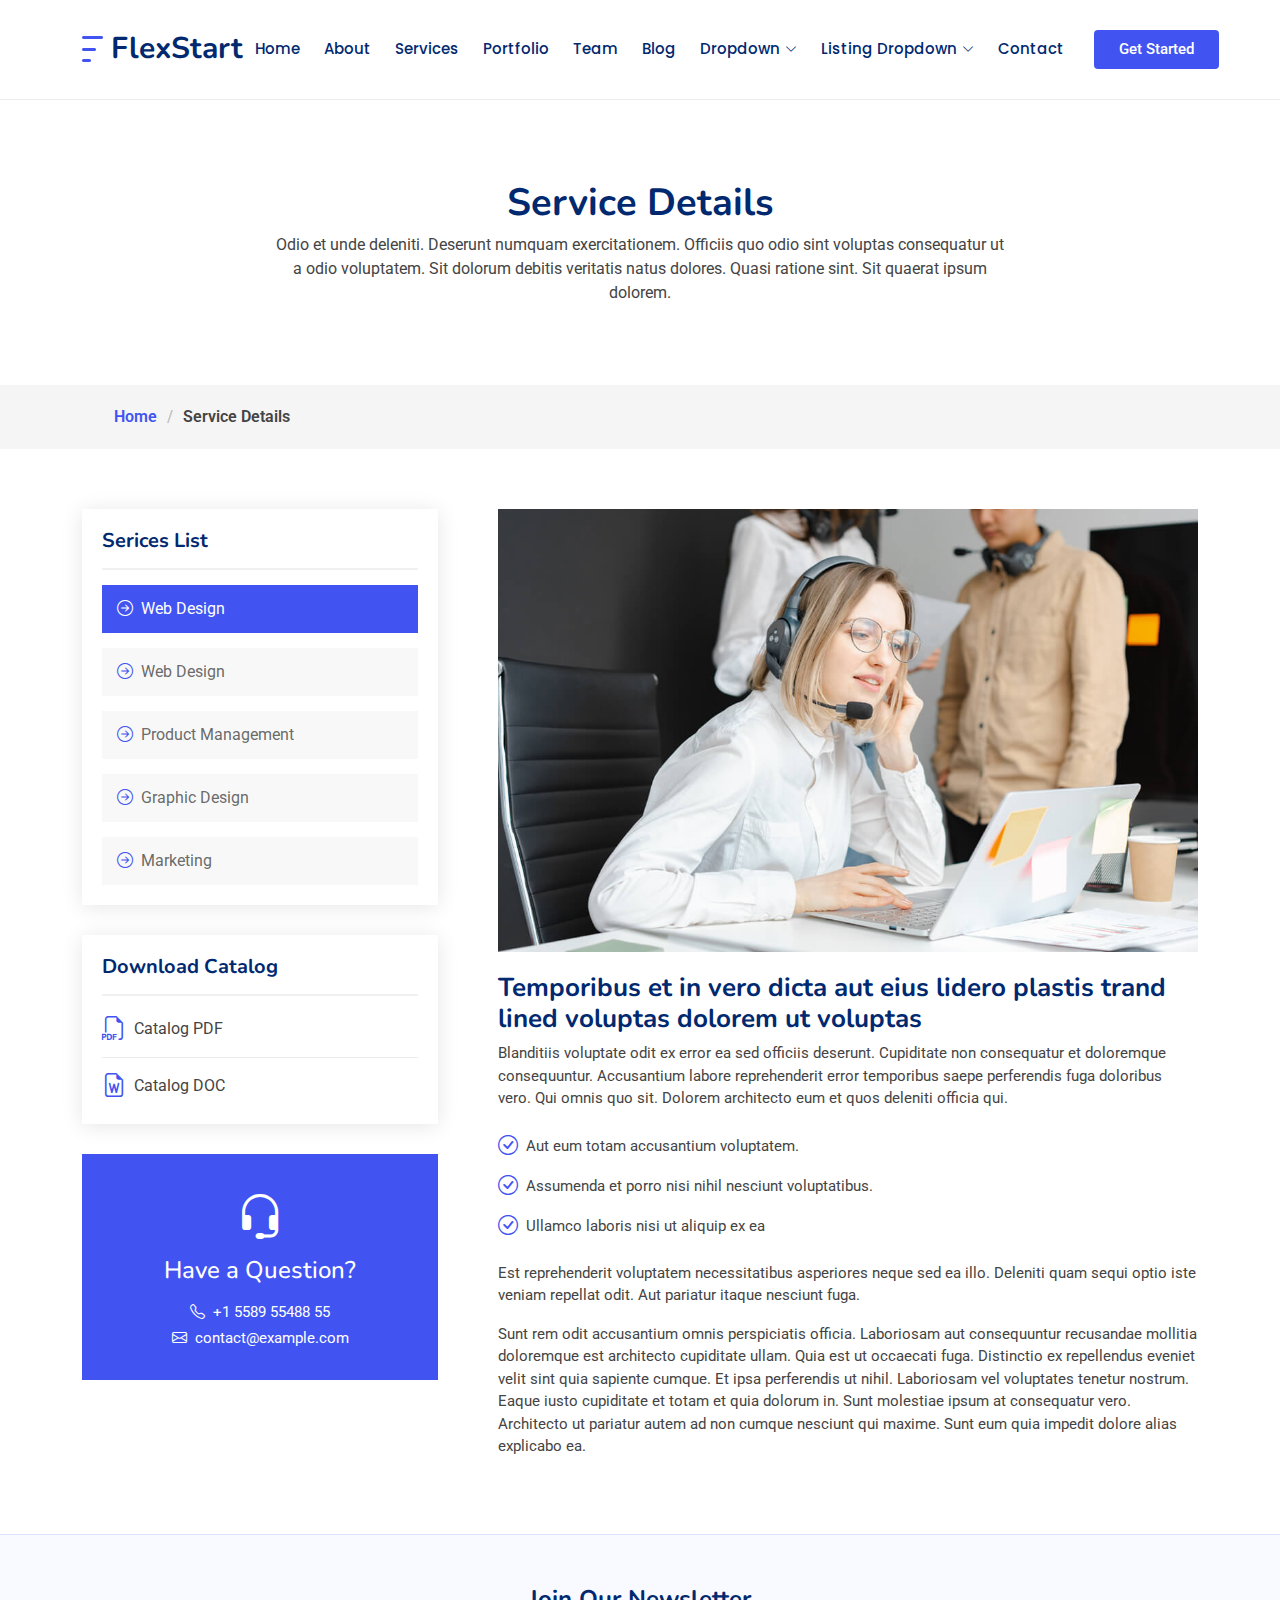
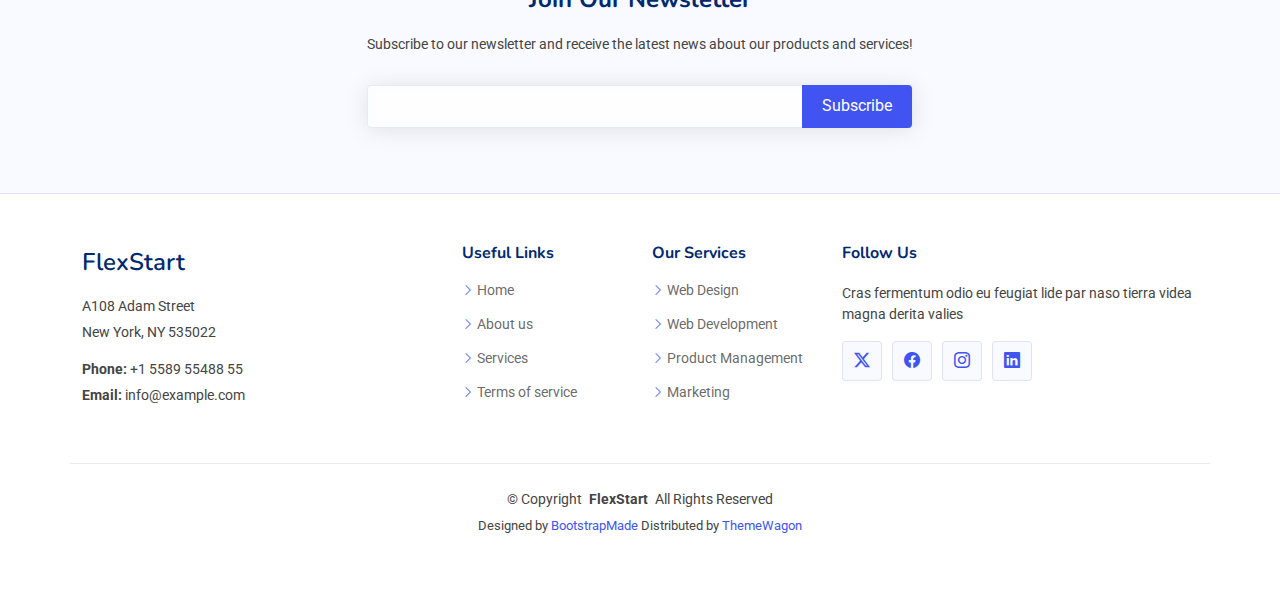
<file: service-details.html>
<!DOCTYPE html>
<html lang="en">

<head>
  <meta charset="utf-8">
  <meta content="width=device-width, initial-scale=1.0" name="viewport">
  <title>Service Details - FlexStart Bootstrap Template</title>
  <meta name="description" content="">
  <meta name="keywords" content="">

  <!-- Favicons -->
  <link href="assets/img/favicon.png" rel="icon">
  <link href="assets/img/apple-touch-icon.png" rel="apple-touch-icon">

  <!-- Fonts -->
  <link href="https://fonts.googleapis.com" rel="preconnect">
  <link href="https://fonts.gstatic.com" rel="preconnect" crossorigin>
  <link href="https://fonts.googleapis.com/css2?family=Roboto:ital,wght@0,100;0,300;0,400;0,500;0,700;0,900;1,100;1,300;1,400;1,500;1,700;1,900&family=Poppins:ital,wght@0,100;0,200;0,300;0,400;0,500;0,600;0,700;0,800;0,900;1,100;1,200;1,300;1,400;1,500;1,600;1,700;1,800;1,900&family=Nunito:ital,wght@0,200;0,300;0,400;0,500;0,600;0,700;0,800;0,900;1,200;1,300;1,400;1,500;1,600;1,700;1,800;1,900&display=swap" rel="stylesheet">

  <!-- Vendor CSS Files -->
  <link href="assets/vendor/bootstrap/css/bootstrap.min.css" rel="stylesheet">
  <link href="assets/vendor/bootstrap-icons/bootstrap-icons.css" rel="stylesheet">
  <link href="assets/vendor/aos/aos.css" rel="stylesheet">
  <link href="assets/vendor/glightbox/css/glightbox.min.css" rel="stylesheet">
  <link href="assets/vendor/swiper/swiper-bundle.min.css" rel="stylesheet">

  <!-- Main CSS File -->
  <link href="assets/css/main.css" rel="stylesheet">

  <!-- =======================================================
  * Template Name: FlexStart
  * Template URL: https://bootstrapmade.com/flexstart-bootstrap-startup-template/
  * Updated: Nov 01 2024 with Bootstrap v5.3.3
  * Author: BootstrapMade.com
  * License: https://bootstrapmade.com/license/
  ======================================================== -->
</head>

<body class="service-details-page">

  <header id="header" class="header d-flex align-items-center sticky-top">
    <div class="container-fluid container-xl position-relative d-flex align-items-center">

      <a href="index.html" class="logo d-flex align-items-center me-auto">
        <!-- Uncomment the line below if you also wish to use an image logo -->
        <img src="assets/img/logo.png" alt="">
        <h1 class="sitename">FlexStart</h1>
      </a>

      <nav id="navmenu" class="navmenu">
        <ul>
          <li><a href="#hero">Home<br></a></li>
          <li><a href="#about">About</a></li>
          <li><a href="#services">Services</a></li>
          <li><a href="#portfolio">Portfolio</a></li>
          <li><a href="#team">Team</a></li>
          <li><a href="blog.html">Blog</a></li>
          <li class="dropdown"><a href="#"><span>Dropdown</span> <i class="bi bi-chevron-down toggle-dropdown"></i></a>
            <ul>
              <li><a href="#">Dropdown 1</a></li>
              <li class="dropdown"><a href="#"><span>Deep Dropdown</span> <i class="bi bi-chevron-down toggle-dropdown"></i></a>
                <ul>
                  <li><a href="#">Deep Dropdown 1</a></li>
                  <li><a href="#">Deep Dropdown 2</a></li>
                  <li><a href="#">Deep Dropdown 3</a></li>
                  <li><a href="#">Deep Dropdown 4</a></li>
                  <li><a href="#">Deep Dropdown 5</a></li>
                </ul>
              </li>
              <li><a href="#">Dropdown 2</a></li>
              <li><a href="#">Dropdown 3</a></li>
              <li><a href="#">Dropdown 4</a></li>
            </ul>
          </li>
          <li class="listing-dropdown"><a href="#"><span>Listing Dropdown</span> <i class="bi bi-chevron-down toggle-dropdown"></i></a>
            <ul>
              <li>
                <a href="#">Column 1 link 1</a>
                <a href="#">Column 1 link 2</a>
                <a href="#">Column 1 link 3</a>
              </li>
              <li>
                <a href="#">Column 2 link 1</a>
                <a href="#">Column 2 link 2</a>
                <a href="#">Column 3 link 3</a>
              </li>
              <li>
                <a href="#">Column 3 link 1</a>
                <a href="#">Column 3 link 2</a>
                <a href="#">Column 3 link 3</a>
              </li>
              <li>
                <a href="#">Column 4 link 1</a>
                <a href="#">Column 4 link 2</a>
                <a href="#">Column 4 link 3</a>
              </li>
              <li>
                <a href="#">Column 5 link 1</a>
                <a href="#">Column 5 link 2</a>
                <a href="#">Column 5 link 3</a>
              </li>
            </ul>
          </li>
          <li><a href="#contact">Contact</a></li>
        </ul>
        <i class="mobile-nav-toggle d-xl-none bi bi-list"></i>
      </nav>

      <a class="btn-getstarted flex-md-shrink-0" href="index.html#about">Get Started</a>

    </div>
  </header>

  <main class="main">

    <!-- Page Title -->
    <div class="page-title">
      <div class="heading">
        <div class="container">
          <div class="row d-flex justify-content-center text-center">
            <div class="col-lg-8">
              <h1>Service Details</h1>
              <p class="mb-0">Odio et unde deleniti. Deserunt numquam exercitationem. Officiis quo odio sint voluptas consequatur ut a odio voluptatem. Sit dolorum debitis veritatis natus dolores. Quasi ratione sint. Sit quaerat ipsum dolorem.</p>
            </div>
          </div>
        </div>
      </div>
      <nav class="breadcrumbs">
        <div class="container">
          <ol>
            <li><a href="index.html">Home</a></li>
            <li class="current">Service Details</li>
          </ol>
        </div>
      </nav>
    </div><!-- End Page Title -->

    <!-- Service Details Section -->
    <section id="service-details" class="service-details section">

      <div class="container">

        <div class="row gy-5">

          <div class="col-lg-4" data-aos="fade-up" data-aos-delay="100">

            <div class="service-box">
              <h4>Serices List</h4>
              <div class="services-list">
                <a href="#" class="active"><i class="bi bi-arrow-right-circle"></i><span>Web Design</span></a>
                <a href="#"><i class="bi bi-arrow-right-circle"></i><span>Web Design</span></a>
                <a href="#"><i class="bi bi-arrow-right-circle"></i><span>Product Management</span></a>
                <a href="#"><i class="bi bi-arrow-right-circle"></i><span>Graphic Design</span></a>
                <a href="#"><i class="bi bi-arrow-right-circle"></i><span>Marketing</span></a>
              </div>
            </div><!-- End Services List -->

            <div class="service-box">
              <h4>Download Catalog</h4>
              <div class="download-catalog">
                <a href="#"><i class="bi bi-filetype-pdf"></i><span>Catalog PDF</span></a>
                <a href="#"><i class="bi bi-file-earmark-word"></i><span>Catalog DOC</span></a>
              </div>
            </div><!-- End Services List -->

            <div class="help-box d-flex flex-column justify-content-center align-items-center">
              <i class="bi bi-headset help-icon"></i>
              <h4>Have a Question?</h4>
              <p class="d-flex align-items-center mt-2 mb-0"><i class="bi bi-telephone me-2"></i> <span>+1 5589 55488 55</span></p>
              <p class="d-flex align-items-center mt-1 mb-0"><i class="bi bi-envelope me-2"></i> <a href="mailto:contact@example.com">contact@example.com</a></p>
            </div>

          </div>

          <div class="col-lg-8 ps-lg-5" data-aos="fade-up" data-aos-delay="200">
            <img src="assets/img/services.jpg" alt="" class="img-fluid services-img">
            <h3>Temporibus et in vero dicta aut eius lidero plastis trand lined voluptas dolorem ut voluptas</h3>
            <p>
              Blanditiis voluptate odit ex error ea sed officiis deserunt. Cupiditate non consequatur et doloremque consequuntur. Accusantium labore reprehenderit error temporibus saepe perferendis fuga doloribus vero. Qui omnis quo sit. Dolorem architecto eum et quos deleniti officia qui.
            </p>
            <ul>
              <li><i class="bi bi-check-circle"></i> <span>Aut eum totam accusantium voluptatem.</span></li>
              <li><i class="bi bi-check-circle"></i> <span>Assumenda et porro nisi nihil nesciunt voluptatibus.</span></li>
              <li><i class="bi bi-check-circle"></i> <span>Ullamco laboris nisi ut aliquip ex ea</span></li>
            </ul>
            <p>
              Est reprehenderit voluptatem necessitatibus asperiores neque sed ea illo. Deleniti quam sequi optio iste veniam repellat odit. Aut pariatur itaque nesciunt fuga.
            </p>
            <p>
              Sunt rem odit accusantium omnis perspiciatis officia. Laboriosam aut consequuntur recusandae mollitia doloremque est architecto cupiditate ullam. Quia est ut occaecati fuga. Distinctio ex repellendus eveniet velit sint quia sapiente cumque. Et ipsa perferendis ut nihil. Laboriosam vel voluptates tenetur nostrum. Eaque iusto cupiditate et totam et quia dolorum in. Sunt molestiae ipsum at consequatur vero. Architecto ut pariatur autem ad non cumque nesciunt qui maxime. Sunt eum quia impedit dolore alias explicabo ea.
            </p>
          </div>

        </div>

      </div>

    </section><!-- /Service Details Section -->

  </main>

  <footer id="footer" class="footer">

    <div class="footer-newsletter">
      <div class="container">
        <div class="row justify-content-center text-center">
          <div class="col-lg-6">
            <h4>Join Our Newsletter</h4>
            <p>Subscribe to our newsletter and receive the latest news about our products and services!</p>
            <form action="forms/newsletter.php" method="post" class="php-email-form">
              <div class="newsletter-form"><input type="email" name="email"><input type="submit" value="Subscribe"></div>
              <div class="loading">Loading</div>
              <div class="error-message"></div>
              <div class="sent-message">Your subscription request has been sent. Thank you!</div>
            </form>
          </div>
        </div>
      </div>
    </div>

    <div class="container footer-top">
      <div class="row gy-4">
        <div class="col-lg-4 col-md-6 footer-about">
          <a href="index.html" class="d-flex align-items-center">
            <span class="sitename">FlexStart</span>
          </a>
          <div class="footer-contact pt-3">
            <p>A108 Adam Street</p>
            <p>New York, NY 535022</p>
            <p class="mt-3"><strong>Phone:</strong> <span>+1 5589 55488 55</span></p>
            <p><strong>Email:</strong> <span>info@example.com</span></p>
          </div>
        </div>

        <div class="col-lg-2 col-md-3 footer-links">
          <h4>Useful Links</h4>
          <ul>
            <li><i class="bi bi-chevron-right"></i> <a href="#">Home</a></li>
            <li><i class="bi bi-chevron-right"></i> <a href="#">About us</a></li>
            <li><i class="bi bi-chevron-right"></i> <a href="#">Services</a></li>
            <li><i class="bi bi-chevron-right"></i> <a href="#">Terms of service</a></li>
          </ul>
        </div>

        <div class="col-lg-2 col-md-3 footer-links">
          <h4>Our Services</h4>
          <ul>
            <li><i class="bi bi-chevron-right"></i> <a href="#">Web Design</a></li>
            <li><i class="bi bi-chevron-right"></i> <a href="#">Web Development</a></li>
            <li><i class="bi bi-chevron-right"></i> <a href="#">Product Management</a></li>
            <li><i class="bi bi-chevron-right"></i> <a href="#">Marketing</a></li>
          </ul>
        </div>

        <div class="col-lg-4 col-md-12">
          <h4>Follow Us</h4>
          <p>Cras fermentum odio eu feugiat lide par naso tierra videa magna derita valies</p>
          <div class="social-links d-flex">
            <a href=""><i class="bi bi-twitter-x"></i></a>
            <a href=""><i class="bi bi-facebook"></i></a>
            <a href=""><i class="bi bi-instagram"></i></a>
            <a href=""><i class="bi bi-linkedin"></i></a>
          </div>
        </div>

      </div>
    </div>

    <div class="container copyright text-center mt-4">
      <p>© <span>Copyright</span> <strong class="px-1 sitename">FlexStart</strong> <span>All Rights Reserved</span></p>
      <div class="credits">
        <!-- All the links in the footer should remain intact. -->
        <!-- You can delete the links only if you've purchased the pro version. -->
        <!-- Licensing information: https://bootstrapmade.com/license/ -->
        <!-- Purchase the pro version with working PHP/AJAX contact form: [buy-url] -->
        Designed by <a href="https://bootstrapmade.com/">BootstrapMade</a> Distributed by <a href=“https://themewagon.com>ThemeWagon
      </div>
    </div>

  </footer>

  <!-- Scroll Top -->
  <a href="#" id="scroll-top" class="scroll-top d-flex align-items-center justify-content-center"><i class="bi bi-arrow-up-short"></i></a>

  <!-- Vendor JS Files -->
  <script src="assets/vendor/bootstrap/js/bootstrap.bundle.min.js"></script>
  <script src="assets/vendor/php-email-form/validate.js"></script>
  <script src="assets/vendor/aos/aos.js"></script>
  <script src="assets/vendor/glightbox/js/glightbox.min.js"></script>
  <script src="assets/vendor/purecounter/purecounter_vanilla.js"></script>
  <script src="assets/vendor/imagesloaded/imagesloaded.pkgd.min.js"></script>
  <script src="assets/vendor/isotope-layout/isotope.pkgd.min.js"></script>
  <script src="assets/vendor/swiper/swiper-bundle.min.js"></script>

  <!-- Main JS File -->
  <script src="assets/js/main.js"></script>

</body>

</html>
</file>
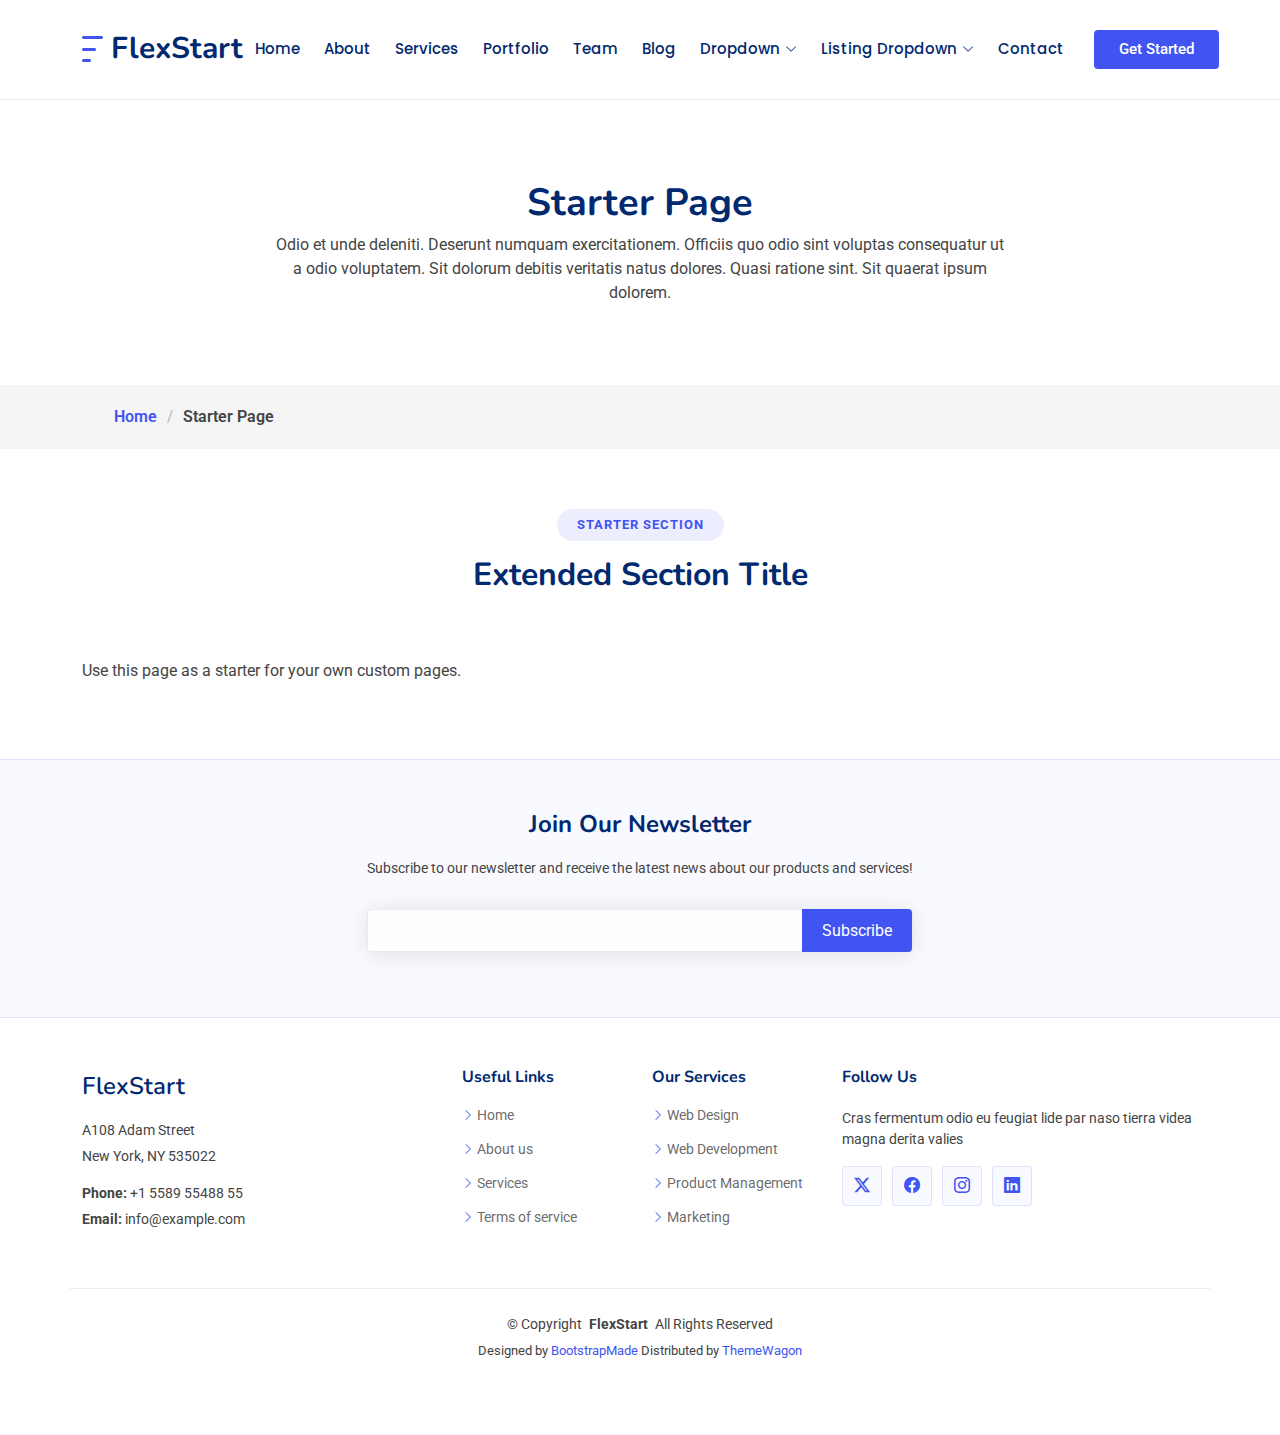
<file: starter-page.html>
<!DOCTYPE html>
<html lang="en">

<head>
  <meta charset="utf-8">
  <meta content="width=device-width, initial-scale=1.0" name="viewport">
  <title>Starter Page - FlexStart Bootstrap Template</title>
  <meta name="description" content="">
  <meta name="keywords" content="">

  <!-- Favicons -->
  <link href="assets/img/favicon.png" rel="icon">
  <link href="assets/img/apple-touch-icon.png" rel="apple-touch-icon">

  <!-- Fonts -->
  <link href="https://fonts.googleapis.com" rel="preconnect">
  <link href="https://fonts.gstatic.com" rel="preconnect" crossorigin>
  <link href="https://fonts.googleapis.com/css2?family=Roboto:ital,wght@0,100;0,300;0,400;0,500;0,700;0,900;1,100;1,300;1,400;1,500;1,700;1,900&family=Poppins:ital,wght@0,100;0,200;0,300;0,400;0,500;0,600;0,700;0,800;0,900;1,100;1,200;1,300;1,400;1,500;1,600;1,700;1,800;1,900&family=Nunito:ital,wght@0,200;0,300;0,400;0,500;0,600;0,700;0,800;0,900;1,200;1,300;1,400;1,500;1,600;1,700;1,800;1,900&display=swap" rel="stylesheet">

  <!-- Vendor CSS Files -->
  <link href="assets/vendor/bootstrap/css/bootstrap.min.css" rel="stylesheet">
  <link href="assets/vendor/bootstrap-icons/bootstrap-icons.css" rel="stylesheet">
  <link href="assets/vendor/aos/aos.css" rel="stylesheet">
  <link href="assets/vendor/glightbox/css/glightbox.min.css" rel="stylesheet">
  <link href="assets/vendor/swiper/swiper-bundle.min.css" rel="stylesheet">

  <!-- Main CSS File -->
  <link href="assets/css/main.css" rel="stylesheet">

  <!-- =======================================================
  * Template Name: FlexStart
  * Template URL: https://bootstrapmade.com/flexstart-bootstrap-startup-template/
  * Updated: Nov 01 2024 with Bootstrap v5.3.3
  * Author: BootstrapMade.com
  * License: https://bootstrapmade.com/license/
  ======================================================== -->
</head>

<body class="starter-page-page">

  <header id="header" class="header d-flex align-items-center sticky-top">
    <div class="container-fluid container-xl position-relative d-flex align-items-center">

      <a href="index.html" class="logo d-flex align-items-center me-auto">
        <!-- Uncomment the line below if you also wish to use an image logo -->
        <img src="assets/img/logo.png" alt="">
        <h1 class="sitename">FlexStart</h1>
      </a>

      <nav id="navmenu" class="navmenu">
        <ul>
          <li><a href="#hero">Home<br></a></li>
          <li><a href="#about">About</a></li>
          <li><a href="#services">Services</a></li>
          <li><a href="#portfolio">Portfolio</a></li>
          <li><a href="#team">Team</a></li>
          <li><a href="blog.html">Blog</a></li>
          <li class="dropdown"><a href="#"><span>Dropdown</span> <i class="bi bi-chevron-down toggle-dropdown"></i></a>
            <ul>
              <li><a href="#">Dropdown 1</a></li>
              <li class="dropdown"><a href="#"><span>Deep Dropdown</span> <i class="bi bi-chevron-down toggle-dropdown"></i></a>
                <ul>
                  <li><a href="#">Deep Dropdown 1</a></li>
                  <li><a href="#">Deep Dropdown 2</a></li>
                  <li><a href="#">Deep Dropdown 3</a></li>
                  <li><a href="#">Deep Dropdown 4</a></li>
                  <li><a href="#">Deep Dropdown 5</a></li>
                </ul>
              </li>
              <li><a href="#">Dropdown 2</a></li>
              <li><a href="#">Dropdown 3</a></li>
              <li><a href="#">Dropdown 4</a></li>
            </ul>
          </li>
          <li class="listing-dropdown"><a href="#"><span>Listing Dropdown</span> <i class="bi bi-chevron-down toggle-dropdown"></i></a>
            <ul>
              <li>
                <a href="#">Column 1 link 1</a>
                <a href="#">Column 1 link 2</a>
                <a href="#">Column 1 link 3</a>
              </li>
              <li>
                <a href="#">Column 2 link 1</a>
                <a href="#">Column 2 link 2</a>
                <a href="#">Column 3 link 3</a>
              </li>
              <li>
                <a href="#">Column 3 link 1</a>
                <a href="#">Column 3 link 2</a>
                <a href="#">Column 3 link 3</a>
              </li>
              <li>
                <a href="#">Column 4 link 1</a>
                <a href="#">Column 4 link 2</a>
                <a href="#">Column 4 link 3</a>
              </li>
              <li>
                <a href="#">Column 5 link 1</a>
                <a href="#">Column 5 link 2</a>
                <a href="#">Column 5 link 3</a>
              </li>
            </ul>
          </li>
          <li><a href="#contact">Contact</a></li>
        </ul>
        <i class="mobile-nav-toggle d-xl-none bi bi-list"></i>
      </nav>

      <a class="btn-getstarted flex-md-shrink-0" href="index.html#about">Get Started</a>

    </div>
  </header>

  <main class="main">

    <!-- Page Title -->
    <div class="page-title">
      <div class="heading">
        <div class="container">
          <div class="row d-flex justify-content-center text-center">
            <div class="col-lg-8">
              <h1>Starter Page</h1>
              <p class="mb-0">Odio et unde deleniti. Deserunt numquam exercitationem. Officiis quo odio sint voluptas consequatur ut a odio voluptatem. Sit dolorum debitis veritatis natus dolores. Quasi ratione sint. Sit quaerat ipsum dolorem.</p>
            </div>
          </div>
        </div>
      </div>
      <nav class="breadcrumbs">
        <div class="container">
          <ol>
            <li><a href="index.html">Home</a></li>
            <li class="current">Starter Page</li>
          </ol>
        </div>
      </nav>
    </div><!-- End Page Title -->

    <!-- Starter Section Section -->
    <section id="starter-section" class="starter-section section">

      <!-- Section Title -->
      <div class="container section-title" data-aos="fade-up">
        <h2>Starter Section</h2>
        <p>Extended Section Title</p>
      </div><!-- End Section Title -->

      <div class="container" data-aos="fade-up">
        <p>Use this page as a starter for your own custom pages.</p>
      </div>

    </section><!-- /Starter Section Section -->

  </main>

  <footer id="footer" class="footer">

    <div class="footer-newsletter">
      <div class="container">
        <div class="row justify-content-center text-center">
          <div class="col-lg-6">
            <h4>Join Our Newsletter</h4>
            <p>Subscribe to our newsletter and receive the latest news about our products and services!</p>
            <form action="forms/newsletter.php" method="post" class="php-email-form">
              <div class="newsletter-form"><input type="email" name="email"><input type="submit" value="Subscribe"></div>
              <div class="loading">Loading</div>
              <div class="error-message"></div>
              <div class="sent-message">Your subscription request has been sent. Thank you!</div>
            </form>
          </div>
        </div>
      </div>
    </div>

    <div class="container footer-top">
      <div class="row gy-4">
        <div class="col-lg-4 col-md-6 footer-about">
          <a href="index.html" class="d-flex align-items-center">
            <span class="sitename">FlexStart</span>
          </a>
          <div class="footer-contact pt-3">
            <p>A108 Adam Street</p>
            <p>New York, NY 535022</p>
            <p class="mt-3"><strong>Phone:</strong> <span>+1 5589 55488 55</span></p>
            <p><strong>Email:</strong> <span>info@example.com</span></p>
          </div>
        </div>

        <div class="col-lg-2 col-md-3 footer-links">
          <h4>Useful Links</h4>
          <ul>
            <li><i class="bi bi-chevron-right"></i> <a href="#">Home</a></li>
            <li><i class="bi bi-chevron-right"></i> <a href="#">About us</a></li>
            <li><i class="bi bi-chevron-right"></i> <a href="#">Services</a></li>
            <li><i class="bi bi-chevron-right"></i> <a href="#">Terms of service</a></li>
          </ul>
        </div>

        <div class="col-lg-2 col-md-3 footer-links">
          <h4>Our Services</h4>
          <ul>
            <li><i class="bi bi-chevron-right"></i> <a href="#">Web Design</a></li>
            <li><i class="bi bi-chevron-right"></i> <a href="#">Web Development</a></li>
            <li><i class="bi bi-chevron-right"></i> <a href="#">Product Management</a></li>
            <li><i class="bi bi-chevron-right"></i> <a href="#">Marketing</a></li>
          </ul>
        </div>

        <div class="col-lg-4 col-md-12">
          <h4>Follow Us</h4>
          <p>Cras fermentum odio eu feugiat lide par naso tierra videa magna derita valies</p>
          <div class="social-links d-flex">
            <a href=""><i class="bi bi-twitter-x"></i></a>
            <a href=""><i class="bi bi-facebook"></i></a>
            <a href=""><i class="bi bi-instagram"></i></a>
            <a href=""><i class="bi bi-linkedin"></i></a>
          </div>
        </div>

      </div>
    </div>

    <div class="container copyright text-center mt-4">
      <p>© <span>Copyright</span> <strong class="px-1 sitename">FlexStart</strong> <span>All Rights Reserved</span></p>
      <div class="credits">
        <!-- All the links in the footer should remain intact. -->
        <!-- You can delete the links only if you've purchased the pro version. -->
        <!-- Licensing information: https://bootstrapmade.com/license/ -->
        <!-- Purchase the pro version with working PHP/AJAX contact form: [buy-url] -->
        Designed by <a href="https://bootstrapmade.com/">BootstrapMade</a> Distributed by <a href=“https://themewagon.com>ThemeWagon
      </div>
    </div>

  </footer>

  <!-- Scroll Top -->
  <a href="#" id="scroll-top" class="scroll-top d-flex align-items-center justify-content-center"><i class="bi bi-arrow-up-short"></i></a>

  <!-- Vendor JS Files -->
  <script src="assets/vendor/bootstrap/js/bootstrap.bundle.min.js"></script>
  <script src="assets/vendor/php-email-form/validate.js"></script>
  <script src="assets/vendor/aos/aos.js"></script>
  <script src="assets/vendor/glightbox/js/glightbox.min.js"></script>
  <script src="assets/vendor/purecounter/purecounter_vanilla.js"></script>
  <script src="assets/vendor/imagesloaded/imagesloaded.pkgd.min.js"></script>
  <script src="assets/vendor/isotope-layout/isotope.pkgd.min.js"></script>
  <script src="assets/vendor/swiper/swiper-bundle.min.js"></script>

  <!-- Main JS File -->
  <script src="assets/js/main.js"></script>

</body>

</html>
</file>
<file: assets/css/main.css>
/**
* Template Name: FlexStart
* Template URL: https://bootstrapmade.com/flexstart-bootstrap-startup-template/
* Updated: Nov 01 2024 with Bootstrap v5.3.3
* Author: BootstrapMade.com
* License: https://bootstrapmade.com/license/
*/

/*--------------------------------------------------------------
# Font & Color Variables
# Help: https://bootstrapmade.com/color-system/
--------------------------------------------------------------*/
/* Fonts */
:root {
  --default-font: "Roboto",  system-ui, -apple-system, "Segoe UI", Roboto, "Helvetica Neue", Arial, "Noto Sans", "Liberation Sans", sans-serif, "Apple Color Emoji", "Segoe UI Emoji", "Segoe UI Symbol", "Noto Color Emoji";
  --heading-font: "Nunito",  sans-serif;
  --nav-font: "Poppins",  sans-serif;
}

/* Global Colors - The following color variables are used throughout the website. Updating them here will change the color scheme of the entire website */
:root { 
  --background-color: #ffffff; /* Background color for the entire website, including individual sections */
  --default-color: #444444; /* Default color used for the majority of the text content across the entire website */
  --heading-color: #012970; /* Color for headings, subheadings and title throughout the website */
  --accent-color: #4154f1; /* Accent color that represents your brand on the website. It's used for buttons, links, and other elements that need to stand out */
  --surface-color: #ffffff; /* The surface color is used as a background of boxed elements within sections, such as cards, icon boxes, or other elements that require a visual separation from the global background. */
  --contrast-color: #ffffff; /* Contrast color for text, ensuring readability against backgrounds of accent, heading, or default colors. */
}

/* Nav Menu Colors - The following color variables are used specifically for the navigation menu. They are separate from the global colors to allow for more customization options */
:root {
  --nav-color: #012970;  /* The default color of the main navmenu links */
  --nav-hover-color: #4154f1; /* Applied to main navmenu links when they are hovered over or active */
  --nav-mobile-background-color: #ffffff; /* Used as the background color for mobile navigation menu */
  --nav-dropdown-background-color: #ffffff; /* Used as the background color for dropdown items that appear when hovering over primary navigation items */
  --nav-dropdown-color: #212529; /* Used for navigation links of the dropdown items in the navigation menu. */
  --nav-dropdown-hover-color: #4154f1; /* Similar to --nav-hover-color, this color is applied to dropdown navigation links when they are hovered over. */
}

/* Color Presets - These classes override global colors when applied to any section or element, providing reuse of the sam color scheme. */

.light-background {
  --background-color: #f9f9f9;
  --surface-color: #ffffff;
}

.dark-background {
  --background-color: #060606;
  --default-color: #ffffff;
  --heading-color: #ffffff;
  --surface-color: #252525;
  --contrast-color: #ffffff;
}

/* Smooth scroll */
:root {
  scroll-behavior: smooth;
}

/*--------------------------------------------------------------
# General Styling & Shared Classes
--------------------------------------------------------------*/
body {
  color: var(--default-color);
  background-color: var(--background-color);
  font-family: var(--default-font);
}

a {
  color: var(--accent-color);
  text-decoration: none;
  transition: 0.3s;
}

a:hover {
  color: color-mix(in srgb, var(--accent-color), transparent 25%);
  text-decoration: none;
}

h1,
h2,
h3,
h4,
h5,
h6 {
  color: var(--heading-color);
  font-family: var(--heading-font);
}

/* PHP Email Form Messages
------------------------------*/
.php-email-form .error-message {
  display: none;
  background: #df1529;
  color: #ffffff;
  text-align: left;
  padding: 15px;
  margin-bottom: 24px;
  font-weight: 600;
}

.php-email-form .sent-message {
  display: none;
  color: #ffffff;
  background: #059652;
  text-align: center;
  padding: 15px;
  margin-bottom: 24px;
  font-weight: 600;
}

.php-email-form .loading {
  display: none;
  background: var(--surface-color);
  text-align: center;
  padding: 15px;
  margin-bottom: 24px;
}

.php-email-form .loading:before {
  content: "";
  display: inline-block;
  border-radius: 50%;
  width: 24px;
  height: 24px;
  margin: 0 10px -6px 0;
  border: 3px solid var(--accent-color);
  border-top-color: var(--surface-color);
  animation: php-email-form-loading 1s linear infinite;
}

@keyframes php-email-form-loading {
  0% {
    transform: rotate(0deg);
  }

  100% {
    transform: rotate(360deg);
  }
}

/*--------------------------------------------------------------
# Global Header
--------------------------------------------------------------*/
.header {
  color: var(--default-color);
  background-color: var(--background-color);
  padding: 20px 0;
  transition: all 0.5s;
  z-index: 997;
}

.header .logo {
  line-height: 1;
}

.header .logo img {
  max-height: 36px;
  margin-right: 8px;
}

.header .logo h1 {
  font-size: 30px;
  margin: 0;
  font-weight: 700;
  color: var(--heading-color);
}

.header .btn-getstarted,
.header .btn-getstarted:focus {
  color: var(--contrast-color);
  background: var(--accent-color);
  font-size: 15px;
  padding: 8px 25px;
  margin: 0 0 0 30px;
  border-radius: 4px;
  transition: 0.3s;
  font-weight: 500;
}

.header .btn-getstarted:hover,
.header .btn-getstarted:focus:hover {
  color: var(--contrast-color);
  background: color-mix(in srgb, var(--accent-color), transparent 15%);
}

@media (max-width: 1200px) {
  .header .logo {
    order: 1;
  }

  .header .btn-getstarted {
    order: 2;
    margin: 0 15px 0 0;
    padding: 6px 15px;
  }

  .header .navmenu {
    order: 3;
  }
}

.scrolled .header {
  box-shadow: 0px 0 18px rgba(0, 0, 0, 0.1);
}

/* Index Page Header
------------------------------*/
.index-page .header {
  --background-color: rgba(255, 255, 255, 0);
}

/* Index Page Header on Scroll
------------------------------*/
.index-page.scrolled .header {
  --background-color: #ffffff;
}

/*--------------------------------------------------------------
# Navigation Menu
--------------------------------------------------------------*/
/* Navmenu - Desktop */
@media (min-width: 1200px) {
  .navmenu {
    padding: 0;
  }

  .navmenu ul {
    margin: 0;
    padding: 0;
    display: flex;
    list-style: none;
    align-items: center;
  }

  .navmenu li {
    position: relative;
  }

  .navmenu a,
  .navmenu a:focus {
    color: var(--nav-color);
    padding: 18px 12px;
    font-size: 15px;
    font-family: var(--nav-font);
    font-weight: 500;
    display: flex;
    align-items: center;
    justify-content: space-between;
    white-space: nowrap;
    transition: 0.3s;
  }

  .navmenu a i,
  .navmenu a:focus i {
    font-size: 12px;
    line-height: 0;
    margin-left: 5px;
    transition: 0.3s;
  }

  .navmenu li:last-child a {
    padding-right: 0;
  }

  .navmenu li:hover>a,
  .navmenu .active,
  .navmenu .active:focus {
    color: var(--nav-hover-color);
  }

  .navmenu .dropdown ul {
    margin: 0;
    padding: 10px 0;
    background: var(--nav-dropdown-background-color);
    display: block;
    position: absolute;
    visibility: hidden;
    left: 14px;
    top: 130%;
    opacity: 0;
    transition: 0.3s;
    border-radius: 4px;
    z-index: 99;
    box-shadow: 0px 0px 30px rgba(0, 0, 0, 0.1);
  }

  .navmenu .dropdown ul li {
    min-width: 200px;
  }

  .navmenu .dropdown ul a {
    padding: 10px 20px;
    font-size: 15px;
    text-transform: none;
    color: var(--nav-dropdown-color);
  }

  .navmenu .dropdown ul a i {
    font-size: 12px;
  }

  .navmenu .dropdown ul a:hover,
  .navmenu .dropdown ul .active:hover,
  .navmenu .dropdown ul li:hover>a {
    color: var(--nav-dropdown-hover-color);
  }

  .navmenu .dropdown:hover>ul {
    opacity: 1;
    top: 100%;
    visibility: visible;
  }

  .navmenu .dropdown .dropdown ul {
    top: 0;
    left: -90%;
    visibility: hidden;
  }

  .navmenu .dropdown .dropdown:hover>ul {
    opacity: 1;
    top: 0;
    left: -100%;
    visibility: visible;
  }
}

/* Navmenu - Mobile */
@media (max-width: 1199px) {
  .mobile-nav-toggle {
    color: var(--nav-color);
    font-size: 28px;
    line-height: 0;
    margin-right: 10px;
    cursor: pointer;
    transition: color 0.3s;
  }

  .navmenu {
    padding: 0;
    z-index: 9997;
  }

  .navmenu ul {
    display: none;
    list-style: none;
    position: absolute;
    inset: 60px 20px 20px 20px;
    padding: 10px 0;
    margin: 0;
    border-radius: 6px;
    background-color: var(--nav-mobile-background-color);
    overflow-y: auto;
    transition: 0.3s;
    z-index: 9998;
    box-shadow: 0px 0px 30px rgba(0, 0, 0, 0.1);
  }

  .navmenu a,
  .navmenu a:focus {
    color: var(--nav-dropdown-color);
    padding: 10px 20px;
    font-family: var(--nav-font);
    font-size: 17px;
    font-weight: 500;
    display: flex;
    align-items: center;
    justify-content: space-between;
    white-space: nowrap;
    transition: 0.3s;
  }

  .navmenu a i,
  .navmenu a:focus i {
    font-size: 12px;
    line-height: 0;
    margin-left: 5px;
    width: 30px;
    height: 30px;
    display: flex;
    align-items: center;
    justify-content: center;
    border-radius: 50%;
    transition: 0.3s;
    background-color: color-mix(in srgb, var(--accent-color), transparent 90%);
  }

  .navmenu a i:hover,
  .navmenu a:focus i:hover {
    background-color: var(--accent-color);
    color: var(--contrast-color);
  }

  .navmenu a:hover,
  .navmenu .active,
  .navmenu .active:focus {
    color: var(--nav-dropdown-hover-color);
  }

  .navmenu .active i,
  .navmenu .active:focus i {
    background-color: var(--accent-color);
    color: var(--contrast-color);
    transform: rotate(180deg);
  }

  .navmenu .dropdown ul {
    position: static;
    display: none;
    z-index: 99;
    padding: 10px 0;
    margin: 10px 20px;
    background-color: var(--nav-dropdown-background-color);
    border: 1px solid color-mix(in srgb, var(--default-color), transparent 90%);
    box-shadow: none;
    transition: all 0.5s ease-in-out;
  }

  .navmenu .dropdown ul ul {
    background-color: rgba(33, 37, 41, 0.1);
  }

  .navmenu .dropdown>.dropdown-active {
    display: block;
    background-color: rgba(33, 37, 41, 0.03);
  }

  .mobile-nav-active {
    overflow: hidden;
  }

  .mobile-nav-active .mobile-nav-toggle {
    color: #fff;
    position: absolute;
    font-size: 32px;
    top: 15px;
    right: 15px;
    margin-right: 0;
    z-index: 9999;
  }

  .mobile-nav-active .navmenu {
    position: fixed;
    overflow: hidden;
    inset: 0;
    background: rgba(33, 37, 41, 0.8);
    transition: 0.3s;
  }

  .mobile-nav-active .navmenu>ul {
    display: block;
  }
}

/* Listing Dropdown - Desktop */
@media (min-width: 1200px) {
  .navmenu .listing-dropdown {
    position: static;
  }

  .navmenu .listing-dropdown ul {
    margin: 0;
    padding: 10px;
    background: var(--nav-dropdown-background-color);
    box-shadow: 0px 0px 20px rgba(0, 0, 0, 0.1);
    position: absolute;
    top: 130%;
    left: 0;
    right: 0;
    visibility: hidden;
    opacity: 0;
    display: flex;
    transition: 0.3s;
    border-radius: 4px;
    z-index: 99;
  }

  .navmenu .listing-dropdown ul li {
    flex: 1;
  }

  .navmenu .listing-dropdown ul li a,
  .navmenu .listing-dropdown ul li:hover>a {
    padding: 10px 20px;
    font-size: 15px;
    color: var(--nav-dropdown-color);
    background-color: var(--nav-dropdown-background-color);
  }

  .navmenu .listing-dropdown ul li a:hover,
  .navmenu .listing-dropdown ul li .active,
  .navmenu .listing-dropdown ul li .active:hover {
    color: var(--nav-dropdown-hover-color);
    background-color: var(--nav-dropdown-background-color);
  }

  .navmenu .listing-dropdown:hover>ul {
    opacity: 1;
    top: 100%;
    visibility: visible;
  }
}

/* Listing Dropdown - Mobile */
@media (max-width: 1199px) {
  .navmenu .listing-dropdown ul {
    position: static;
    display: none;
    z-index: 99;
    padding: 10px 0;
    margin: 10px 20px;
    background-color: var(--nav-dropdown-background-color);
    border: 1px solid color-mix(in srgb, var(--default-color), transparent 90%);
    box-shadow: none;
    transition: all 0.5s ease-in-out;
  }

  .navmenu .listing-dropdown ul ul {
    background-color: rgba(33, 37, 41, 0.1);
  }

  .navmenu .listing-dropdown>.dropdown-active {
    display: block;
    background-color: rgba(33, 37, 41, 0.03);
  }
}

/*--------------------------------------------------------------
# Global Footer
--------------------------------------------------------------*/
.footer {
  color: var(--default-color);
  background-color: var(--background-color);
  font-size: 14px;
  padding-bottom: 50px;
  position: relative;
}

.footer .footer-newsletter {
  background-color: color-mix(in srgb, var(--accent-color), transparent 97%);
  border-top: 1px solid color-mix(in srgb, var(--accent-color), transparent 85%);
  border-bottom: 1px solid color-mix(in srgb, var(--accent-color), transparent 85%);
  padding: 50px 0;
}

.footer .footer-newsletter h4 {
  font-size: 24px;
}

.footer .footer-newsletter .newsletter-form {
  margin-top: 30px;
  margin-bottom: 15px;
  padding: 6px 8px;
  position: relative;
  background-color: color-mix(in srgb, var(--background-color), transparent 50%);
  border: 1px solid color-mix(in srgb, var(--default-color), transparent 90%);
  box-shadow: 0px 2px 25px rgba(0, 0, 0, 0.1);
  display: flex;
  transition: 0.3s;
  border-radius: 4px;
}

.footer .footer-newsletter .newsletter-form:focus-within {
  border-color: var(--accent-color);
}

.footer .footer-newsletter .newsletter-form input[type=email] {
  border: 0;
  padding: 4px;
  width: 100%;
  background-color: color-mix(in srgb, var(--background-color), transparent 50%);
  color: var(--default-color);
}

.footer .footer-newsletter .newsletter-form input[type=email]:focus-visible {
  outline: none;
}

.footer .footer-newsletter .newsletter-form input[type=submit] {
  border: 0;
  font-size: 16px;
  padding: 0 20px;
  margin: -7px -8px -7px 0;
  background: var(--accent-color);
  color: var(--contrast-color);
  transition: 0.3s;
  border-radius: 0 4px 4px 0;
}

.footer .footer-newsletter .newsletter-form input[type=submit]:hover {
  background: color-mix(in srgb, var(--accent-color), transparent 20%);
}

.footer .footer-top {
  padding-top: 50px;
}

.footer .social-links a {
  display: flex;
  align-items: center;
  justify-content: center;
  width: 40px;
  height: 40px;
  border-radius: 4px;
  background-color: color-mix(in srgb, var(--accent-color), transparent 97%);
  border: 1px solid color-mix(in srgb, var(--accent-color), transparent 85%);
  font-size: 16px;
  color: var(--accent-color);
  margin-right: 10px;
  transition: 0.3s;
}

.footer .social-links a:hover {
  color: var(--contrast-color);
  background-color: var(--accent-color);
}

.footer h4 {
  font-size: 16px;
  font-weight: bold;
  position: relative;
  padding-bottom: 12px;
}

.footer .footer-links {
  margin-bottom: 30px;
}

.footer .footer-links ul {
  list-style: none;
  padding: 0;
  margin: 0;
}

.footer .footer-links ul i {
  margin-right: 3px;
  font-size: 12px;
  line-height: 0;
  color: var(--accent-color);
}

.footer .footer-links ul li {
  padding: 10px 0;
  display: flex;
  align-items: center;
}

.footer .footer-links ul li:first-child {
  padding-top: 0;
}

.footer .footer-links ul a {
  display: inline-block;
  color: color-mix(in srgb, var(--default-color), transparent 20%);
  line-height: 1;
}

.footer .footer-links ul a:hover {
  color: var(--accent-color);
}

.footer .footer-about a {
  color: var(--heading-color);
  font-size: 24px;
  font-weight: 600;
  font-family: var(--heading-font);
}

.footer .footer-contact p {
  margin-bottom: 5px;
}

.footer .copyright {
  padding-top: 25px;
  padding-bottom: 25px;
  border-top: 1px solid color-mix(in srgb, var(--default-color), transparent 90%);
}

.footer .copyright p {
  margin-bottom: 0;
}

.footer .credits {
  margin-top: 6px;
  font-size: 13px;
}

/*--------------------------------------------------------------
# Scroll Top Button
--------------------------------------------------------------*/
.scroll-top {
  position: fixed;
  visibility: hidden;
  opacity: 0;
  right: 15px;
  bottom: 15px;
  z-index: 99999;
  background-color: var(--accent-color);
  width: 40px;
  height: 40px;
  border-radius: 4px;
  transition: all 0.4s;
}

.scroll-top i {
  font-size: 24px;
  color: var(--contrast-color);
  line-height: 0;
}

.scroll-top:hover {
  background-color: color-mix(in srgb, var(--accent-color), transparent 20%);
  color: var(--contrast-color);
}

.scroll-top.active {
  visibility: visible;
  opacity: 1;
}

/*--------------------------------------------------------------
# Disable aos animation delay on mobile devices
--------------------------------------------------------------*/
@media screen and (max-width: 768px) {
  [data-aos-delay] {
    transition-delay: 0 !important;
  }
}

/*--------------------------------------------------------------
# Global Page Titles & Breadcrumbs
--------------------------------------------------------------*/
.page-title {
  color: var(--default-color);
  background-color: var(--background-color);
  position: relative;
}

.page-title .heading {
  padding: 80px 0;
  border-top: 1px solid color-mix(in srgb, var(--default-color), transparent 90%);
}

.page-title .heading h1 {
  font-size: 38px;
  font-weight: 700;
}

.page-title nav {
  background-color: color-mix(in srgb, var(--default-color), transparent 95%);
  padding: 20px 0;
}

.page-title nav ol {
  display: flex;
  flex-wrap: wrap;
  list-style: none;
  margin: 0;
  font-size: 16px;
  font-weight: 600;
}

.page-title nav ol li+li {
  padding-left: 10px;
}

.page-title nav ol li+li::before {
  content: "/";
  display: inline-block;
  padding-right: 10px;
  color: color-mix(in srgb, var(--default-color), transparent 70%);
}

/*--------------------------------------------------------------
# Global Sections
--------------------------------------------------------------*/
section,
.section {
  color: var(--default-color);
  background-color: var(--background-color);
  padding: 60px 0;
  scroll-margin-top: 98px;
  overflow: clip;
}

@media (max-width: 1199px) {

  section,
  .section {
    scroll-margin-top: 56px;
  }
}

/*--------------------------------------------------------------
# Global Section Titles
--------------------------------------------------------------*/
.section-title {
  text-align: center;
  padding-bottom: 60px;
  position: relative;
}

.section-title h2 {
  font-size: 13px;
  letter-spacing: 1px;
  font-weight: 700;
  padding: 8px 20px;
  margin: 0;
  background: color-mix(in srgb, var(--accent-color), transparent 90%);
  color: var(--accent-color);
  display: inline-block;
  text-transform: uppercase;
  border-radius: 50px;
  font-family: var(--default-font);
}

.section-title p {
  color: var(--heading-color);
  margin: 10px 0 0 0;
  font-size: 32px;
  font-weight: 700;
  font-family: var(--heading-font);
}

.section-title p .description-title {
  color: var(--accent-color);
}

/*--------------------------------------------------------------
# Hero Section
--------------------------------------------------------------*/
.hero {
  width: 100%;
  min-height: 100vh;
  position: relative;
  padding: 80px 0 60px 0;
  display: flex;
  align-items: center;
  background: url(../img/hero-bg.png) top center no-repeat;
  background-size: cover;
}

.hero h1 {
  margin: 0;
  font-size: 48px;
  font-weight: 700;
  line-height: 56px;
}

.hero p {
  color: color-mix(in srgb, var(--default-color), transparent 30%);
  margin: 5px 0 30px 0;
  font-size: 20px;
  font-weight: 400;
}

.hero .btn-get-started {
  color: var(--contrast-color);
  background: var(--accent-color);
  font-family: var(--heading-font);
  font-weight: 500;
  font-size: 16px;
  letter-spacing: 1px;
  display: flex;
  align-items: center;
  justify-content: center;
  padding: 12px 40px;
  border-radius: 4px;
  transition: 0.5s;
  box-shadow: 0 8px 28px rgba(0, 0, 0, 0.1);
}

.hero .btn-get-started i {
  margin-left: 5px;
  font-size: 18px;
  transition: 0.3s;
}

.hero .btn-get-started:hover {
  color: var(--contrast-color);
  background: color-mix(in srgb, var(--accent-color), transparent 15%);
  box-shadow: 0 8px 28px rgba(0, 0, 0, 0.1);
}

.hero .btn-get-started:hover i {
  transform: translateX(5px);
}

.hero .btn-watch-video {
  font-size: 16px;
  transition: 0.5s;
  color: var(--default-color);
  font-weight: 600;
}

.hero .btn-watch-video i {
  color: var(--accent-color);
  font-size: 32px;
  transition: 0.3s;
  line-height: 0;
  margin-right: 8px;
}

.hero .btn-watch-video:hover {
  color: var(--accent-color);
}

.hero .btn-watch-video:hover i {
  color: color-mix(in srgb, var(--accent-color), transparent 15%);
}

.hero .animated {
  animation: up-down 2s ease-in-out infinite alternate-reverse both;
}

@media (max-width: 640px) {
  .hero h1 {
    font-size: 28px;
    line-height: 36px;
  }

  .hero p {
    font-size: 18px;
    line-height: 24px;
    margin-bottom: 30px;
  }
}

@keyframes up-down {
  0% {
    transform: translateY(10px);
  }

  100% {
    transform: translateY(-10px);
  }
}

/*--------------------------------------------------------------
# About Section
--------------------------------------------------------------*/
.about .content {
  background-color: color-mix(in srgb, var(--accent-color), transparent 95%);
  padding: 40px;
}

.about .content h3 {
  font-size: 14px;
  font-weight: 700;
  color: var(--accent-color);
  text-transform: uppercase;
}

.about .content h2 {
  font-size: 24px;
  font-weight: 700;
}

.about .content p {
  margin: 15px 0 30px 0;
  line-height: 24px;
}

.about .content .btn-read-more {
  color: var(--contrast-color);
  background: var(--accent-color);
  line-height: 0;
  padding: 15px 40px;
  border-radius: 4px;
  transition: 0.5s;
  box-shadow: 0px 5px 25px rgba(0, 0, 0, 0.1);
}

.about .content .btn-read-more span {
  font-family: var(--default-font);
  font-weight: 600;
  font-size: 16px;
  letter-spacing: 1px;
}

.about .content .btn-read-more i {
  margin-left: 5px;
  font-size: 18px;
  transition: 0.3s;
}

.about .content .btn-read-more:hover i {
  transform: translateX(5px);
}

/*--------------------------------------------------------------
# Values Section
--------------------------------------------------------------*/
.values .card {
  background-color: var(--surface-color);
  color: var(--default-color);
  padding: 30px;
  box-shadow: 0px 0 10px rgba(0, 0, 0, 0.1);
  text-align: center;
  transition: 0.3s;
  height: 100%;
  border: 0;
}

.values .card img {
  padding: 30px 50px;
  transition: 0.5s;
  transform: scale(1.1);
}

.values .card h3 {
  font-size: 24px;
  font-weight: 700;
  margin-bottom: 18px;
}

.values .card:hover {
  box-shadow: 0px 0 30px rgba(0, 0, 0, 0.1);
}

.values .card:hover img {
  transform: scale(1);
}

/*--------------------------------------------------------------
# Stats Section
--------------------------------------------------------------*/
.stats .stats-item {
  background-color: var(--surface-color);
  box-shadow: 0px 0 30px rgba(0, 0, 0, 0.1);
  padding: 30px;
}

.stats .stats-item i {
  color: var(--accent-color);
  font-size: 42px;
  line-height: 0;
  margin-right: 20px;
}

.stats .stats-item span {
  color: var(--heading-color);
  font-size: 36px;
  display: block;
  font-weight: 600;
}

.stats .stats-item p {
  padding: 0;
  margin: 0;
  font-family: var(--heading-font);
  font-size: 16px;
}

/*--------------------------------------------------------------
# Features Section
--------------------------------------------------------------*/
.features .feature-box {
  padding: 24px 20px;
  box-shadow: 0px 0 30px rgba(0, 0, 0, 0.1);
  transition: 0.3s;
  height: 100%;
}

.features .feature-box h3 {
  font-size: 18px;
  font-weight: 700;
  margin: 0;
}

.features .feature-box i {
  background: color-mix(in srgb, var(--accent-color), transparent 92%);
  color: var(--accent-color);
  line-height: 0;
  padding: 4px;
  margin-right: 10px;
  font-size: 24px;
  border-radius: 3px;
  transition: 0.3s;
}

.features .feature-box:hover i {
  background: var(--accent-color);
  color: var(--contrast-color);
}

/*--------------------------------------------------------------
# Alt Features Section
--------------------------------------------------------------*/
.alt-features .icon-box {
  display: flex;
}

.alt-features .icon-box h4 {
  font-size: 20px;
  font-weight: 700;
  margin: 0 0 10px 0;
}

.alt-features .icon-box i {
  font-size: 44px;
  line-height: 44px;
  color: var(--accent-color);
  margin-right: 15px;
}

.alt-features .icon-box p {
  font-size: 15px;
  color: color-mix(in srgb, var(--default-color), transparent 30%);
  margin-bottom: 0;
}

/*--------------------------------------------------------------
# Services Section
--------------------------------------------------------------*/
.services .service-item {
  background-color: var(--surface-color);
  box-shadow: 0px 0 30px rgba(0, 0, 0, 0.1);
  height: 100%;
  padding: 60px 30px;
  text-align: center;
  transition: 0.3s;
  border-radius: 5px;
}

.services .service-item .icon {
  font-size: 36px;
  padding: 20px 20px;
  border-radius: 4px;
  position: relative;
  margin-bottom: 25px;
  display: inline-block;
  line-height: 0;
  transition: 0.3s;
}

.services .service-item h3 {
  font-size: 24px;
  font-weight: 700;
}

.services .service-item .read-more {
  display: inline-flex;
  align-items: center;
  justify-content: center;
  font-weight: 600;
  font-size: 16px;
  padding: 8px 20px;
}

.services .service-item .read-more i {
  line-height: 0;
  margin-left: 5px;
  font-size: 18px;
}

.services .service-item.item-cyan {
  border-bottom: 3px solid #0dcaf0;
}

.services .service-item.item-cyan .icon {
  color: #0dcaf0;
  background: rgba(13, 202, 240, 0.1);
}

.services .service-item.item-cyan .read-more {
  color: #0dcaf0;
}

.services .service-item.item-cyan:hover {
  background: #0dcaf0;
}

.services .service-item.item-orange {
  border-bottom: 3px solid #fd7e14;
}

.services .service-item.item-orange .icon {
  color: #fd7e14;
  background: rgba(253, 126, 20, 0.1);
}

.services .service-item.item-orange .read-more {
  color: #fd7e14;
}

.services .service-item.item-orange:hover {
  background: #fd7e14;
}

.services .service-item.item-teal {
  border-bottom: 3px solid #20c997;
}

.services .service-item.item-teal .icon {
  color: #20c997;
  background: rgba(32, 201, 151, 0.1);
}

.services .service-item.item-teal .read-more {
  color: #20c997;
}

.services .service-item.item-teal:hover {
  background: #20c997;
}

.services .service-item.item-red {
  border-bottom: 3px solid #df1529;
}

.services .service-item.item-red .icon {
  color: #df1529;
  background: rgba(223, 21, 4, 0.1);
}

.services .service-item.item-red .read-more {
  color: #df1529;
}

.services .service-item.item-red:hover {
  background: #df1529;
}

.services .service-item.item-indigo {
  border-bottom: 3px solid #6610f2;
}

.services .service-item.item-indigo .icon {
  color: #6610f2;
  background: rgba(102, 16, 242, 0.1);
}

.services .service-item.item-indigo .read-more {
  color: #6610f2;
}

.services .service-item.item-indigo:hover {
  background: #6610f2;
}

.services .service-item.item-pink {
  border-bottom: 3px solid #f3268c;
}

.services .service-item.item-pink .icon {
  color: #f3268c;
  background: rgba(243, 38, 140, 0.1);
}

.services .service-item.item-pink .read-more {
  color: #f3268c;
}

.services .service-item.item-pink:hover {
  background: #f3268c;
}

.services .service-item:hover h3,
.services .service-item:hover p,
.services .service-item:hover .read-more {
  color: #fff;
}

.services .service-item:hover .icon {
  background: #fff;
}

/*--------------------------------------------------------------
# Pricing Section
--------------------------------------------------------------*/
.pricing .pricing-tem {
  background-color: var(--surface-color);
  box-shadow: 0px 0 30px rgba(0, 0, 0, 0.1);
  padding: 40px 20px;
  text-align: center;
  border-radius: 4px;
  position: relative;
  overflow: hidden;
  transition: 0.3s;
  height: 100%;
}

@media (min-width: 1200px) {
  .pricing .pricing-tem:hover {
    transform: scale(1.1);
    box-shadow: 0px 0 30px rgba(0, 0, 0, 0.1);
  }
}

.pricing h3 {
  font-weight: 700;
  font-size: 18px;
  margin-bottom: 15px;
}

.pricing .price {
  font-size: 36px;
  color: var(--heading-color);
  font-weight: 600;
  font-family: var(--heading-font);
}

.pricing .price sup {
  font-size: 20px;
  top: -15px;
  left: -3px;
}

.pricing .price span {
  color: color-mix(in srgb, var(--default-color), transparent 50%);
  font-size: 16px;
  font-weight: 300;
}

.pricing .icon {
  padding: 20px 0;
}

.pricing .icon i {
  font-size: 48px;
}

.pricing ul {
  padding: 0;
  list-style: none;
  color: var(--default-color);
  text-align: center;
  line-height: 26px;
  font-size: 16px;
  margin-bottom: 25px;
}

.pricing ul li {
  padding-bottom: 10px;
}

.pricing ul .na {
  color: color-mix(in srgb, var(--default-color), transparent 70%);
  text-decoration: line-through;
}

.pricing .btn-buy {
  display: inline-block;
  padding: 8px 40px 10px 40px;
  border-radius: 50px;
  color: var(--accent-color);
  transition: none;
  font-size: 16px;
  font-weight: 400;
  font-family: var(--heading-font);
  font-weight: 600;
  transition: 0.3s;
  border: 1px solid var(--accent-color);
}

.pricing .btn-buy:hover {
  background: var(--accent-color);
  color: var(--contrast-color);
}

.pricing .featured {
  width: 200px;
  position: absolute;
  top: 18px;
  right: -68px;
  transform: rotate(45deg);
  z-index: 1;
  font-size: 14px;
  padding: 1px 0 3px 0;
  background: var(--accent-color);
  color: var(--contrast-color);
}

/*--------------------------------------------------------------
# Faq Section
--------------------------------------------------------------*/
.faq .faq-container .faq-item {
  position: relative;
  padding: 20px 0;
  border-bottom: 1px solid color-mix(in srgb, var(--default-color), transparent 85%);
  overflow: hidden;
}

.faq .faq-container .faq-item:last-child {
  margin-bottom: 0;
}

.faq .faq-container .faq-item h3 {
  font-weight: 600;
  font-size: 16px;
  line-height: 24px;
  margin: 0 30px 0 0;
  transition: 0.3s;
  cursor: pointer;
  display: flex;
  align-items: center;
}

.faq .faq-container .faq-item h3 .num {
  color: var(--accent-color);
  padding-right: 5px;
}

.faq .faq-container .faq-item h3:hover {
  color: var(--accent-color);
}

.faq .faq-container .faq-item .faq-content {
  display: grid;
  grid-template-rows: 0fr;
  transition: 0.3s ease-in-out;
  visibility: hidden;
  opacity: 0;
}

.faq .faq-container .faq-item .faq-content p {
  margin-bottom: 0;
  overflow: hidden;
}

.faq .faq-container .faq-item .faq-toggle {
  position: absolute;
  top: 20px;
  right: 20px;
  font-size: 16px;
  line-height: 0;
  transition: 0.3s;
  cursor: pointer;
}

.faq .faq-container .faq-item .faq-toggle:hover {
  color: var(--accent-color);
}

.faq .faq-container .faq-active h3 {
  color: var(--accent-color);
}

.faq .faq-container .faq-active .faq-content {
  grid-template-rows: 1fr;
  visibility: visible;
  opacity: 1;
  padding-top: 10px;
}

.faq .faq-container .faq-active .faq-toggle {
  transform: rotate(90deg);
  color: var(--accent-color);
}

/*--------------------------------------------------------------
# Portfolio Section
--------------------------------------------------------------*/
.portfolio .portfolio-filters {
  padding: 0;
  margin: 0 auto 20px auto;
  list-style: none;
  text-align: center;
}

.portfolio .portfolio-filters li {
  cursor: pointer;
  display: inline-block;
  padding: 0;
  font-size: 18px;
  font-weight: 500;
  margin: 0 10px;
  line-height: 1;
  margin-bottom: 5px;
  transition: all 0.3s ease-in-out;
}

.portfolio .portfolio-filters li:hover,
.portfolio .portfolio-filters li.filter-active {
  color: var(--accent-color);
}

.portfolio .portfolio-filters li:first-child {
  margin-left: 0;
}

.portfolio .portfolio-filters li:last-child {
  margin-right: 0;
}

@media (max-width: 575px) {
  .portfolio .portfolio-filters li {
    font-size: 14px;
    margin: 0 5px;
  }
}

.portfolio .portfolio-content {
  position: relative;
  overflow: hidden;
}

.portfolio .portfolio-content img {
  transition: 0.3s;
}

.portfolio .portfolio-content .portfolio-info {
  opacity: 0;
  position: absolute;
  inset: 0;
  z-index: 3;
  transition: all ease-in-out 0.3s;
  background: rgba(0, 0, 0, 0.6);
  padding: 15px;
}

.portfolio .portfolio-content .portfolio-info h4 {
  font-size: 14px;
  padding: 5px 10px;
  font-weight: 400;
  color: #ffffff;
  display: inline-block;
  background-color: var(--accent-color);
}

.portfolio .portfolio-content .portfolio-info p {
  position: absolute;
  bottom: 10px;
  text-align: center;
  display: inline-block;
  left: 0;
  right: 0;
  font-size: 16px;
  font-weight: 600;
  color: rgba(255, 255, 255, 0.8);
}

.portfolio .portfolio-content .portfolio-info .preview-link,
.portfolio .portfolio-content .portfolio-info .details-link {
  position: absolute;
  left: calc(50% - 40px);
  font-size: 26px;
  top: calc(50% - 14px);
  color: #fff;
  transition: 0.3s;
  line-height: 1.2;
}

.portfolio .portfolio-content .portfolio-info .preview-link:hover,
.portfolio .portfolio-content .portfolio-info .details-link:hover {
  color: var(--accent-color);
}

.portfolio .portfolio-content .portfolio-info .details-link {
  left: 50%;
  font-size: 34px;
  line-height: 0;
}

.portfolio .portfolio-content:hover .portfolio-info {
  opacity: 1;
}

.portfolio .portfolio-content:hover img {
  transform: scale(1.1);
}

/*--------------------------------------------------------------
# Testimonials Section
--------------------------------------------------------------*/
.testimonials .testimonial-item {
  background-color: var(--surface-color);
  box-shadow: 0px 0 20px rgba(0, 0, 0, 0.1);
  box-sizing: content-box;
  padding: 30px;
  margin: 40px 30px;
  min-height: 320px;
  display: flex;
  flex-direction: column;
  text-align: center;
  transition: 0.3s;
}

.testimonials .testimonial-item .stars {
  margin-bottom: 15px;
}

.testimonials .testimonial-item .stars i {
  color: #ffc107;
  margin: 0 1px;
}

.testimonials .testimonial-item .testimonial-img {
  width: 90px;
  border-radius: 50%;
  border: 4px solid var(--background-color);
  margin: 0 auto;
}

.testimonials .testimonial-item h3 {
  font-size: 18px;
  font-weight: bold;
  margin: 10px 0 5px 0;
}

.testimonials .testimonial-item h4 {
  font-size: 14px;
  color: color-mix(in srgb, var(--default-color), transparent 40%);
  margin: 0;
}

.testimonials .testimonial-item p {
  font-style: italic;
  margin: 0 auto 15px auto;
}

.testimonials .swiper-wrapper {
  height: auto;
}

.testimonials .swiper-pagination {
  margin-top: 20px;
  position: relative;
}

.testimonials .swiper-pagination .swiper-pagination-bullet {
  width: 12px;
  height: 12px;
  background-color: color-mix(in srgb, var(--default-color), transparent 85%);
  opacity: 1;
}

.testimonials .swiper-pagination .swiper-pagination-bullet-active {
  background-color: var(--accent-color);
}

.testimonials .swiper-slide {
  opacity: 0.3;
}

@media (max-width: 1199px) {
  .testimonials .swiper-slide-active {
    opacity: 1;
  }

  .testimonials .swiper-pagination {
    margin-top: 0;
  }

  .testimonials .testimonial-item {
    margin: 40px 20px;
  }
}

@media (min-width: 1200px) {
  .testimonials .swiper-slide-next {
    opacity: 1;
    transform: scale(1.12);
  }
}

/*--------------------------------------------------------------
# Team Section
--------------------------------------------------------------*/
.team .team-member {
  box-shadow: 0px 0 30px rgba(0, 0, 0, 0.1);
  overflow: hidden;
  text-align: center;
  border-radius: 5px;
  transition: 0.3s;
}

.team .team-member .member-img {
  position: relative;
  overflow: hidden;
}

.team .team-member .member-img:after {
  position: absolute;
  content: "";
  left: -1px;
  right: -1px;
  bottom: -1px;
  height: 100%;
  background-color: var(--surface-color);
  -webkit-mask: url("../img/team-shape.svg") no-repeat center bottom;
  mask: url("../img/team-shape.svg") no-repeat center bottom;
  -webkit-mask-size: contain;
  mask-size: contain;
  z-index: 1;
}

.team .team-member .social {
  position: absolute;
  right: -100%;
  top: 30px;
  opacity: 0;
  border-radius: 4px;
  transition: 0.5s;
  background: color-mix(in srgb, var(--background-color), transparent 60%);
  z-index: 2;
}

.team .team-member .social a {
  transition: color 0.3s;
  color: color-mix(in srgb, var(--default-color), transparent 50%);
  margin: 15px 12px;
  display: block;
  line-height: 0;
  text-align: center;
}

.team .team-member .social a:hover {
  color: var(--default-color);
}

.team .team-member .social i {
  font-size: 18px;
}

.team .team-member .member-info {
  padding: 10px 15px 20px 15px;
}

.team .team-member .member-info h4 {
  font-weight: 700;
  margin-bottom: 5px;
  font-size: 20px;
}

.team .team-member .member-info span {
  display: block;
  font-size: 14px;
  font-weight: 400;
  color: color-mix(in srgb, var(--default-color), transparent 50%);
}

.team .team-member .member-info p {
  font-style: italic;
  font-size: 14px;
  padding-top: 15px;
  line-height: 26px;
  color: color-mix(in srgb, var(--default-color), transparent 30%);
}

.team .team-member:hover {
  transform: scale(1.08);
  box-shadow: 0px 0 30px rgba(0, 0, 0, 0.1);
}

.team .team-member:hover .social {
  right: 8px;
  opacity: 1;
}

/*--------------------------------------------------------------
# Clients Section
--------------------------------------------------------------*/
.clients .swiper-slide img {
  transition: 0.3s;
  opacity: 0.5;
}

.clients .swiper-slide img:hover {
  opacity: 1;
}

.clients .swiper-wrapper {
  height: auto;
}

.clients .swiper-pagination {
  margin-top: 20px;
  position: relative;
}

.clients .swiper-pagination .swiper-pagination-bullet {
  width: 12px;
  height: 12px;
  opacity: 1;
  background-color: color-mix(in srgb, var(--default-color), transparent 80%);
}

.clients .swiper-pagination .swiper-pagination-bullet-active {
  background-color: var(--accent-color);
}

/*--------------------------------------------------------------
# Recent Posts Section
--------------------------------------------------------------*/
.recent-posts .post-item {
  background-color: var(--surface-color);
  box-shadow: 0px 2px 20px rgba(0, 0, 0, 0.1);
  transition: 0.3s;
}

.recent-posts .post-item .post-img img {
  transition: 0.5s;
}

.recent-posts .post-item .post-date {
  position: absolute;
  right: 0;
  bottom: 0;
  background-color: var(--accent-color);
  color: var(--contrast-color);
  text-transform: uppercase;
  font-size: 13px;
  padding: 6px 12px;
  font-weight: 500;
}

.recent-posts .post-item .post-content {
  padding: 30px;
}

.recent-posts .post-item .post-title {
  color: var(--heading-color);
  font-size: 20px;
  font-weight: 700;
  transition: 0.3s;
  margin-bottom: 15px;
}

.recent-posts .post-item .meta i {
  font-size: 16px;
  color: var(--accent-color);
}

.recent-posts .post-item .meta span {
  font-size: 15px;
  color: color-mix(in srgb, var(--default-color), transparent 50%);
}

.recent-posts .post-item hr {
  color: color-mix(in srgb, var(--default-color), transparent 80%);
  margin: 20px 0;
}

.recent-posts .post-item .readmore {
  display: flex;
  align-items: center;
  font-weight: 600;
  line-height: 1;
  transition: 0.3s;
  color: color-mix(in srgb, var(--default-color), transparent 40%);
}

.recent-posts .post-item .readmore i {
  line-height: 0;
  margin-left: 6px;
  font-size: 16px;
}

.recent-posts .post-item:hover .post-title,
.recent-posts .post-item:hover .readmore {
  color: var(--accent-color);
}

.recent-posts .post-item:hover .post-img img {
  transform: scale(1.1);
}

/*--------------------------------------------------------------
# Contact Section
--------------------------------------------------------------*/
.contact .info-item {
  background: color-mix(in srgb, var(--default-color), transparent 96%);
  padding: 30px;
}

.contact .info-item i {
  font-size: 38px;
  line-height: 0;
  color: var(--accent-color);
}

.contact .info-item h3 {
  font-size: 20px;
  font-weight: 700;
  margin: 20px 0 10px 0;
}

.contact .info-item p {
  padding: 0;
  line-height: 24px;
  font-size: 14px;
  margin-bottom: 0;
}

.contact .php-email-form {
  background: color-mix(in srgb, var(--default-color), transparent 96%);
  padding: 30px;
  height: 100%;
}

.contact .php-email-form input[type=text],
.contact .php-email-form input[type=email],
.contact .php-email-form textarea {
  font-size: 14px;
  padding: 10px 15px;
  box-shadow: none;
  border-radius: 0;
  color: var(--default-color);
  background-color: color-mix(in srgb, var(--background-color), transparent 50%);
  border-color: color-mix(in srgb, var(--default-color), transparent 80%);
}

.contact .php-email-form input[type=text]:focus,
.contact .php-email-form input[type=email]:focus,
.contact .php-email-form textarea:focus {
  border-color: var(--accent-color);
}

.contact .php-email-form input[type=text]::placeholder,
.contact .php-email-form input[type=email]::placeholder,
.contact .php-email-form textarea::placeholder {
  color: color-mix(in srgb, var(--default-color), transparent 70%);
}

.contact .php-email-form button[type=submit] {
  background: var(--accent-color);
  color: var(--contrast-color);
  border: 0;
  padding: 10px 30px;
  transition: 0.4s;
  border-radius: 4px;
}

.contact .php-email-form button[type=submit]:hover {
  background: color-mix(in srgb, var(--accent-color), transparent 20%);
}

/*--------------------------------------------------------------
# Portfolio Details Section
--------------------------------------------------------------*/
.portfolio-details .portfolio-details-slider img {
  width: 100%;
}

.portfolio-details .portfolio-details-slider .swiper-pagination {
  margin-top: 20px;
  position: relative;
}

.portfolio-details .portfolio-details-slider .swiper-pagination .swiper-pagination-bullet {
  width: 12px;
  height: 12px;
  background-color: color-mix(in srgb, var(--default-color), transparent 85%);
  opacity: 1;
}

.portfolio-details .portfolio-details-slider .swiper-pagination .swiper-pagination-bullet-active {
  background-color: var(--accent-color);
}

.portfolio-details .portfolio-info {
  background-color: var(--surface-color);
  padding: 30px;
  box-shadow: 0px 0 30px rgba(0, 0, 0, 0.1);
}

.portfolio-details .portfolio-info h3 {
  font-size: 22px;
  font-weight: 700;
  margin-bottom: 20px;
  padding-bottom: 20px;
  border-bottom: 1px solid color-mix(in srgb, var(--default-color), transparent 85%);
}

.portfolio-details .portfolio-info ul {
  list-style: none;
  padding: 0;
  font-size: 15px;
}

.portfolio-details .portfolio-info ul li+li {
  margin-top: 10px;
}

.portfolio-details .portfolio-description {
  padding-top: 30px;
}

.portfolio-details .portfolio-description h2 {
  font-size: 26px;
  font-weight: 700;
  margin-bottom: 20px;
}

.portfolio-details .portfolio-description p {
  padding: 0;
  color: color-mix(in srgb, var(--default-color), transparent 30%);
}

/*--------------------------------------------------------------
# Service Details Section
--------------------------------------------------------------*/
.service-details .service-box {
  background-color: var(--surface-color);
  padding: 20px;
  box-shadow: 0px 2px 20px rgba(0, 0, 0, 0.1);
}

.service-details .service-box+.service-box {
  margin-top: 30px;
}

.service-details .service-box h4 {
  font-size: 20px;
  font-weight: 700;
  border-bottom: 2px solid color-mix(in srgb, var(--default-color), transparent 92%);
  padding-bottom: 15px;
  margin-bottom: 15px;
}

.service-details .services-list {
  background-color: var(--surface-color);
}

.service-details .services-list a {
  color: color-mix(in srgb, var(--default-color), transparent 20%);
  background-color: color-mix(in srgb, var(--default-color), transparent 96%);
  display: flex;
  align-items: center;
  padding: 12px 15px;
  margin-top: 15px;
  transition: 0.3s;
}

.service-details .services-list a:first-child {
  margin-top: 0;
}

.service-details .services-list a i {
  font-size: 16px;
  margin-right: 8px;
  color: var(--accent-color);
}

.service-details .services-list a.active {
  color: var(--contrast-color);
  background-color: var(--accent-color);
}

.service-details .services-list a.active i {
  color: var(--contrast-color);
}

.service-details .services-list a:hover {
  background-color: color-mix(in srgb, var(--accent-color), transparent 95%);
  color: var(--accent-color);
}

.service-details .download-catalog a {
  color: var(--default-color);
  display: flex;
  align-items: center;
  padding: 10px 0;
  transition: 0.3s;
  border-top: 1px solid color-mix(in srgb, var(--default-color), transparent 90%);
}

.service-details .download-catalog a:first-child {
  border-top: 0;
  padding-top: 0;
}

.service-details .download-catalog a:last-child {
  padding-bottom: 0;
}

.service-details .download-catalog a i {
  font-size: 24px;
  margin-right: 8px;
  color: var(--accent-color);
}

.service-details .download-catalog a:hover {
  color: var(--accent-color);
}

.service-details .help-box {
  background-color: var(--accent-color);
  color: var(--contrast-color);
  margin-top: 30px;
  padding: 30px 15px;
}

.service-details .help-box .help-icon {
  font-size: 48px;
}

.service-details .help-box h4,
.service-details .help-box a {
  color: var(--contrast-color);
}

.service-details .services-img {
  margin-bottom: 20px;
}

.service-details h3 {
  font-size: 26px;
  font-weight: 700;
}

.service-details p {
  font-size: 15px;
}

.service-details ul {
  list-style: none;
  padding: 0;
  font-size: 15px;
}

.service-details ul li {
  padding: 5px 0;
  display: flex;
  align-items: center;
}

.service-details ul i {
  font-size: 20px;
  margin-right: 8px;
  color: var(--accent-color);
}

/*--------------------------------------------------------------
# Starter Section Section
--------------------------------------------------------------*/
.starter-section {
  /* Add your styles here */
}

/*--------------------------------------------------------------
# Blog Posts Section
--------------------------------------------------------------*/
.blog-posts article {
  background-color: var(--surface-color);
  box-shadow: 0 4px 16px rgba(0, 0, 0, 0.1);
  padding: 30px;
  height: 100%;
}

.blog-posts .post-img {
  max-height: 440px;
  margin: -30px -30px 0 -30px;
  overflow: hidden;
}

.blog-posts .title {
  font-size: 24px;
  font-weight: 700;
  padding: 0;
  margin: 30px 0;
}

.blog-posts .title a {
  color: var(--heading-color);
  transition: 0.3s;
}

.blog-posts .title a:hover {
  color: var(--accent-color);
}

.blog-posts .meta-top {
  margin-top: 20px;
  color: color-mix(in srgb, var(--default-color), transparent 40%);
}

.blog-posts .meta-top ul {
  display: flex;
  flex-wrap: wrap;
  list-style: none;
  align-items: center;
  padding: 0;
  margin: 0;
}

.blog-posts .meta-top ul li+li {
  padding-left: 20px;
}

.blog-posts .meta-top i {
  font-size: 16px;
  margin-right: 8px;
  line-height: 0;
  color: color-mix(in srgb, var(--default-color), transparent 20%);
}

.blog-posts .meta-top a {
  color: color-mix(in srgb, var(--default-color), transparent 40%);
  font-size: 14px;
  display: inline-block;
  line-height: 1;
}

.blog-posts .content {
  margin-top: 20px;
}

.blog-posts .content .read-more {
  text-align: right;
}

.blog-posts .content .read-more a {
  background: var(--accent-color);
  color: var(--contrast-color);
  display: inline-block;
  padding: 8px 30px;
  transition: 0.3s;
  font-size: 14px;
  border-radius: 4px;
}

.blog-posts .content .read-more a:hover {
  background: color-mix(in srgb, var(--accent-color), transparent 20%);
}

/*--------------------------------------------------------------
# Blog Pagination Section
--------------------------------------------------------------*/
.blog-pagination {
  padding-top: 0;
  color: color-mix(in srgb, var(--default-color), transparent 40%);
}

.blog-pagination ul {
  display: flex;
  padding: 0;
  margin: 0;
  list-style: none;
}

.blog-pagination li {
  margin: 0 5px;
  transition: 0.3s;
}

.blog-pagination li a {
  color: color-mix(in srgb, var(--default-color), transparent 40%);
  padding: 7px 16px;
  display: flex;
  align-items: center;
  justify-content: center;
}

.blog-pagination li a.active,
.blog-pagination li a:hover {
  background: var(--accent-color);
  color: var(--contrast-color);
}

.blog-pagination li a.active a,
.blog-pagination li a:hover a {
  color: var(--contrast-color);
}

/*--------------------------------------------------------------
# Blog Details Section
--------------------------------------------------------------*/
.blog-details {
  padding-bottom: 30px;
}

.blog-details .article {
  background-color: var(--surface-color);
  padding: 30px;
  box-shadow: 0 4px 16px rgba(0, 0, 0, 0.1);
}

.blog-details .post-img {
  margin: -30px -30px 20px -30px;
  overflow: hidden;
}

.blog-details .title {
  color: var(--heading-color);
  font-size: 28px;
  font-weight: 700;
  padding: 0;
  margin: 30px 0;
}

.blog-details .content {
  margin-top: 20px;
}

.blog-details .content h3 {
  font-size: 22px;
  margin-top: 30px;
  font-weight: bold;
}

.blog-details .content blockquote {
  overflow: hidden;
  background-color: color-mix(in srgb, var(--default-color), transparent 95%);
  padding: 60px;
  position: relative;
  text-align: center;
  margin: 20px 0;
}

.blog-details .content blockquote p {
  color: var(--default-color);
  line-height: 1.6;
  margin-bottom: 0;
  font-style: italic;
  font-weight: 500;
  font-size: 22px;
}

.blog-details .content blockquote:after {
  content: "";
  position: absolute;
  left: 0;
  top: 0;
  bottom: 0;
  width: 3px;
  background-color: var(--accent-color);
  margin-top: 20px;
  margin-bottom: 20px;
}

.blog-details .meta-top {
  margin-top: 20px;
  color: color-mix(in srgb, var(--default-color), transparent 40%);
}

.blog-details .meta-top ul {
  display: flex;
  flex-wrap: wrap;
  list-style: none;
  align-items: center;
  padding: 0;
  margin: 0;
}

.blog-details .meta-top ul li+li {
  padding-left: 20px;
}

.blog-details .meta-top i {
  font-size: 16px;
  margin-right: 8px;
  line-height: 0;
  color: color-mix(in srgb, var(--default-color), transparent 40%);
}

.blog-details .meta-top a {
  color: color-mix(in srgb, var(--default-color), transparent 40%);
  font-size: 14px;
  display: inline-block;
  line-height: 1;
}

.blog-details .meta-bottom {
  padding-top: 10px;
  border-top: 1px solid color-mix(in srgb, var(--default-color), transparent 90%);
}

.blog-details .meta-bottom i {
  color: color-mix(in srgb, var(--default-color), transparent 40%);
  display: inline;
}

.blog-details .meta-bottom a {
  color: color-mix(in srgb, var(--default-color), transparent 40%);
  transition: 0.3s;
}

.blog-details .meta-bottom a:hover {
  color: var(--accent-color);
}

.blog-details .meta-bottom .cats {
  list-style: none;
  display: inline;
  padding: 0 20px 0 0;
  font-size: 14px;
}

.blog-details .meta-bottom .cats li {
  display: inline-block;
}

.blog-details .meta-bottom .tags {
  list-style: none;
  display: inline;
  padding: 0;
  font-size: 14px;
}

.blog-details .meta-bottom .tags li {
  display: inline-block;
}

.blog-details .meta-bottom .tags li+li::before {
  padding-right: 6px;
  color: var(--default-color);
  content: ",";
}

.blog-details .meta-bottom .share {
  font-size: 16px;
}

.blog-details .meta-bottom .share i {
  padding-left: 5px;
}

/*--------------------------------------------------------------
# Blog Author Section
--------------------------------------------------------------*/
.blog-author {
  padding: 10px 0 40px 0;
}

.blog-author .author-container {
  background-color: var(--surface-color);
  padding: 20px;
  box-shadow: 0 4px 16px rgba(0, 0, 0, 0.1);
}

.blog-author img {
  max-width: 120px;
  margin-right: 20px;
}

.blog-author h4 {
  font-weight: 600;
  font-size: 20px;
  margin-bottom: 0px;
  padding: 0;
  color: color-mix(in srgb, var(--default-color), transparent 20%);
}

.blog-author .social-links {
  margin: 0 10px 10px 0;
}

.blog-author .social-links a {
  color: color-mix(in srgb, var(--default-color), transparent 60%);
  margin-right: 5px;
}

.blog-author p {
  font-style: italic;
  color: color-mix(in srgb, var(--default-color), transparent 30%);
  margin-bottom: 0;
}

/*--------------------------------------------------------------
# Blog Comments Section
--------------------------------------------------------------*/
.blog-comments {
  padding: 10px 0;
}

.blog-comments .comments-count {
  font-weight: bold;
}

.blog-comments .comment {
  margin-top: 30px;
  position: relative;
}

.blog-comments .comment .comment-img {
  margin-right: 14px;
}

.blog-comments .comment .comment-img img {
  width: 60px;
}

.blog-comments .comment h5 {
  font-size: 16px;
  margin-bottom: 2px;
}

.blog-comments .comment h5 a {
  font-weight: bold;
  color: var(--default-color);
  transition: 0.3s;
}

.blog-comments .comment h5 a:hover {
  color: var(--accent-color);
}

.blog-comments .comment h5 .reply {
  padding-left: 10px;
  color: color-mix(in srgb, var(--default-color), transparent 20%);
}

.blog-comments .comment h5 .reply i {
  font-size: 20px;
}

.blog-comments .comment time {
  display: block;
  font-size: 14px;
  color: color-mix(in srgb, var(--default-color), transparent 40%);
  margin-bottom: 5px;
}

.blog-comments .comment.comment-reply {
  padding-left: 40px;
}

/*--------------------------------------------------------------
# Comment Form Section
--------------------------------------------------------------*/
.comment-form {
  padding-top: 10px;
}

.comment-form form {
  background-color: var(--surface-color);
  margin-top: 30px;
  padding: 30px;
  box-shadow: 0 4px 16px rgba(0, 0, 0, 0.1);
}

.comment-form form h4 {
  font-weight: bold;
  font-size: 22px;
}

.comment-form form p {
  font-size: 14px;
}

.comment-form form input {
  background-color: var(--surface-color);
  color: var(--default-color);
  border: 1px solid color-mix(in srgb, var(--default-color), transparent 70%);
  font-size: 14px;
  border-radius: 4px;
  padding: 10px 10px;
}

.comment-form form input:focus {
  color: var(--default-color);
  background-color: var(--surface-color);
  box-shadow: none;
  border-color: var(--accent-color);
}

.comment-form form input::placeholder {
  color: color-mix(in srgb, var(--default-color), transparent 50%);
}

.comment-form form textarea {
  background-color: var(--surface-color);
  color: var(--default-color);
  border: 1px solid color-mix(in srgb, var(--default-color), transparent 70%);
  border-radius: 4px;
  padding: 10px 10px;
  font-size: 14px;
  height: 120px;
}

.comment-form form textarea:focus {
  color: var(--default-color);
  box-shadow: none;
  border-color: var(--accent-color);
  background-color: var(--surface-color);
}

.comment-form form textarea::placeholder {
  color: color-mix(in srgb, var(--default-color), transparent 50%);
}

.comment-form form .form-group {
  margin-bottom: 25px;
}

.comment-form form .btn-primary {
  border-radius: 4px;
  padding: 10px 20px;
  border: 0;
  background-color: var(--accent-color);
  color: var(--contrast-color);
}

.comment-form form .btn-primary:hover {
  color: var(--contrast-color);
  background-color: color-mix(in srgb, var(--accent-color), transparent 20%);
}

/*--------------------------------------------------------------
# Widgets
--------------------------------------------------------------*/
.widgets-container {
  background-color: var(--surface-color);
  padding: 30px;
  margin: 60px 0 30px 0;
  box-shadow: 0 4px 16px rgba(0, 0, 0, 0.1);
}

.widget-title {
  color: var(--heading-color);
  font-size: 20px;
  font-weight: 700;
  padding: 0;
  margin: 0 0 20px 0;
}

.widget-item {
  margin-bottom: 40px;
}

.widget-item:last-child {
  margin-bottom: 0;
}

.search-widget form {
  background: var(--background-color);
  border: 1px solid color-mix(in srgb, var(--default-color), transparent 70%);
  padding: 3px 10px;
  position: relative;
  transition: 0.3s;
}

.search-widget form input[type=text] {
  border: 0;
  padding: 4px;
  border-radius: 4px;
  width: calc(100% - 40px);
  background-color: var(--background-color);
  color: var(--default-color);
}

.search-widget form input[type=text]:focus {
  outline: none;
}

.search-widget form button {
  background: var(--accent-color);
  color: var(--contrast-color);
  position: absolute;
  top: 0;
  right: 0;
  bottom: 0;
  border: 0;
  font-size: 16px;
  padding: 0 15px;
  margin: -1px;
  transition: 0.3s;
  border-radius: 0 4px 4px 0;
  line-height: 0;
}

.search-widget form button i {
  line-height: 0;
}

.search-widget form button:hover {
  background: color-mix(in srgb, var(--accent-color), transparent 20%);
}

.search-widget form:is(:focus-within) {
  border-color: var(--accent-color);
}

.categories-widget ul {
  list-style: none;
  padding: 0;
  margin: 0;
}

.categories-widget ul li {
  padding-bottom: 10px;
}

.categories-widget ul li:last-child {
  padding-bottom: 0;
}

.categories-widget ul a {
  color: color-mix(in srgb, var(--default-color), transparent 20%);
  transition: 0.3s;
}

.categories-widget ul a:hover {
  color: var(--accent-color);
}

.categories-widget ul a span {
  padding-left: 5px;
  color: color-mix(in srgb, var(--default-color), transparent 50%);
  font-size: 14px;
}

.recent-posts-widget .post-item {
  display: flex;
  margin-bottom: 15px;
}

.recent-posts-widget .post-item:last-child {
  margin-bottom: 0;
}

.recent-posts-widget .post-item img {
  width: 80px;
  margin-right: 15px;
}

.recent-posts-widget .post-item h4 {
  font-size: 15px;
  font-weight: bold;
  margin-bottom: 5px;
}

.recent-posts-widget .post-item h4 a {
  color: var(--default-color);
  transition: 0.3s;
}

.recent-posts-widget .post-item h4 a:hover {
  color: var(--accent-color);
}

.recent-posts-widget .post-item time {
  display: block;
  font-style: italic;
  font-size: 14px;
  color: color-mix(in srgb, var(--default-color), transparent 50%);
}

.tags-widget {
  margin-bottom: -10px;
}

.tags-widget ul {
  list-style: none;
  padding: 0;
  margin: 0;
}

.tags-widget ul li {
  display: inline-block;
}

.tags-widget ul a {
  color: color-mix(in srgb, var(--default-color), transparent 30%);
  font-size: 14px;
  padding: 6px 14px;
  margin: 0 6px 8px 0;
  border: 1px solid color-mix(in srgb, var(--default-color), transparent 60%);
  display: inline-block;
  transition: 0.3s;
}

.tags-widget ul a:hover {
  background: var(--accent-color);
  color: var(--contrast-color);
  border: 1px solid var(--accent-color);
}

.tags-widget ul a span {
  padding-left: 5px;
  color: color-mix(in srgb, var(--default-color), transparent 60%);
  font-size: 14px;
}
</file>
